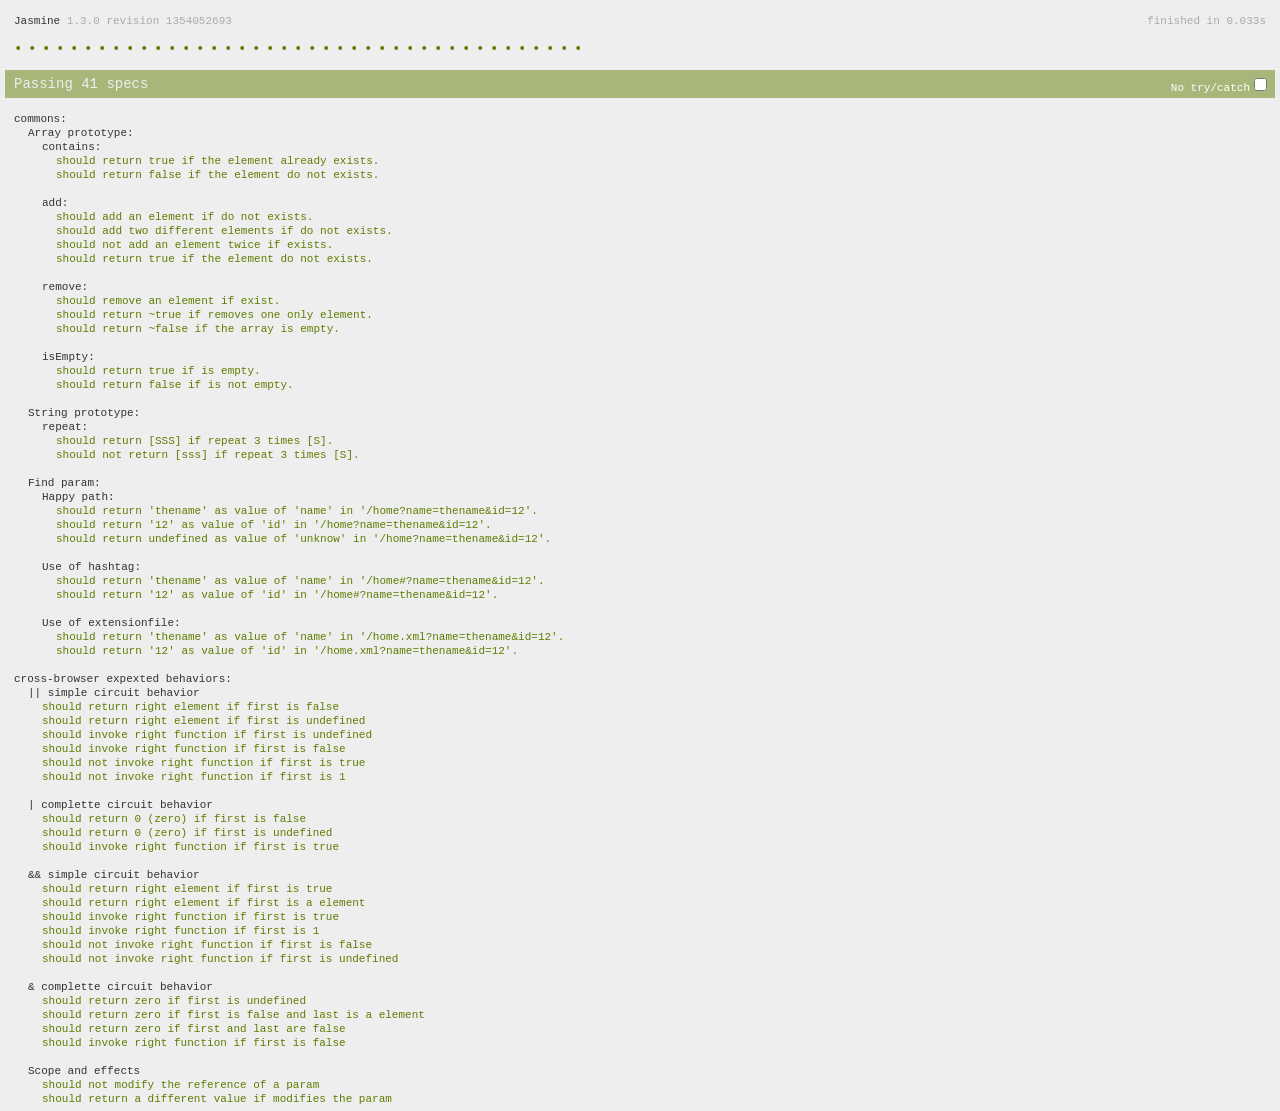
<file: phpdynamic/resources/jasmine/SpecRunner.html>
<!DOCTYPE HTML PUBLIC "-//W3C//DTD HTML 4.01 Transitional//EN"
  "http://www.w3.org/TR/html4/loose.dtd">
<html>
<head>
  <title>Jasmine Spec Runner</title>

  <link rel="shortcut icon" type="image/png" href="lib/jasmine-1.3.0/jasmine_favicon.png">
  <link rel="stylesheet" type="text/css" href="lib/jasmine-1.3.0/jasmine.css">
  <script type="text/javascript" src="lib/jasmine-1.3.0/jasmine.js"></script>
  <script type="text/javascript" src="lib/jasmine-1.3.0/jasmine-html.js"></script>

  <!-- include source files here... -->
  <script type="text/javascript" src="src/Player.js"></script>
  <script type="text/javascript" src="src/Song.js"></script>
  
  
  <script type="text/javascript" src="../../jquery.min.1.10.2.js"></script>
  <script type="text/javascript" src="../../commons.js"></script>

  <!-- include spec files here... -->
  <script type="text/javascript" src="spec/SpecHelper.js"></script>
  <!--script type="text/javascript" src="spec/PlayerSpec.js"></script-->
  
  <script type="text/javascript" src="spec/commons-spec.js"></script>
  <script type="text/javascript" src="spec/cross-browser.js"></script>

  <script type="text/javascript">
    (function() {
      var jasmineEnv = jasmine.getEnv();
      jasmineEnv.updateInterval = 1000;

      var htmlReporter = new jasmine.HtmlReporter();

      jasmineEnv.addReporter(htmlReporter);

      jasmineEnv.specFilter = function(spec) {
        return htmlReporter.specFilter(spec);
      };

      var currentWindowOnload = window.onload;

      window.onload = function() {
        if (currentWindowOnload) {
          currentWindowOnload();
        }
        execJasmine();
      };

      function execJasmine() {
        jasmineEnv.execute();
      }

    })();
  </script>

</head>

<body>
</body>
</html>
</file>
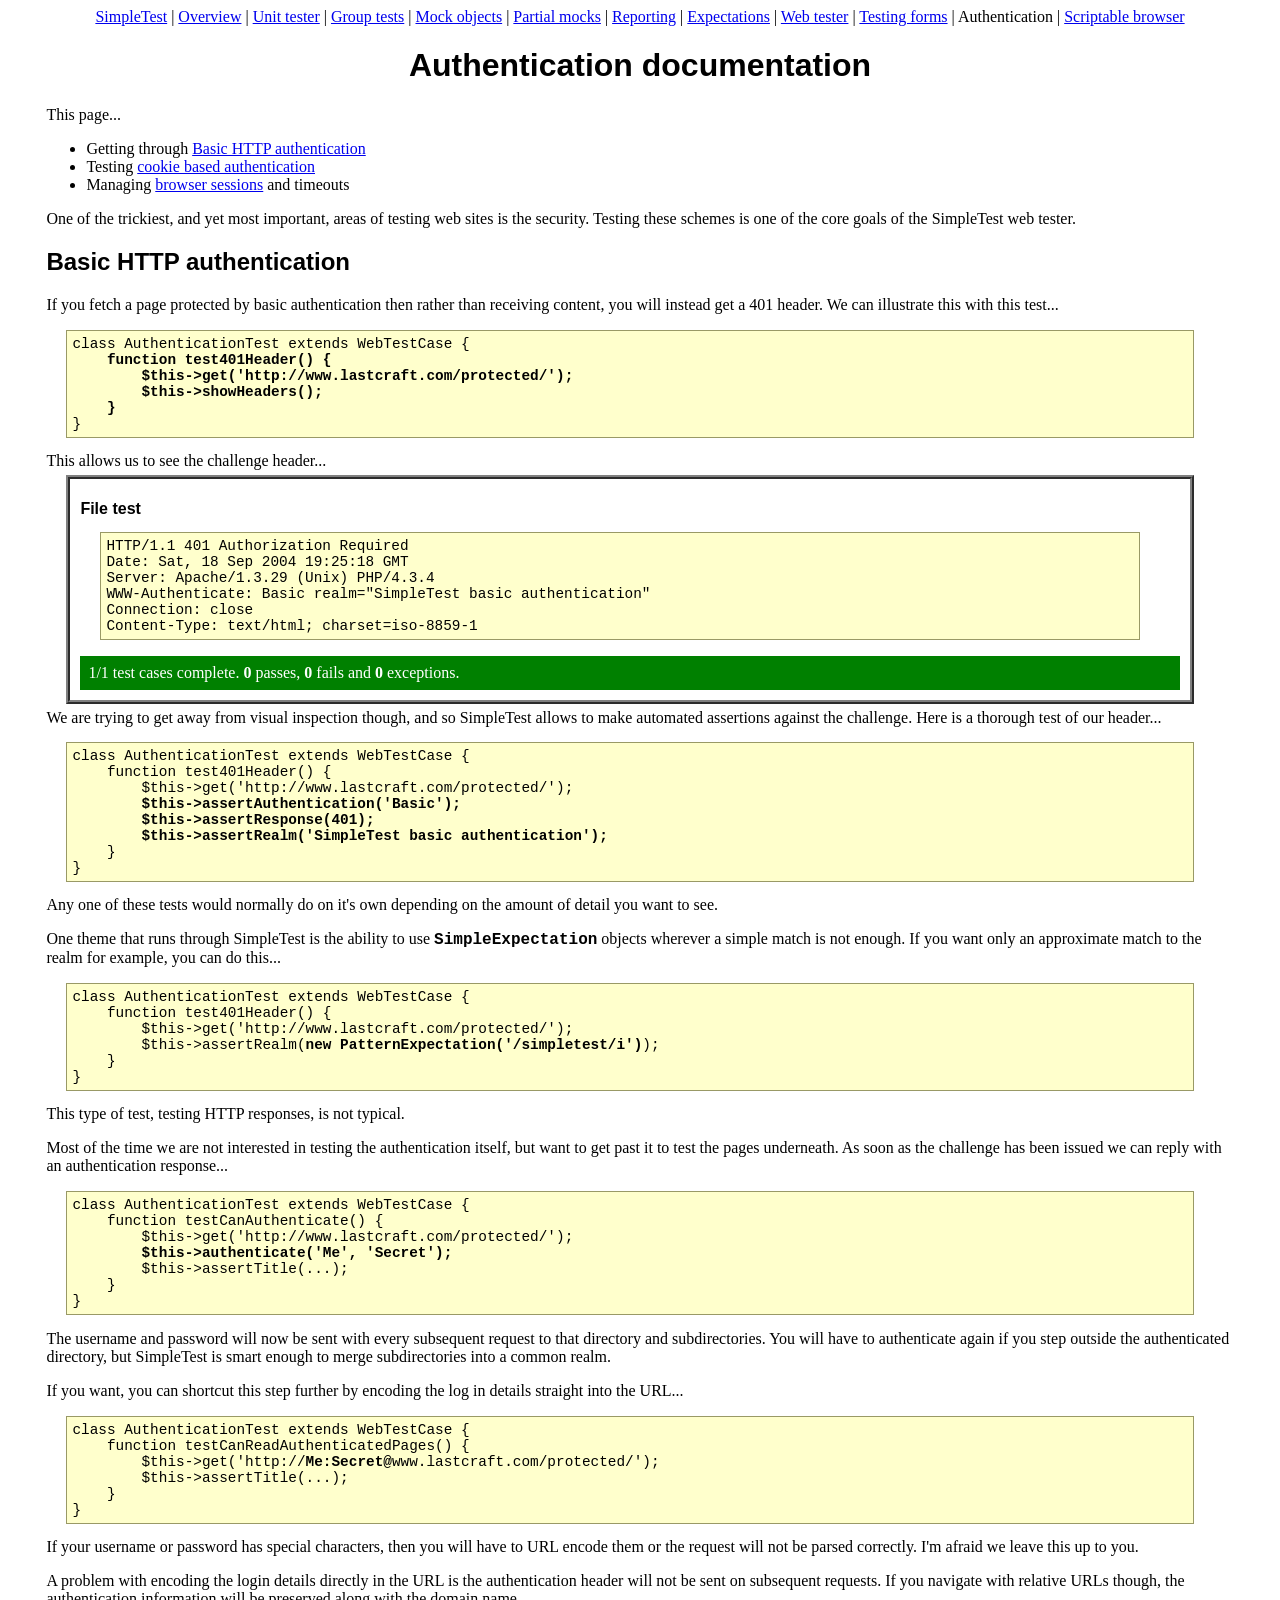
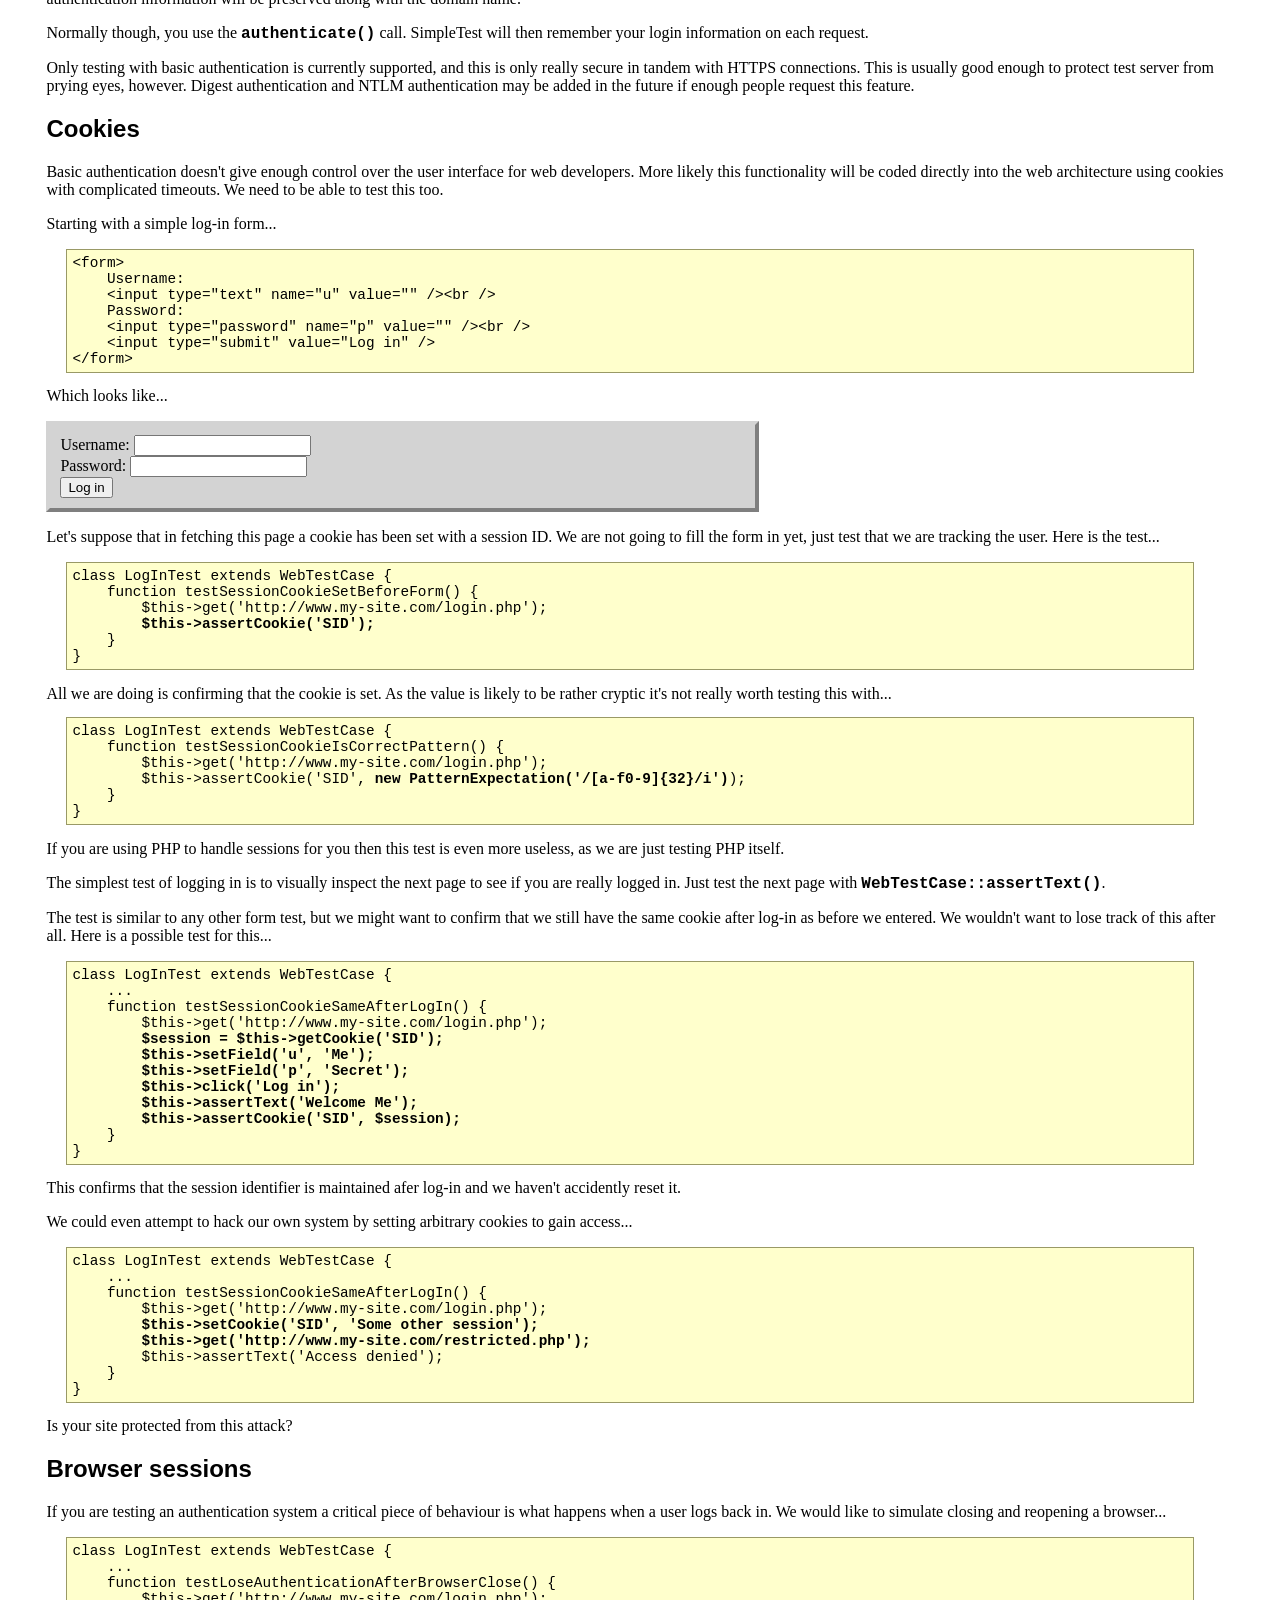
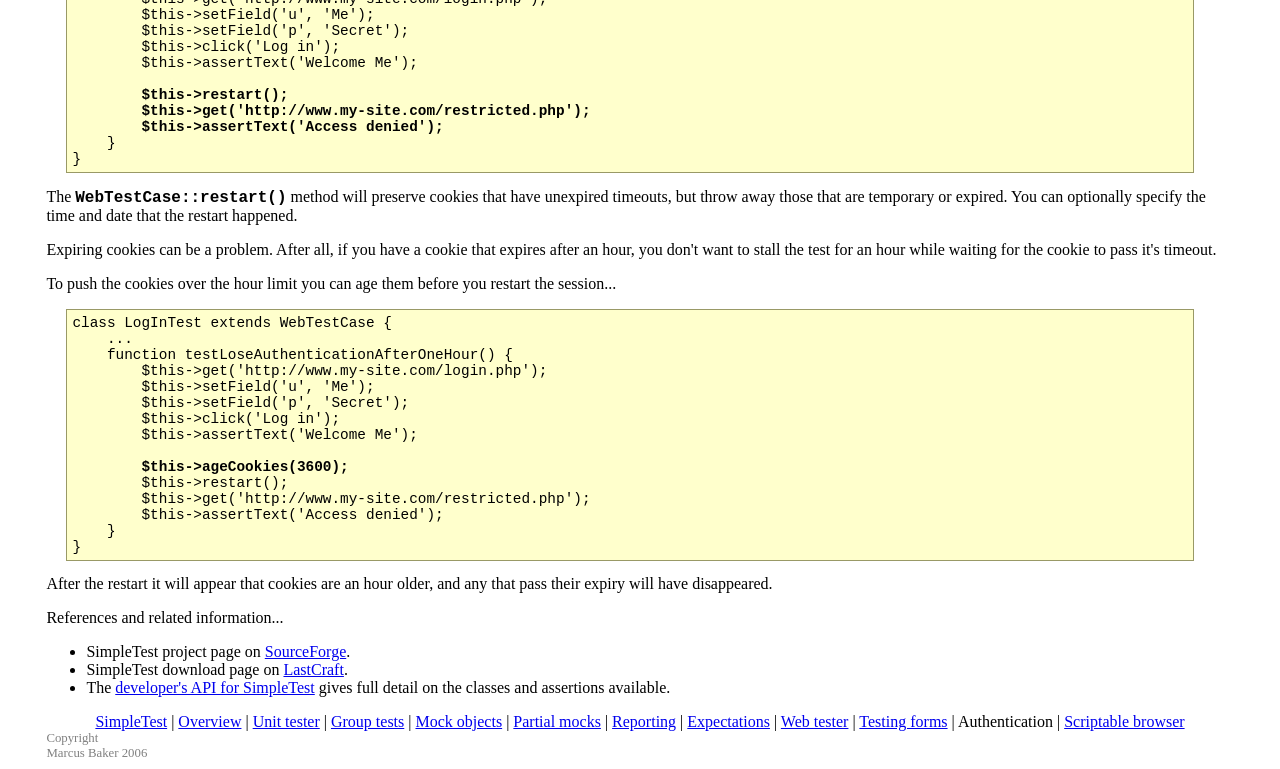
<file: phpdynamic/resources/simpletest/docs/en/authentication_documentation.html>
<html>
<head>
<meta http-equiv="Content-Type" content="text/html; charset=UTF-8">
<title>SimpleTest documentation for testing log-in and authentication</title>
<link rel="stylesheet" type="text/css" href="docs.css" title="Styles">
</head>
<body>
<div class="menu_back"><div class="menu">
<a href="index.html">SimpleTest</a>
                |
                <a href="overview.html">Overview</a>
                |
                <a href="unit_test_documentation.html">Unit tester</a>
                |
                <a href="group_test_documentation.html">Group tests</a>
                |
                <a href="mock_objects_documentation.html">Mock objects</a>
                |
                <a href="partial_mocks_documentation.html">Partial mocks</a>
                |
                <a href="reporter_documentation.html">Reporting</a>
                |
                <a href="expectation_documentation.html">Expectations</a>
                |
                <a href="web_tester_documentation.html">Web tester</a>
                |
                <a href="form_testing_documentation.html">Testing forms</a>
                |
                <span class="chosen">Authentication</span>
                |
                <a href="browser_documentation.html">Scriptable browser</a>
</div></div>
<h1>Authentication documentation</h1>
        This page...
        <ul>
<li>
            Getting through <a href="#basic">Basic HTTP authentication</a>
        </li>
<li>
            Testing <a href="#cookies">cookie based authentication</a>
        </li>
<li>
            Managing <a href="#session">browser sessions</a> and timeouts
        </li>
</ul>
<div class="content">
        
            <p>
                One of the trickiest, and yet most important, areas
                of testing web sites is the security.
                Testing these schemes is one of the core goals of
                the SimpleTest web tester.
            </p>
        
        <h2>
<a class="target" name="basic"></a>Basic HTTP authentication</h2>
            <p>
                If you fetch a page protected by basic authentication then
                rather than receiving content, you will instead get a 401
                header.
                We can illustrate this with this test...
<pre>
class AuthenticationTest extends WebTestCase {<strong>
    function test401Header() {
        $this-&gt;get('http://www.lastcraft.com/protected/');
        $this-&gt;showHeaders();
    }</strong>
}
</pre>
                This allows us to see the challenge header...
                <div class="demo">
                    <h1>File test</h1>
<pre>
HTTP/1.1 401 Authorization Required
Date: Sat, 18 Sep 2004 19:25:18 GMT
Server: Apache/1.3.29 (Unix) PHP/4.3.4
WWW-Authenticate: Basic realm="SimpleTest basic authentication"
Connection: close
Content-Type: text/html; charset=iso-8859-1
</pre>
                    <div style="padding: 8px; margin-top: 1em; background-color: green; color: white;">1/1 test cases complete.
                    <strong>0</strong> passes, <strong>0</strong> fails and <strong>0</strong> exceptions.</div>
                </div>
                We are trying to get away from visual inspection though, and so SimpleTest
                allows to make automated assertions against the challenge.
                Here is a thorough test of our header...
<pre>
class AuthenticationTest extends WebTestCase {
    function test401Header() {
        $this-&gt;get('http://www.lastcraft.com/protected/');<strong>
        $this-&gt;assertAuthentication('Basic');
        $this-&gt;assertResponse(401);
        $this-&gt;assertRealm('SimpleTest basic authentication');</strong>
    }
}
</pre>
                Any one of these tests would normally do on it's own depending
                on the amount of detail you want to see.
            </p>
            <p>
                One theme that runs through SimpleTest is the ability to use
                <span class="new_code">SimpleExpectation</span> objects wherever a simple
                match is not enough.
                If you want only an approximate match to the realm for
                example, you can do this...
<pre>
class AuthenticationTest extends WebTestCase {
    function test401Header() {
        $this-&gt;get('http://www.lastcraft.com/protected/');
        $this-&gt;assertRealm(<strong>new PatternExpectation('/simpletest/i')</strong>);
    }
}
</pre>
                This type of test, testing HTTP responses, is not typical.
            </p>
            <p>
                Most of the time we are not interested in testing the
                authentication itself, but want to get past it to test
                the pages underneath.
                As soon as the challenge has been issued we can reply with
                an authentication response...
<pre>
class AuthenticationTest extends WebTestCase {
    function testCanAuthenticate() {
        $this-&gt;get('http://www.lastcraft.com/protected/');<strong>
        $this-&gt;authenticate('Me', 'Secret');</strong>
        $this-&gt;assertTitle(...);
    }
}
</pre>
                The username and password will now be sent with every
                subsequent request to that directory and subdirectories.
                You will have to authenticate again if you step outside
                the authenticated directory, but SimpleTest is smart enough
                to merge subdirectories into a common realm.
            </p>
            <p>
                If you want, you can shortcut this step further by encoding
                the log in details straight into the URL...
<pre>
class AuthenticationTest extends WebTestCase {
    function testCanReadAuthenticatedPages() {
        $this-&gt;get('http://<strong>Me:Secret@</strong>www.lastcraft.com/protected/');
        $this-&gt;assertTitle(...);
    }
}
</pre>
                If your username or password has special characters, then you
                will have to URL encode them or the request will not be parsed
                correctly.
                I'm afraid we leave this up to you.
            </p>
            <p>
                A problem with encoding the login details directly in the URL is
                the authentication header will not be sent on subsequent requests.
                If you navigate with relative URLs though, the authentication
                information will be preserved along with the domain name.
            </p>
            <p>
                Normally though, you use the <span class="new_code">authenticate()</span> call.
                SimpleTest will then remember your login information on each request.
            </p>
            <p>
                Only testing with basic authentication is currently supported, and
                this is only really secure in tandem with HTTPS connections.
                This is usually good enough to protect test server from prying eyes,
                however.
                Digest authentication and NTLM authentication may be added
                in the future if enough people request this feature.
            </p>
        
        <h2>
<a class="target" name="cookies"></a>Cookies</h2>
            <p>
                Basic authentication doesn't give enough control over the
                user interface for web developers.
                More likely this functionality will be coded directly into
                the web architecture using cookies with complicated timeouts.
                We need to be able to test this too.
            </p>
            <p>
                Starting with a simple log-in form...
<pre>
&lt;form&gt;
    Username:
    &lt;input type="text" name="u" value="" /&gt;&lt;br /&gt;
    Password:
    &lt;input type="password" name="p" value="" /&gt;&lt;br /&gt;
    &lt;input type="submit" value="Log in" /&gt;
&lt;/form&gt;
</pre>
                Which looks like...
            </p>
            <p>
                <form class="demo">
                    Username:
                    <input type="text" name="u" value=""><br>
                    Password:
                    <input type="password" name="p" value=""><br>
                    <input type="submit" value="Log in">
                </form>
            </p>
            <p>
                Let's suppose that in fetching this page a cookie has been
                set with a session ID.
                We are not going to fill the form in yet, just test that
                we are tracking the user.
                Here is the test...
<pre>
class LogInTest extends WebTestCase {
    function testSessionCookieSetBeforeForm() {
        $this-&gt;get('http://www.my-site.com/login.php');<strong>
        $this-&gt;assertCookie('SID');</strong>
    }
}
</pre>
                All we are doing is confirming that the cookie is set.
                As the value is likely to be rather cryptic it's not
                really worth testing this with...
<pre>
class LogInTest extends WebTestCase {
    function testSessionCookieIsCorrectPattern() {
        $this-&gt;get('http://www.my-site.com/login.php');
        $this-&gt;assertCookie('SID', <strong>new PatternExpectation('/[a-f0-9]{32}/i')</strong>);
    }
}
</pre>
                If you are using PHP to handle sessions for you then
                this test is even more useless, as we are just testing PHP itself.
            </p>
            <p>
                The simplest test of logging in is to visually inspect the
                next page to see if you are really logged in.
                Just test the next page with <span class="new_code">WebTestCase::assertText()</span>.
            </p>
            <p>
                The test is similar to any other form test,
                but we might want to confirm that we still have the same
                cookie after log-in as before we entered.
                We wouldn't want to lose track of this after all.
                Here is a possible test for this...
<pre>
class LogInTest extends WebTestCase {
    ...
    function testSessionCookieSameAfterLogIn() {
        $this-&gt;get('http://www.my-site.com/login.php');<strong>
        $session = $this-&gt;getCookie('SID');
        $this-&gt;setField('u', 'Me');
        $this-&gt;setField('p', 'Secret');
        $this-&gt;click('Log in');
        $this-&gt;assertText('Welcome Me');
        $this-&gt;assertCookie('SID', $session);</strong>
    }
}
</pre>
                This confirms that the session identifier is maintained
                afer log-in and we haven't accidently reset it.
            </p>
            <p>
                We could even attempt to hack our own system by setting
                arbitrary cookies to gain access...
<pre>
class LogInTest extends WebTestCase {
    ...
    function testSessionCookieSameAfterLogIn() {
        $this-&gt;get('http://www.my-site.com/login.php');<strong>
        $this-&gt;setCookie('SID', 'Some other session');
        $this-&gt;get('http://www.my-site.com/restricted.php');</strong>
        $this-&gt;assertText('Access denied');
    }
}
</pre>
                Is your site protected from this attack?
            </p>
        
        <h2>
<a class="target" name="session"></a>Browser sessions</h2>
            <p>
                If you are testing an authentication system a critical piece
                of behaviour is what happens when a user logs back in.
                We would like to simulate closing and reopening a browser...
<pre>
class LogInTest extends WebTestCase {
    ...
    function testLoseAuthenticationAfterBrowserClose() {
        $this-&gt;get('http://www.my-site.com/login.php');
        $this-&gt;setField('u', 'Me');
        $this-&gt;setField('p', 'Secret');
        $this-&gt;click('Log in');
        $this-&gt;assertText('Welcome Me');<strong>
        
        $this-&gt;restart();
        $this-&gt;get('http://www.my-site.com/restricted.php');
        $this-&gt;assertText('Access denied');</strong>
    }
}
</pre>
                The <span class="new_code">WebTestCase::restart()</span> method will
                preserve cookies that have unexpired timeouts, but throw away
                those that are temporary or expired.
                You can optionally specify the time and date that the restart
                happened.
            </p>
            <p>
                Expiring cookies can be a problem.
                After all, if you have a cookie that expires after an hour,
                you don't want to stall the test for an hour while waiting
                for the cookie to pass it's timeout.
            </p>
            <p>
                To push the cookies over the hour limit you can age them
                before you restart the session...
<pre>
class LogInTest extends WebTestCase {
    ...
    function testLoseAuthenticationAfterOneHour() {
        $this-&gt;get('http://www.my-site.com/login.php');
        $this-&gt;setField('u', 'Me');
        $this-&gt;setField('p', 'Secret');
        $this-&gt;click('Log in');
        $this-&gt;assertText('Welcome Me');
        <strong>
        $this-&gt;ageCookies(3600);</strong>
        $this-&gt;restart();
        $this-&gt;get('http://www.my-site.com/restricted.php');
        $this-&gt;assertText('Access denied');
    }
}
</pre>
                After the restart it will appear that cookies are an
                hour older, and any that pass their expiry will have
                disappeared.
            </p>
        
    </div>
        References and related information...
        <ul>
<li>
            SimpleTest project page on <a href="http://sourceforge.net/projects/simpletest/">SourceForge</a>.
        </li>
<li>
            SimpleTest download page on <a href="http://www.lastcraft.com/simple_test.php">LastCraft</a>.
        </li>
<li>
            The <a href="http://simpletest.org/api/">developer's API for SimpleTest</a>
            gives full detail on the classes and assertions available.
        </li>
</ul>
<div class="menu_back"><div class="menu">
<a href="index.html">SimpleTest</a>
                |
                <a href="overview.html">Overview</a>
                |
                <a href="unit_test_documentation.html">Unit tester</a>
                |
                <a href="group_test_documentation.html">Group tests</a>
                |
                <a href="mock_objects_documentation.html">Mock objects</a>
                |
                <a href="partial_mocks_documentation.html">Partial mocks</a>
                |
                <a href="reporter_documentation.html">Reporting</a>
                |
                <a href="expectation_documentation.html">Expectations</a>
                |
                <a href="web_tester_documentation.html">Web tester</a>
                |
                <a href="form_testing_documentation.html">Testing forms</a>
                |
                <span class="chosen">Authentication</span>
                |
                <a href="browser_documentation.html">Scriptable browser</a>
</div></div>
<div class="copyright">
            Copyright<br>Marcus Baker 2006
        </div>
</body>
</html>
</file>
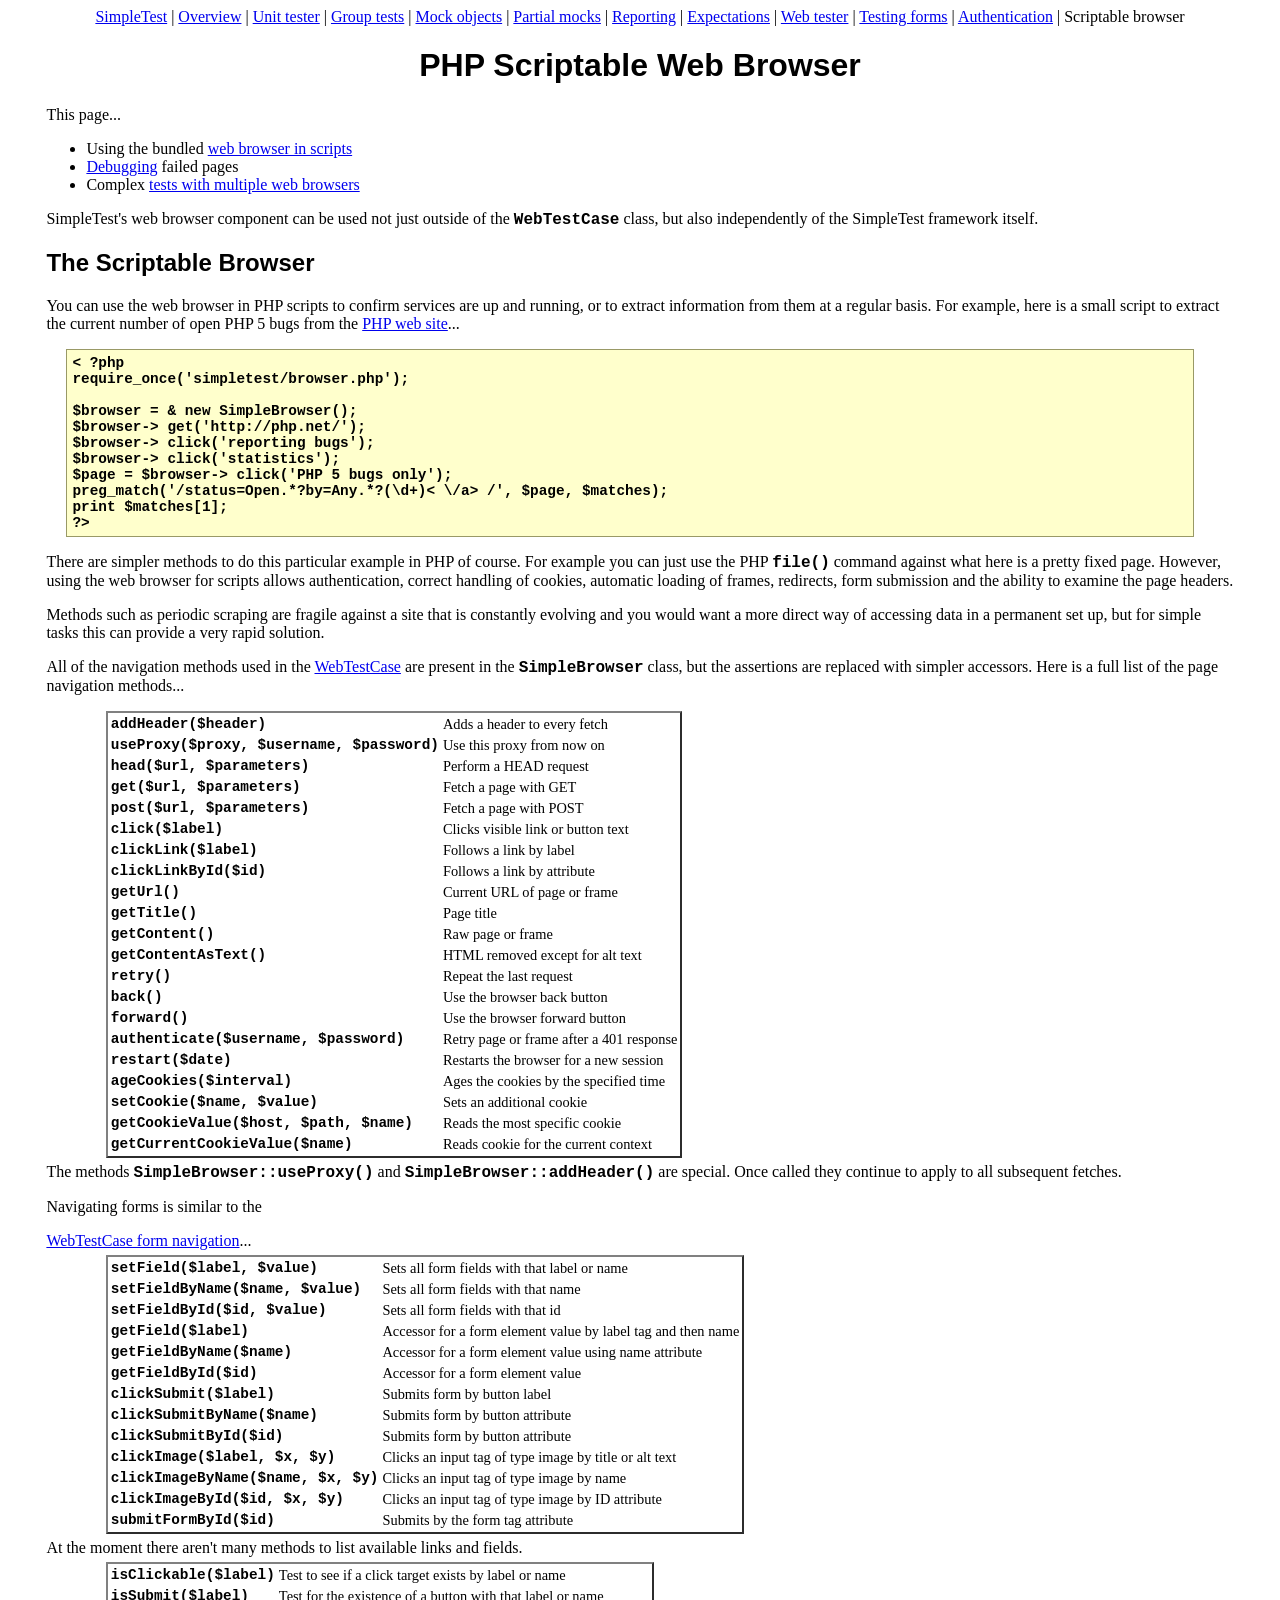
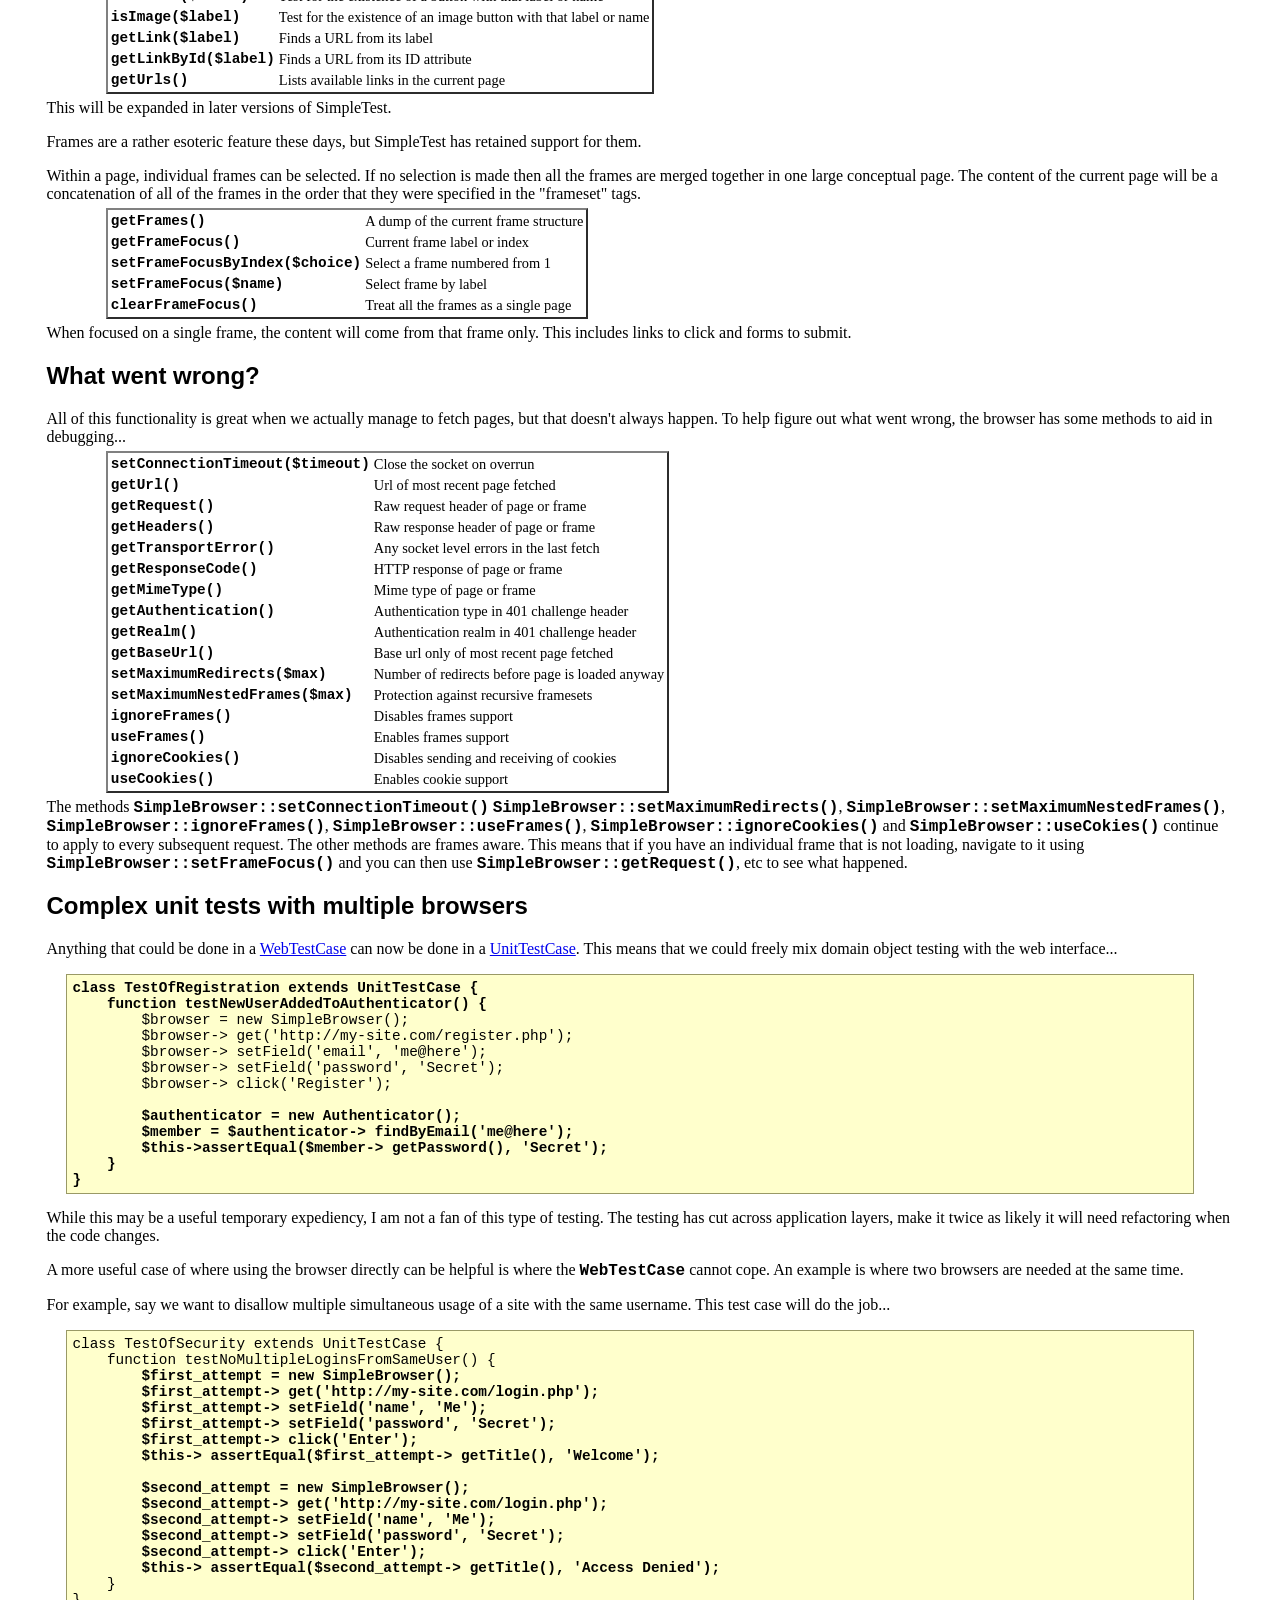
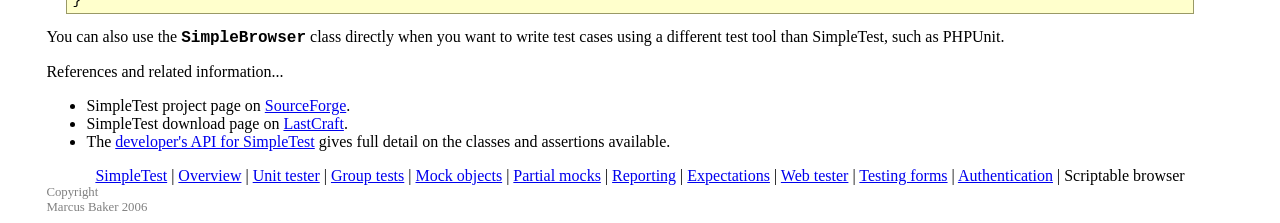
<file: phpdynamic/resources/simpletest/docs/en/browser_documentation.html>
<html>
<head>
<meta http-equiv="Content-Type" content="text/html; charset=UTF-8">
<title>SimpleTest documentation for the scriptable web browser component</title>
<link rel="stylesheet" type="text/css" href="docs.css" title="Styles">
</head>
<body>
<div class="menu_back"><div class="menu">
<a href="index.html">SimpleTest</a>
                |
                <a href="overview.html">Overview</a>
                |
                <a href="unit_test_documentation.html">Unit tester</a>
                |
                <a href="group_test_documentation.html">Group tests</a>
                |
                <a href="mock_objects_documentation.html">Mock objects</a>
                |
                <a href="partial_mocks_documentation.html">Partial mocks</a>
                |
                <a href="reporter_documentation.html">Reporting</a>
                |
                <a href="expectation_documentation.html">Expectations</a>
                |
                <a href="web_tester_documentation.html">Web tester</a>
                |
                <a href="form_testing_documentation.html">Testing forms</a>
                |
                <a href="authentication_documentation.html">Authentication</a>
                |
                <span class="chosen">Scriptable browser</span>
</div></div>
<h1>PHP Scriptable Web Browser</h1>
        This page...
        <ul>
<li>
            Using the bundled <a href="#scripting">web browser in scripts</a>
        </li>
<li>
            <a href="#debug">Debugging</a> failed pages
        </li>
<li>
            Complex <a href="#unit">tests with multiple web browsers</a>
        </li>
</ul>
<div class="content">
        
            <p>
                SimpleTest's web browser component can be used not just
                outside of the <span class="new_code">WebTestCase</span> class, but also
                independently of the SimpleTest framework itself.
            </p>
        
        <h2>
<a class="target" name="scripting">The Scriptable Browser</a></h2>
            <p>
                You can use the web browser in PHP scripts to confirm
                services are up and running, or to extract information
                from them at a regular basis.
                For example, here is a small script to extract the current number of
                open PHP 5 bugs from the <a href="http://www.php.net/">PHP web site</a>...
<pre>
<strong>&lt; ?php
require_once('simpletest/browser.php');
    
$browser = &amp; new SimpleBrowser();
$browser-&gt; get('http://php.net/');
$browser-&gt; click('reporting bugs');
$browser-&gt; click('statistics');
$page = $browser-&gt; click('PHP 5 bugs only');
preg_match('/status=Open.*?by=Any.*?(\d+)&lt; \/a&gt; /', $page, $matches);
print $matches[1];
?&gt;</strong>
</pre>
            <p>
             	There are simpler methods to do this particular example in PHP
                of course.
                For example you can just use the PHP <span class="new_code">file()</span>
                command against what here is a pretty fixed page.
                However, using the web browser for scripts allows authentication,
                correct handling of cookies, automatic loading of frames, redirects,
                form submission and the ability to examine the page headers.
            
            </p>
                Methods such as periodic scraping are fragile against a site that is constantly
                evolving and you would want a more direct way of accessing
                data in a permanent set up, but for simple tasks this can provide
                a very rapid solution.
            <p>
                All of the navigation methods used in the
                <a href="web_tester_documentation.html">WebTestCase</a>
                are present in the <span class="new_code">SimpleBrowser</span> class, but
                the assertions are replaced with simpler accessors.
                Here is a full list of the page navigation methods...
            </p>
                <table><tbody>
                    <tr>
<td><span class="new_code">addHeader($header)</span></td>
<td>Adds a header to every fetch</td>
</tr>
                    <tr>
<td><span class="new_code">useProxy($proxy, $username, $password)</span></td>
<td>Use this proxy from now on</td>
</tr>
                    <tr>
<td><span class="new_code">head($url, $parameters)</span></td>
<td>Perform a HEAD request</td>
</tr>
                    <tr>
<td><span class="new_code">get($url, $parameters)</span></td>
<td>Fetch a page with GET</td>
</tr>
                    <tr>
<td><span class="new_code">post($url, $parameters)</span></td>
<td>Fetch a page with POST</td>
</tr>
                    <tr>
<td><span class="new_code">click($label)</span></td>
<td>Clicks visible link or button text</td>
</tr>
                    <tr>
<td><span class="new_code">clickLink($label)</span></td>
<td>Follows a link by label</td>
</tr>
                    <tr>
<td><span class="new_code">clickLinkById($id)</span></td>
<td>Follows a link by attribute</td>
</tr>
                    <tr>
<td><span class="new_code">getUrl()</span></td>
<td>Current URL of page or frame</td>
</tr>
                    <tr>
<td><span class="new_code">getTitle()</span></td>
<td>Page title</td>
</tr>
                    <tr>
<td><span class="new_code">getContent()</span></td>
<td>Raw page or frame</td>
</tr>
                    <tr>
<td><span class="new_code">getContentAsText()</span></td>
<td>HTML removed except for alt text</td>
</tr>
                    <tr>
<td><span class="new_code">retry()</span></td>
<td>Repeat the last request</td>
</tr>
                    <tr>
<td><span class="new_code">back()</span></td>
<td>Use the browser back button</td>
</tr>
                    <tr>
<td><span class="new_code">forward()</span></td>
<td>Use the browser forward button</td>
</tr>
                    <tr>
<td><span class="new_code">authenticate($username, $password)</span></td>
<td>Retry page or frame after a 401 response</td>
</tr>
                    <tr>
<td><span class="new_code">restart($date)</span></td>
<td>Restarts the browser for a new session</td>
</tr>
                    <tr>
<td><span class="new_code">ageCookies($interval)</span></td>
<td>Ages the cookies by the specified time</td>
</tr>
                    <tr>
<td><span class="new_code">setCookie($name, $value)</span></td>
<td>Sets an additional cookie</td>
</tr>
                    <tr>
<td><span class="new_code">getCookieValue($host, $path, $name)</span></td>
<td>Reads the most specific cookie</td>
</tr>
                    <tr>
<td><span class="new_code">getCurrentCookieValue($name)</span></td>
<td>Reads cookie for the current context</td>
</tr>
            <p>
                </tbody></table>
                The methods <span class="new_code">SimpleBrowser::useProxy()</span> and
                <span class="new_code">SimpleBrowser::addHeader()</span> are special.
                Once called they continue to apply to all subsequent fetches.
           
            <p>
                Navigating forms is similar to the
            </p>
                <a href="form_testing_documentation.html">WebTestCase form navigation</a>...
                <table><tbody>
                    <tr>
<td><span class="new_code">setField($label, $value)</span></td>
<td>Sets all form fields with that label or name</td>
</tr>
                    <tr>
<td><span class="new_code">setFieldByName($name, $value)</span></td>
<td>Sets all form fields with that name</td>
</tr>
                    <tr>
<td><span class="new_code">setFieldById($id, $value)</span></td>
<td>Sets all form fields with that id</td>
</tr>
                    <tr>
<td><span class="new_code">getField($label)</span></td>
<td>Accessor for a form element value by label tag and then name</td>
</tr>
                    <tr>
<td><span class="new_code">getFieldByName($name)</span></td>
<td>Accessor for a form element value using name attribute</td>
</tr>
                    <tr>
<td><span class="new_code">getFieldById($id)</span></td>
<td>Accessor for a form element value</td>
</tr>
                    <tr>
<td><span class="new_code">clickSubmit($label)</span></td>
<td>Submits form by button label</td>
</tr>
                    <tr>
<td><span class="new_code">clickSubmitByName($name)</span></td>
<td>Submits form by button attribute</td>
</tr>
                    <tr>
<td><span class="new_code">clickSubmitById($id)</span></td>
<td>Submits form by button attribute</td>
</tr>
                    <tr>
<td><span class="new_code">clickImage($label, $x, $y)</span></td>
<td>Clicks an input tag of type image by title or alt text</td>
</tr>
                    <tr>
<td><span class="new_code">clickImageByName($name, $x, $y)</span></td>
<td>Clicks an input tag of type image by name</td>
</tr>
                    <tr>
<td><span class="new_code">clickImageById($id, $x, $y)</span></td>
<td>Clicks an input tag of type image by ID attribute</td>
</tr>
                    <tr>
<td><span class="new_code">submitFormById($id)</span></td>
<td>Submits by the form tag attribute</td>
</tr>
                </tbody></table>
                At the moment there aren't many methods to list available links and fields.
                <table><tbody>
                    <tr>
<td><span class="new_code">isClickable($label)</span></td>
<td>Test to see if a click target exists by label or name</td>
</tr>
                    <tr>
<td><span class="new_code">isSubmit($label)</span></td>
<td>Test for the existence of a button with that label or name</td>
</tr>
                    <tr>
<td><span class="new_code">isImage($label)</span></td>
<td>Test for the existence of an image button with that label or name</td>
</tr>
                    <tr>
<td><span class="new_code">getLink($label)</span></td>
<td>Finds a URL from its label</td>
</tr>
                    <tr>
<td><span class="new_code">getLinkById($label)</span></td>
<td>Finds a URL from its ID attribute</td>
</tr>
                    <tr>
<td><span class="new_code">getUrls()</span></td>
<td>Lists available links in the current page</td>
</tr>
                </tbody></table>
                This will be expanded in later versions of SimpleTest.
            <p>
            </p>
            <p>
                Frames are a rather esoteric feature these days, but SimpleTest has
                retained support for them.
            </p>
            <p>
                Within a page, individual frames can be selected.
                If no selection is made then all the frames are merged together
                in one large conceptual page.
                The content of the current page will be a concatenation of all of the
                frames in the order that they were specified in the "frameset"
                tags.
                <table><tbody>
                    <tr>
<td><span class="new_code">getFrames()</span></td>
<td>A dump of the current frame structure</td>
</tr>
                    <tr>
<td><span class="new_code">getFrameFocus()</span></td>
<td>Current frame label or index</td>
</tr>
                    <tr>
<td><span class="new_code">setFrameFocusByIndex($choice)</span></td>
<td>Select a frame numbered from 1</td>
</tr>
                    <tr>
<td><span class="new_code">setFrameFocus($name)</span></td>
<td>Select frame by label</td>
</tr>
                    <tr>
<td><span class="new_code">clearFrameFocus()</span></td>
<td>Treat all the frames as a single page</td>
</tr>
                </tbody></table>
                When focused on a single frame, the content will come from
                that frame only.
                This includes links to click and forms to submit.
            </p>
        
        <h2>
<a class="target" name="debug">What went wrong?</a></h2>
            <p>
                All of this functionality is great when we actually manage to fetch pages,
                but that doesn't always happen.
                To help figure out what went wrong, the browser has some methods to
                aid in debugging...
                <table><tbody>
                    <tr>
<td><span class="new_code">setConnectionTimeout($timeout)</span></td>
<td>Close the socket on overrun</td>
</tr>
                    <tr>
<td><span class="new_code">getUrl()</span></td>
<td>Url of most recent page fetched</td>
</tr>
                    <tr>
<td><span class="new_code">getRequest()</span></td>
<td>Raw request header of page or frame</td>
</tr>
                    <tr>
<td><span class="new_code">getHeaders()</span></td>
<td>Raw response header of page or frame</td>
</tr>
                    <tr>
<td><span class="new_code">getTransportError()</span></td>
<td>Any socket level errors in the last fetch</td>
</tr>
                    <tr>
<td><span class="new_code">getResponseCode()</span></td>
<td>HTTP response of page or frame</td>
</tr>
                    <tr>
<td><span class="new_code">getMimeType()</span></td>
<td>Mime type of page or frame</td>
</tr>
                    <tr>
<td><span class="new_code">getAuthentication()</span></td>
<td>Authentication type in 401 challenge header</td>
</tr>
                    <tr>
<td><span class="new_code">getRealm()</span></td>
<td>Authentication realm in 401 challenge header</td>
</tr>
                    <tr>
<td><span class="new_code">getBaseUrl()</span></td>
<td>Base url only of most recent page fetched</td>
</tr>
                    <tr>
<td><span class="new_code">setMaximumRedirects($max)</span></td>
<td>Number of redirects before page is loaded anyway</td>
</tr>
                    <tr>
<td><span class="new_code">setMaximumNestedFrames($max)</span></td>
<td>Protection against recursive framesets</td>
</tr>
                    <tr>
<td><span class="new_code">ignoreFrames()</span></td>
<td>Disables frames support</td>
</tr>
                    <tr>
<td><span class="new_code">useFrames()</span></td>
<td>Enables frames support</td>
</tr>
                    <tr>
<td><span class="new_code">ignoreCookies()</span></td>
<td>Disables sending and receiving of cookies</td>
</tr>
                    <tr>
<td><span class="new_code">useCookies()</span></td>
<td>Enables cookie support</td>
</tr>
                </tbody></table>
                The methods <span class="new_code">SimpleBrowser::setConnectionTimeout()</span>
                <span class="new_code">SimpleBrowser::setMaximumRedirects()</span>,
                <span class="new_code">SimpleBrowser::setMaximumNestedFrames()</span>,
                <span class="new_code">SimpleBrowser::ignoreFrames()</span>,
                <span class="new_code">SimpleBrowser::useFrames()</span>,
                <span class="new_code">SimpleBrowser::ignoreCookies()</span> and
                <span class="new_code">SimpleBrowser::useCokies()</span> continue to apply
                to every subsequent request.
                The other methods are frames aware.
                This means that if you have an individual frame that is not
                loading, navigate to it using <span class="new_code">SimpleBrowser::setFrameFocus()</span>
                and you can then use <span class="new_code">SimpleBrowser::getRequest()</span>, etc to
                see what happened.
            </p>
        
        <h2>
<a class="target" name="unit">Complex unit tests with multiple browsers</a></h2>
            <p>
                Anything that could be done in a
                <a href="web_tester_documentation.html">WebTestCase</a> can
                now be done in a <a href="unit_tester_documentation.html">UnitTestCase</a>.
                This means that we could freely mix domain object testing with the
                web interface...
<pre>
<strong>class TestOfRegistration extends UnitTestCase {
    function testNewUserAddedToAuthenticator() {</strong>
        $browser = new SimpleBrowser();
        $browser-&gt; get('http://my-site.com/register.php');
        $browser-&gt; setField('email', 'me@here');
        $browser-&gt; setField('password', 'Secret');
        $browser-&gt; click('Register');
        <strong>
        $authenticator = new Authenticator();
        $member = $authenticator-&gt; findByEmail('me@here');
        $this-&gt;assertEqual($member-&gt; getPassword(), 'Secret');
    }
}</strong>
</pre>
                While this may be a useful temporary expediency, I am not a fan
                of this type of testing.
                The testing has cut across application layers, make it twice as
                likely it will need refactoring when the code changes.
            </p>
            <p>
                A more useful case of where using the browser directly can be helpful
                is where the <span class="new_code">WebTestCase</span> cannot cope.
                An example is where two browsers are needed at the same time.
            </p>
            <p>
                For example, say we want to disallow multiple simultaneous
                usage of a site with the same username.
                This test case will do the job...
<pre>
class TestOfSecurity extends UnitTestCase {
    function testNoMultipleLoginsFromSameUser() {<strong>
        $first_attempt = new SimpleBrowser();
        $first_attempt-&gt; get('http://my-site.com/login.php');
        $first_attempt-&gt; setField('name', 'Me');
        $first_attempt-&gt; setField('password', 'Secret');
        $first_attempt-&gt; click('Enter');
        $this-&gt; assertEqual($first_attempt-&gt; getTitle(), 'Welcome');
        
        $second_attempt = new SimpleBrowser();
        $second_attempt-&gt; get('http://my-site.com/login.php');
        $second_attempt-&gt; setField('name', 'Me');
        $second_attempt-&gt; setField('password', 'Secret');
        $second_attempt-&gt; click('Enter');
        $this-&gt; assertEqual($second_attempt-&gt; getTitle(), 'Access Denied');</strong>
    }
}
</pre>
                You can also use the <span class="new_code">SimpleBrowser</span> class
                directly when you want to write test cases using a different
                test tool than SimpleTest, such as PHPUnit.
            </p>
        
    </div>
        References and related information...
        <ul>
<li>
            SimpleTest project page on <a href="http://sourceforge.net/projects/simpletest/">SourceForge</a>.
        </li>
<li>
            SimpleTest download page on <a href="http://www.lastcraft.com/simple_test.php">LastCraft</a>.
        </li>
<li>
            The <a href="http://simpletest.org/api/">developer's API for SimpleTest</a>
            gives full detail on the classes and assertions available.
        </li>
</ul>
<div class="menu_back"><div class="menu">
<a href="index.html">SimpleTest</a>
                |
                <a href="overview.html">Overview</a>
                |
                <a href="unit_test_documentation.html">Unit tester</a>
                |
                <a href="group_test_documentation.html">Group tests</a>
                |
                <a href="mock_objects_documentation.html">Mock objects</a>
                |
                <a href="partial_mocks_documentation.html">Partial mocks</a>
                |
                <a href="reporter_documentation.html">Reporting</a>
                |
                <a href="expectation_documentation.html">Expectations</a>
                |
                <a href="web_tester_documentation.html">Web tester</a>
                |
                <a href="form_testing_documentation.html">Testing forms</a>
                |
                <a href="authentication_documentation.html">Authentication</a>
                |
                <span class="chosen">Scriptable browser</span>
</div></div>
<div class="copyright">
            Copyright<br>Marcus Baker 2006
        </div>
</body>
</html>
</file>
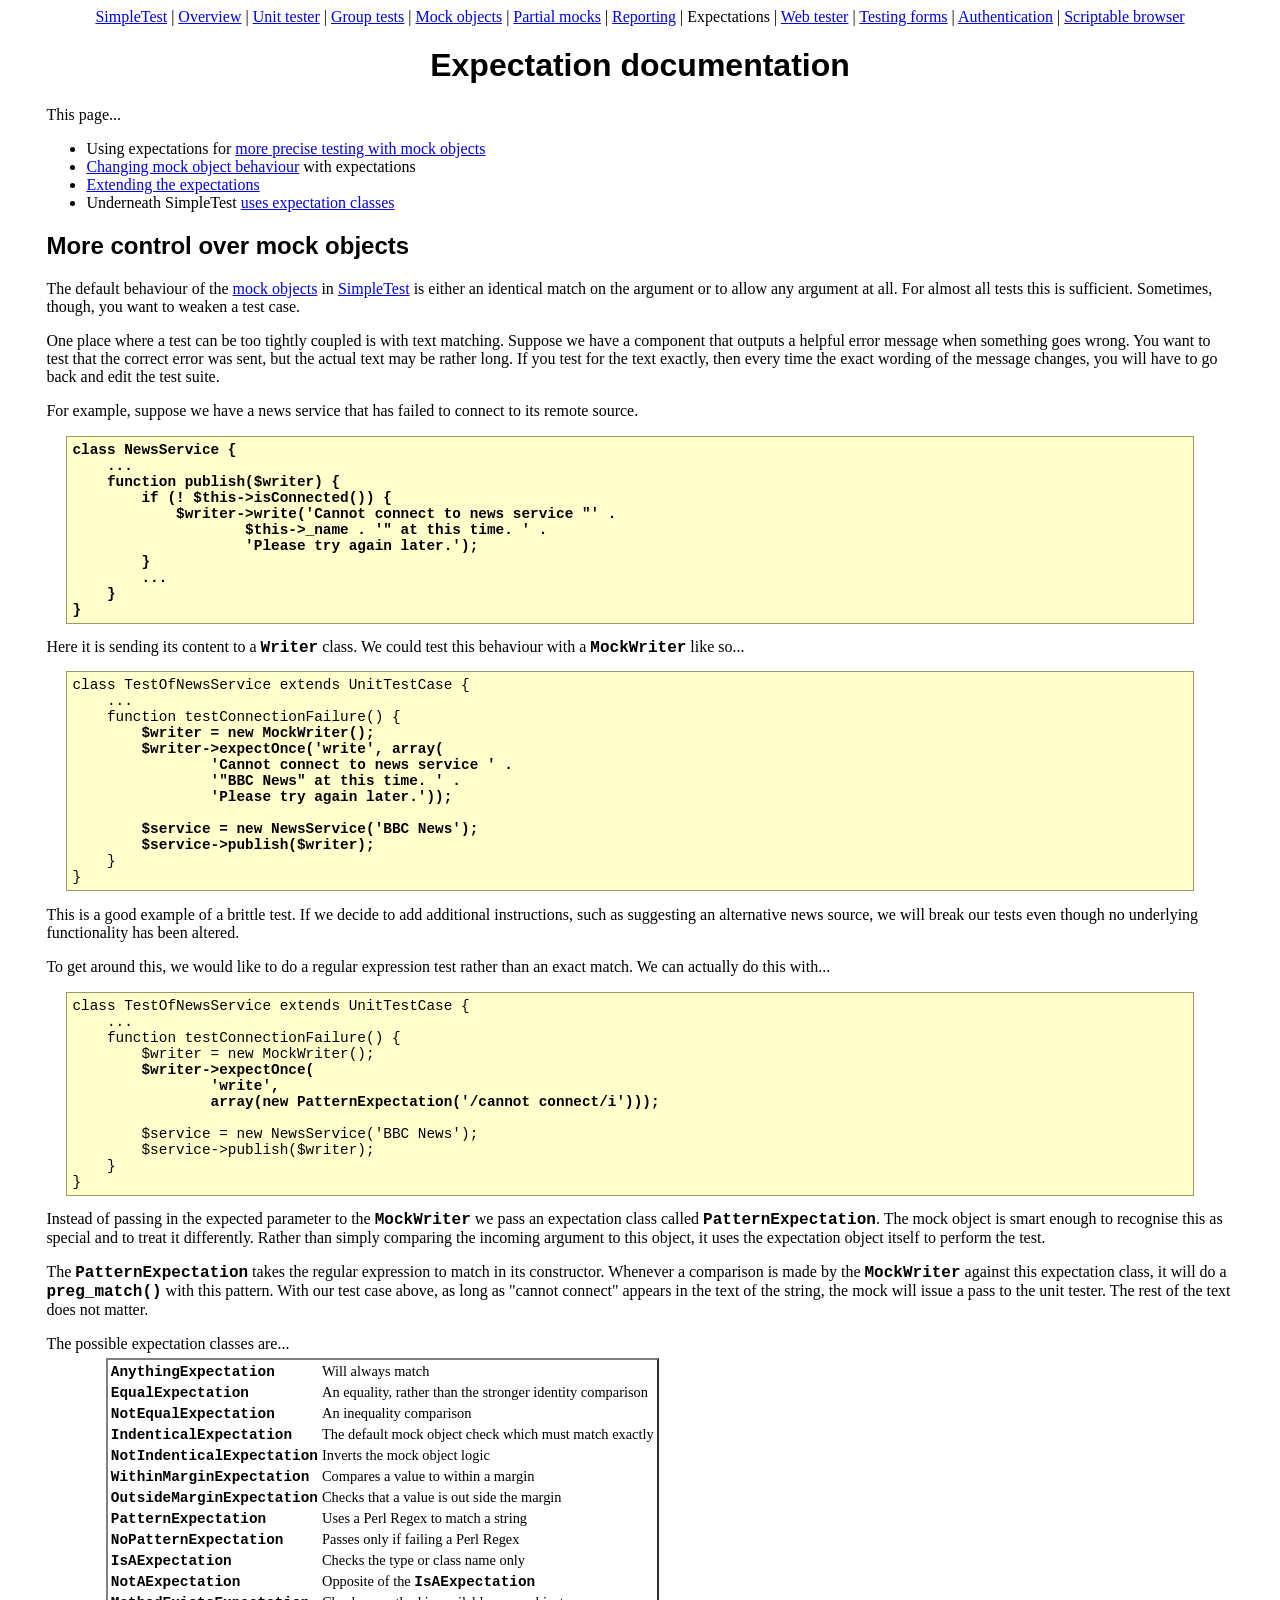
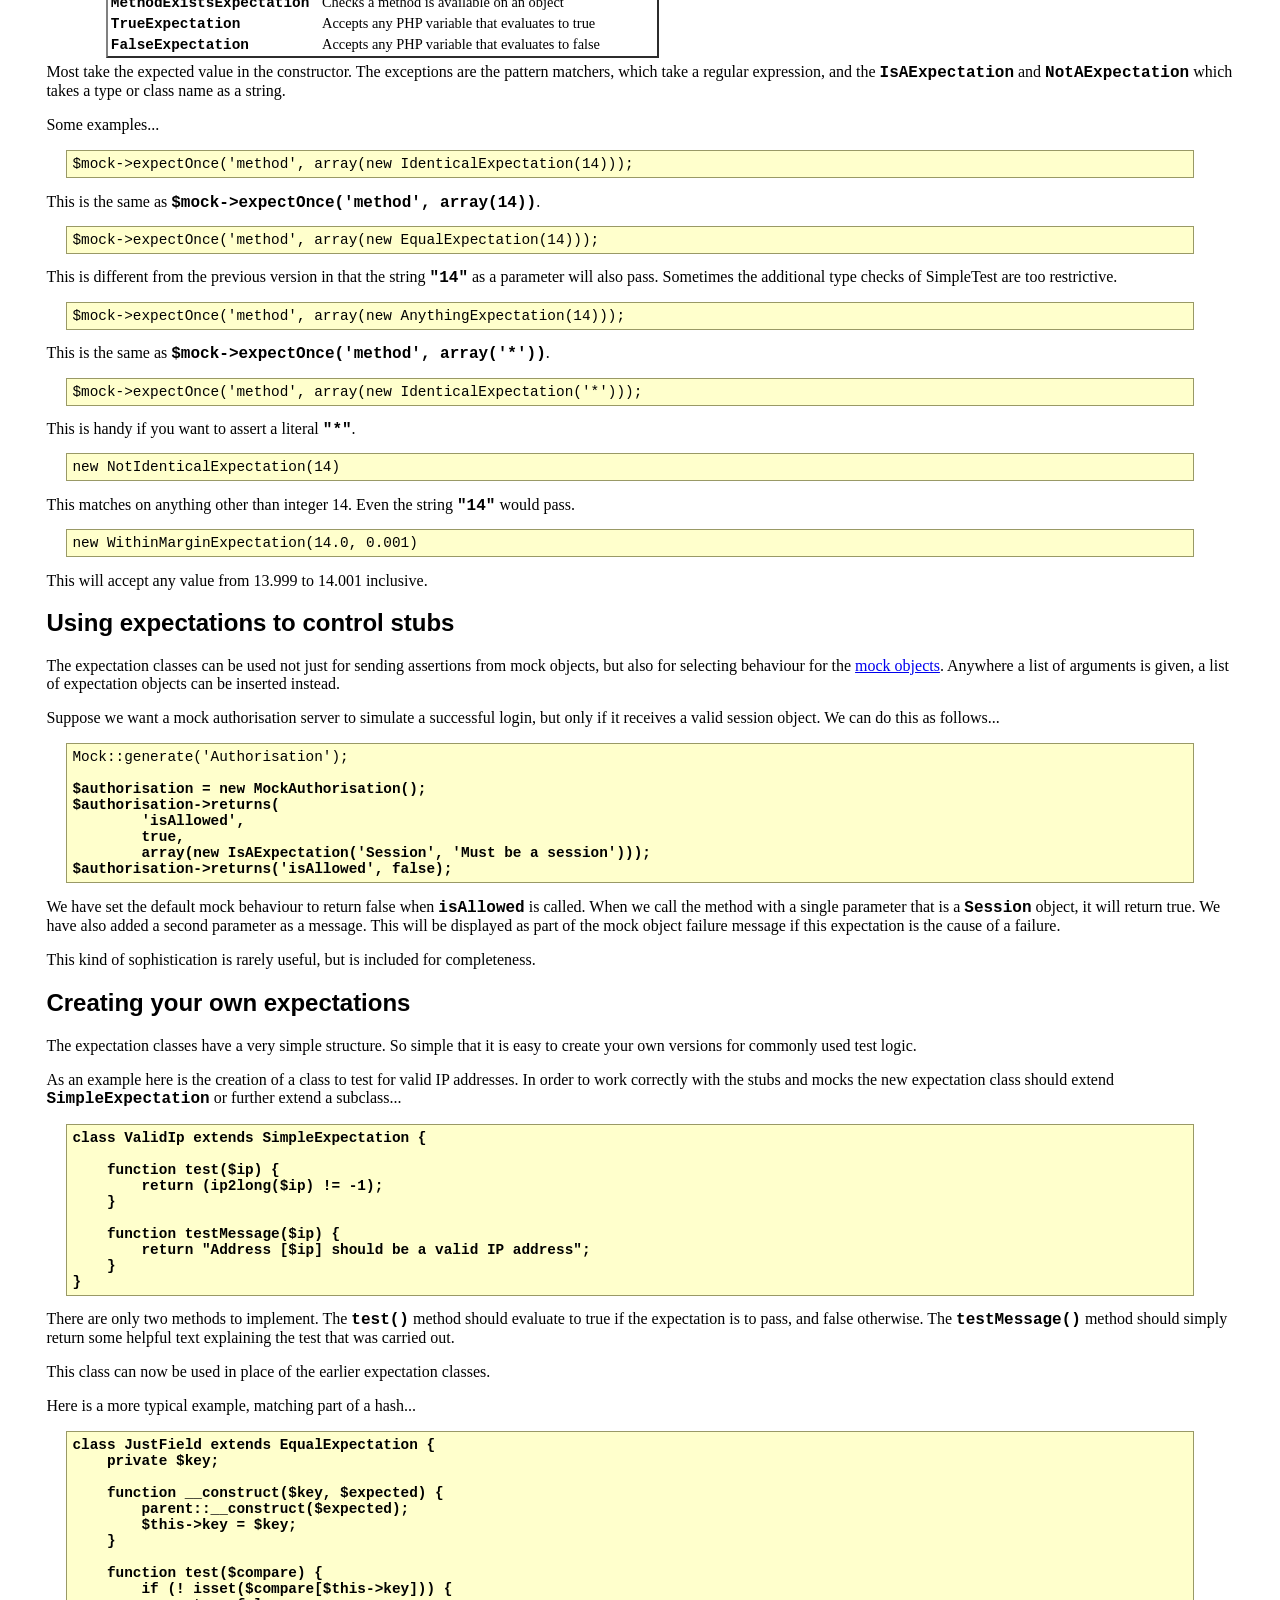
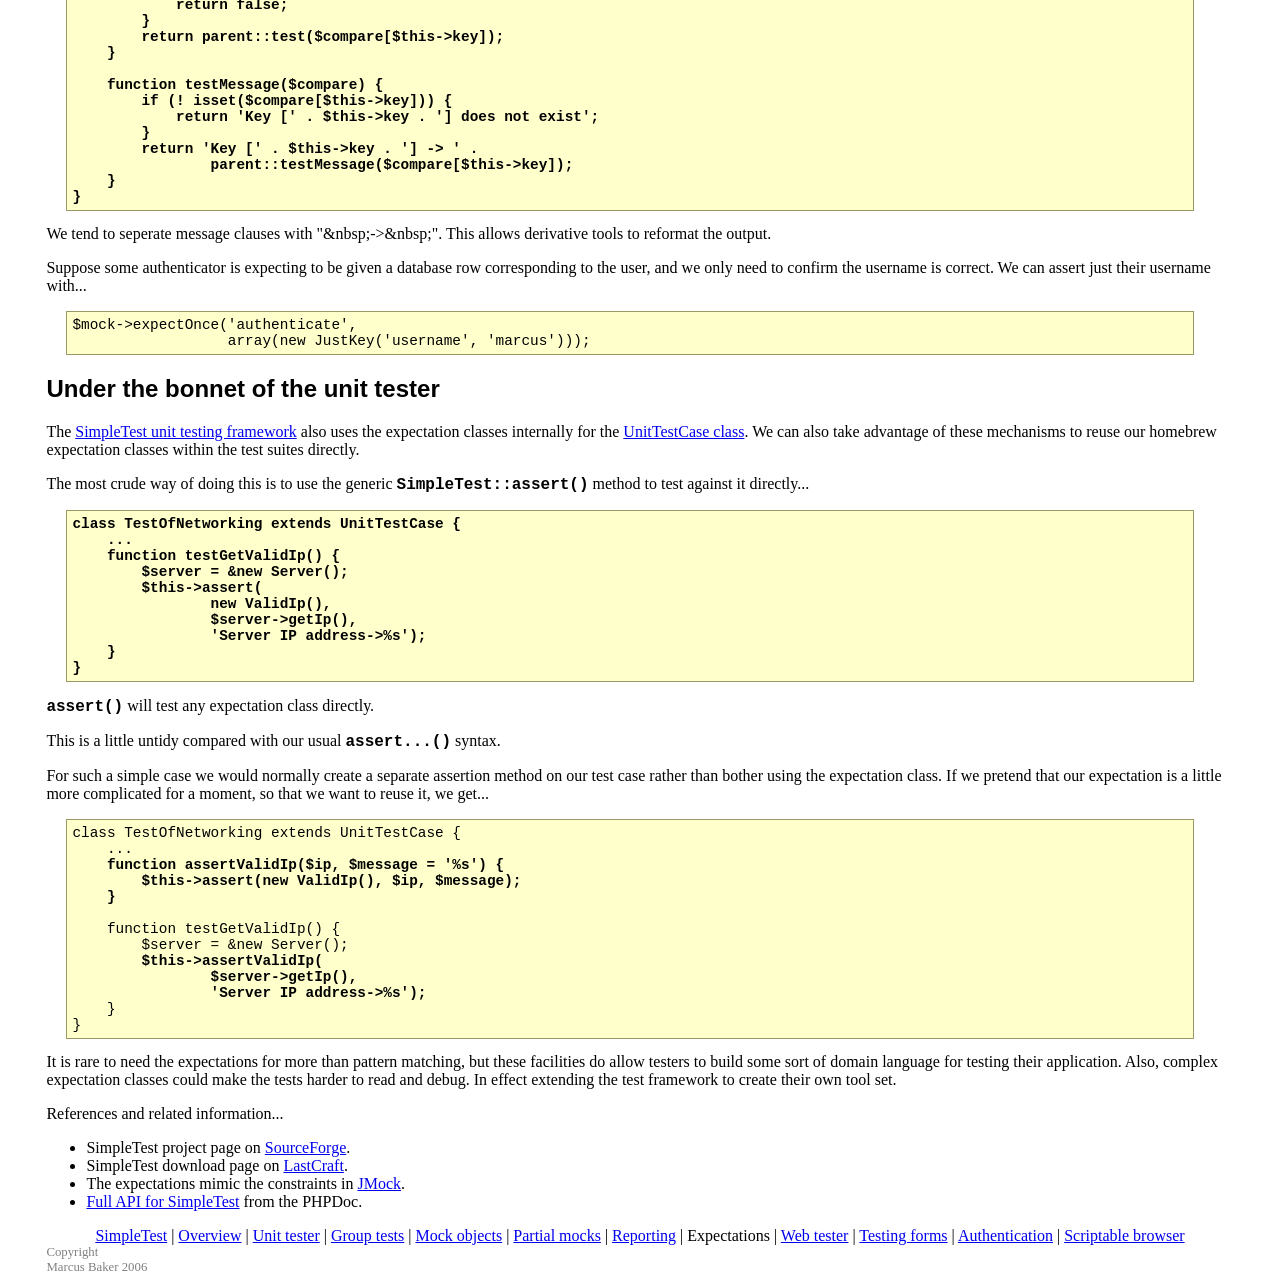
<file: phpdynamic/resources/simpletest/docs/en/expectation_documentation.html>
<html>
<head>
<meta http-equiv="Content-Type" content="text/html; charset=UTF-8">
<title>
        Extending the SimpleTest unit tester with additional expectation classes
    </title>
<link rel="stylesheet" type="text/css" href="docs.css" title="Styles">
</head>
<body>
<div class="menu_back"><div class="menu">
<a href="index.html">SimpleTest</a>
                |
                <a href="overview.html">Overview</a>
                |
                <a href="unit_test_documentation.html">Unit tester</a>
                |
                <a href="group_test_documentation.html">Group tests</a>
                |
                <a href="mock_objects_documentation.html">Mock objects</a>
                |
                <a href="partial_mocks_documentation.html">Partial mocks</a>
                |
                <a href="reporter_documentation.html">Reporting</a>
                |
                <span class="chosen">Expectations</span>
                |
                <a href="web_tester_documentation.html">Web tester</a>
                |
                <a href="form_testing_documentation.html">Testing forms</a>
                |
                <a href="authentication_documentation.html">Authentication</a>
                |
                <a href="browser_documentation.html">Scriptable browser</a>
</div></div>
<h1>Expectation documentation</h1>
        This page...
        <ul>
<li>
            Using expectations for
            <a href="#mock">more precise testing with mock objects</a>
        </li>
<li>
            <a href="#behaviour">Changing mock object behaviour</a> with expectations
        </li>
<li>
            <a href="#extending">Extending the expectations</a>
        </li>
<li>
            Underneath SimpleTest <a href="#unit">uses expectation classes</a>
        </li>
</ul>
<div class="content">
        <h2>
<a class="target" name="mock"></a>More control over mock objects</h2>
            <p>
                The default behaviour of the
                <a href="mock_objects_documentation.html">mock objects</a>
                in
                <a href="http://sourceforge.net/projects/simpletest/">SimpleTest</a>
                is either an identical match on the argument or to allow any argument at all.
                For almost all tests this is sufficient.
                Sometimes, though, you want to weaken a test case.
            </p>
            <p>
                One place where a test can be too tightly coupled is with
                text matching.
                Suppose we have a component that outputs a helpful error
                message when something goes wrong.
                You want to test that the correct error was sent, but the actual
                text may be rather long.
                If you test for the text exactly, then every time the exact wording
                of the message changes, you will have to go back and edit the test suite.
            </p>
            <p>
                For example, suppose we have a news service that has failed
                to connect to its remote source.
<pre>
<strong>class NewsService {
    ...
    function publish($writer) {
        if (! $this-&gt;isConnected()) {
            $writer-&gt;write('Cannot connect to news service "' .
                    $this-&gt;_name . '" at this time. ' .
                    'Please try again later.');
        }
        ...
    }
}</strong>
</pre>
                Here it is sending its content to a
                <span class="new_code">Writer</span> class.
                We could test this behaviour with a
                <span class="new_code">MockWriter</span> like so...
<pre>
class TestOfNewsService extends UnitTestCase {
    ...
    function testConnectionFailure() {<strong>
        $writer = new MockWriter();
        $writer-&gt;expectOnce('write', array(
                'Cannot connect to news service ' .
                '"BBC News" at this time. ' .
                'Please try again later.'));
        
        $service = new NewsService('BBC News');
        $service-&gt;publish($writer);</strong>
    }
}
</pre>
                This is a good example of a brittle test.
                If we decide to add additional instructions, such as
                suggesting an alternative news source, we will break
                our tests even though no underlying functionality
                has been altered.
            </p>
            <p>
                To get around this, we would like to do a regular expression
                test rather than an exact match.
                We can actually do this with...
<pre>
class TestOfNewsService extends UnitTestCase {
    ...
    function testConnectionFailure() {
        $writer = new MockWriter();<strong>
        $writer-&gt;expectOnce(
                'write',
                array(new PatternExpectation('/cannot connect/i')));</strong>
        
        $service = new NewsService('BBC News');
        $service-&gt;publish($writer);
    }
}
</pre>
                Instead of passing in the expected parameter to the
                <span class="new_code">MockWriter</span> we pass an
                expectation class called
                <span class="new_code">PatternExpectation</span>.
                The mock object is smart enough to recognise this as special
                and to treat it differently.
                Rather than simply comparing the incoming argument to this
                object, it uses the expectation object itself to
                perform the test.
            </p>
            <p>
                The <span class="new_code">PatternExpectation</span> takes
                the regular expression to match in its constructor.
                Whenever a comparison is made by the <span class="new_code">MockWriter</span>
                against this expectation class, it will do a
                <span class="new_code">preg_match()</span> with this pattern.
                With our test case above, as long as "cannot connect"
                appears in the text of the string, the mock will issue a pass
                to the unit tester.
                The rest of the text does not matter.
            </p>
            <p>
                The possible expectation classes are...
                <table><tbody>
                    <tr>
<td><span class="new_code">AnythingExpectation</span></td>
<td>Will always match</td>
</tr>
                    <tr>
<td><span class="new_code">EqualExpectation</span></td>
<td>An equality, rather than the stronger identity comparison</td>
</tr>
                    <tr>
<td><span class="new_code">NotEqualExpectation</span></td>
<td>An inequality comparison</td>
</tr>
                    <tr>
<td><span class="new_code">IndenticalExpectation</span></td>
<td>The default mock object check which must match exactly</td>
</tr>
                    <tr>
<td><span class="new_code">NotIndenticalExpectation</span></td>
<td>Inverts the mock object logic</td>
</tr>
                    <tr>
<td><span class="new_code">WithinMarginExpectation</span></td>
<td>Compares a value to within a margin</td>
</tr>
                    <tr>
<td><span class="new_code">OutsideMarginExpectation</span></td>
<td>Checks that a value is out side the margin</td>
</tr>
                    <tr>
<td><span class="new_code">PatternExpectation</span></td>
<td>Uses a Perl Regex to match a string</td>
</tr>
                    <tr>
<td><span class="new_code">NoPatternExpectation</span></td>
<td>Passes only if failing a Perl Regex</td>
</tr>
                    <tr>
<td><span class="new_code">IsAExpectation</span></td>
<td>Checks the type or class name only</td>
</tr>
                    <tr>
<td><span class="new_code">NotAExpectation</span></td>
<td>Opposite of the <span class="new_code">IsAExpectation</span>
</td>
</tr>
                    <tr>
<td><span class="new_code">MethodExistsExpectation</span></td>
<td>Checks a method is available on an object</td>
</tr>
                    <tr>
<td><span class="new_code">TrueExpectation</span></td>
<td>Accepts any PHP variable that evaluates to true</td>
</tr>
                    <tr>
<td><span class="new_code">FalseExpectation</span></td>
<td>Accepts any PHP variable that evaluates to false</td>
</tr>
                </tbody></table>
                Most take the expected value in the constructor.
                The exceptions are the pattern matchers, which take a regular expression,
                and the <span class="new_code">IsAExpectation</span> and <span class="new_code">NotAExpectation</span> which takes a type
                or class name as a string.
            </p>
            <p>
                Some examples...
            </p>
            <p>
<pre>
$mock-&gt;expectOnce('method', array(new IdenticalExpectation(14)));
</pre>
                This is the same as <span class="new_code">$mock-&gt;expectOnce('method', array(14))</span>.
<pre>
$mock-&gt;expectOnce('method', array(new EqualExpectation(14)));
</pre>
                This is different from the previous version in that the string
                <span class="new_code">"14"</span> as a parameter will also pass.
                Sometimes the additional type checks of SimpleTest are too restrictive.
<pre>
$mock-&gt;expectOnce('method', array(new AnythingExpectation(14)));
</pre>
                This is the same as <span class="new_code">$mock-&gt;expectOnce('method', array('*'))</span>.
<pre>
$mock-&gt;expectOnce('method', array(new IdenticalExpectation('*')));
</pre>
                This is handy if you want to assert a literal <span class="new_code">"*"</span>.
<pre>
new NotIdenticalExpectation(14)
</pre>
                This matches on anything other than integer 14.
                Even the string <span class="new_code">"14"</span> would pass.
<pre>
new WithinMarginExpectation(14.0, 0.001)
</pre>
                This will accept any value from 13.999 to 14.001 inclusive.
            </p>
        
        <h2>
<a class="target" name="behaviour"></a>Using expectations to control stubs</h2>
            <p>
                The expectation classes can be used not just for sending assertions
                from mock objects, but also for selecting behaviour for the
                <a href="mock_objects_documentation.html">mock objects</a>.
                Anywhere a list of arguments is given, a list of expectation objects
                can be inserted instead.
            </p>
            <p>
                Suppose we want a mock authorisation server to simulate a successful login,
                but only if it receives a valid session object.
                We can do this as follows...
<pre>
Mock::generate('Authorisation');
<strong>
$authorisation = new MockAuthorisation();
$authorisation-&gt;returns(
        'isAllowed',
        true,
        array(new IsAExpectation('Session', 'Must be a session')));
$authorisation-&gt;returns('isAllowed', false);</strong>
</pre>
                We have set the default mock behaviour to return false when
                <span class="new_code">isAllowed</span> is called.
                When we call the method with a single parameter that
                is a <span class="new_code">Session</span> object, it will return true.
                We have also added a second parameter as a message.
                This will be displayed as part of the mock object
                failure message if this expectation is the cause of
                a failure.
            </p>
            <p>
                This kind of sophistication is rarely useful, but is included for
                completeness.
            </p>
        
        <h2>
<a class="target" name="extending"></a>Creating your own expectations</h2>
            <p>
                The expectation classes have a very simple structure.
                So simple that it is easy to create your own versions for
                commonly used test logic.
            </p>
            <p>
                As an example here is the creation of a class to test for
                valid IP addresses.
                In order to work correctly with the stubs and mocks the new
                expectation class should extend
                <span class="new_code">SimpleExpectation</span> or further extend a subclass...
<pre>
<strong>class ValidIp extends SimpleExpectation {
    
    function test($ip) {
        return (ip2long($ip) != -1);
    }
    
    function testMessage($ip) {
        return "Address [$ip] should be a valid IP address";
    }
}</strong>
</pre>
                There are only two methods to implement.
                The <span class="new_code">test()</span> method should
                evaluate to true if the expectation is to pass, and
                false otherwise.
                The <span class="new_code">testMessage()</span> method
                should simply return some helpful text explaining the test
                that was carried out.
            </p>
            <p>
                This class can now be used in place of the earlier expectation
                classes.
            </p>
            <p>
                Here is a more typical example, matching part of a hash...
<pre>
<strong>class JustField extends EqualExpectation {
    private $key;
    
    function __construct($key, $expected) {
        parent::__construct($expected);
        $this-&gt;key = $key;
    }
    
    function test($compare) {
        if (! isset($compare[$this-&gt;key])) {
            return false;
        }
        return parent::test($compare[$this-&gt;key]);
    }
    
    function testMessage($compare) {
        if (! isset($compare[$this-&gt;key])) {
            return 'Key [' . $this-&gt;key . '] does not exist';
        }
        return 'Key [' . $this-&gt;key . '] -&gt; ' .
                parent::testMessage($compare[$this-&gt;key]);
    }
}</strong>
</pre>
                We tend to seperate message clauses with
                "&amp;nbsp;-&gt;&amp;nbsp;".
                This allows derivative tools to reformat the output.
            </p>
            <p>
                Suppose some authenticator is expecting to be given
                a database row corresponding to the user, and we
                only need to confirm the username is correct.
                We can assert just their username with...
<pre>
$mock-&gt;expectOnce('authenticate',
                  array(new JustKey('username', 'marcus')));
</pre>
            </p>
        
        <h2>
<a class="target" name="unit"></a>Under the bonnet of the unit tester</h2>
            <p>
                The <a href="http://sourceforge.net/projects/simpletest/">SimpleTest unit testing framework</a>
                also uses the expectation classes internally for the
                <a href="unit_test_documentation.html">UnitTestCase class</a>.
                We can also take advantage of these mechanisms to reuse our
                homebrew expectation classes within the test suites directly.
            </p>
            <p>
                The most crude way of doing this is to use the generic
                <span class="new_code">SimpleTest::assert()</span> method to
                test against it directly...
<pre>
<strong>class TestOfNetworking extends UnitTestCase {
    ...
    function testGetValidIp() {
        $server = &amp;new Server();
        $this-&gt;assert(
                new ValidIp(),
                $server-&gt;getIp(),
                'Server IP address-&gt;%s');
    }
}</strong>
</pre>
                <span class="new_code">assert()</span> will test any expectation class directly.
            </p>
            <p>
                This is a little untidy compared with our usual
                <span class="new_code">assert...()</span> syntax.
            </p>
            <p>
                For such a simple case we would normally create a
                separate assertion method on our test case rather
                than bother using the expectation class.
                If we pretend that our expectation is a little more
                complicated for a moment, so that we want to reuse it,
                we get...
<pre>
class TestOfNetworking extends UnitTestCase {
    ...<strong>
    function assertValidIp($ip, $message = '%s') {
        $this-&gt;assert(new ValidIp(), $ip, $message);
    }</strong>
    
    function testGetValidIp() {
        $server = &amp;new Server();<strong>
        $this-&gt;assertValidIp(
                $server-&gt;getIp(),
                'Server IP address-&gt;%s');</strong>
    }
}
</pre>
                It is rare to need the expectations for more than pattern
                matching, but these facilities do allow testers to build
                some sort of domain language for testing their application.
                Also, complex expectation classes could make the tests
                harder to read and debug.
                In effect extending the test framework to create their own tool set.
            </p>
        
    </div>
        References and related information...
        <ul>
<li>
            SimpleTest project page on <a href="http://sourceforge.net/projects/simpletest/">SourceForge</a>.
        </li>
<li>
            SimpleTest download page on <a href="http://www.lastcraft.com/simple_test.php">LastCraft</a>.
        </li>
<li>
            The expectations mimic the constraints in <a href="http://www.jmock.org/">JMock</a>.
        </li>
<li>
            <a href="http://simpletest.org/api/">Full API for SimpleTest</a>
            from the PHPDoc.
        </li>
</ul>
<div class="menu_back"><div class="menu">
<a href="index.html">SimpleTest</a>
                |
                <a href="overview.html">Overview</a>
                |
                <a href="unit_test_documentation.html">Unit tester</a>
                |
                <a href="group_test_documentation.html">Group tests</a>
                |
                <a href="mock_objects_documentation.html">Mock objects</a>
                |
                <a href="partial_mocks_documentation.html">Partial mocks</a>
                |
                <a href="reporter_documentation.html">Reporting</a>
                |
                <span class="chosen">Expectations</span>
                |
                <a href="web_tester_documentation.html">Web tester</a>
                |
                <a href="form_testing_documentation.html">Testing forms</a>
                |
                <a href="authentication_documentation.html">Authentication</a>
                |
                <a href="browser_documentation.html">Scriptable browser</a>
</div></div>
<div class="copyright">
            Copyright<br>Marcus Baker 2006
        </div>
</body>
</html>
</file>
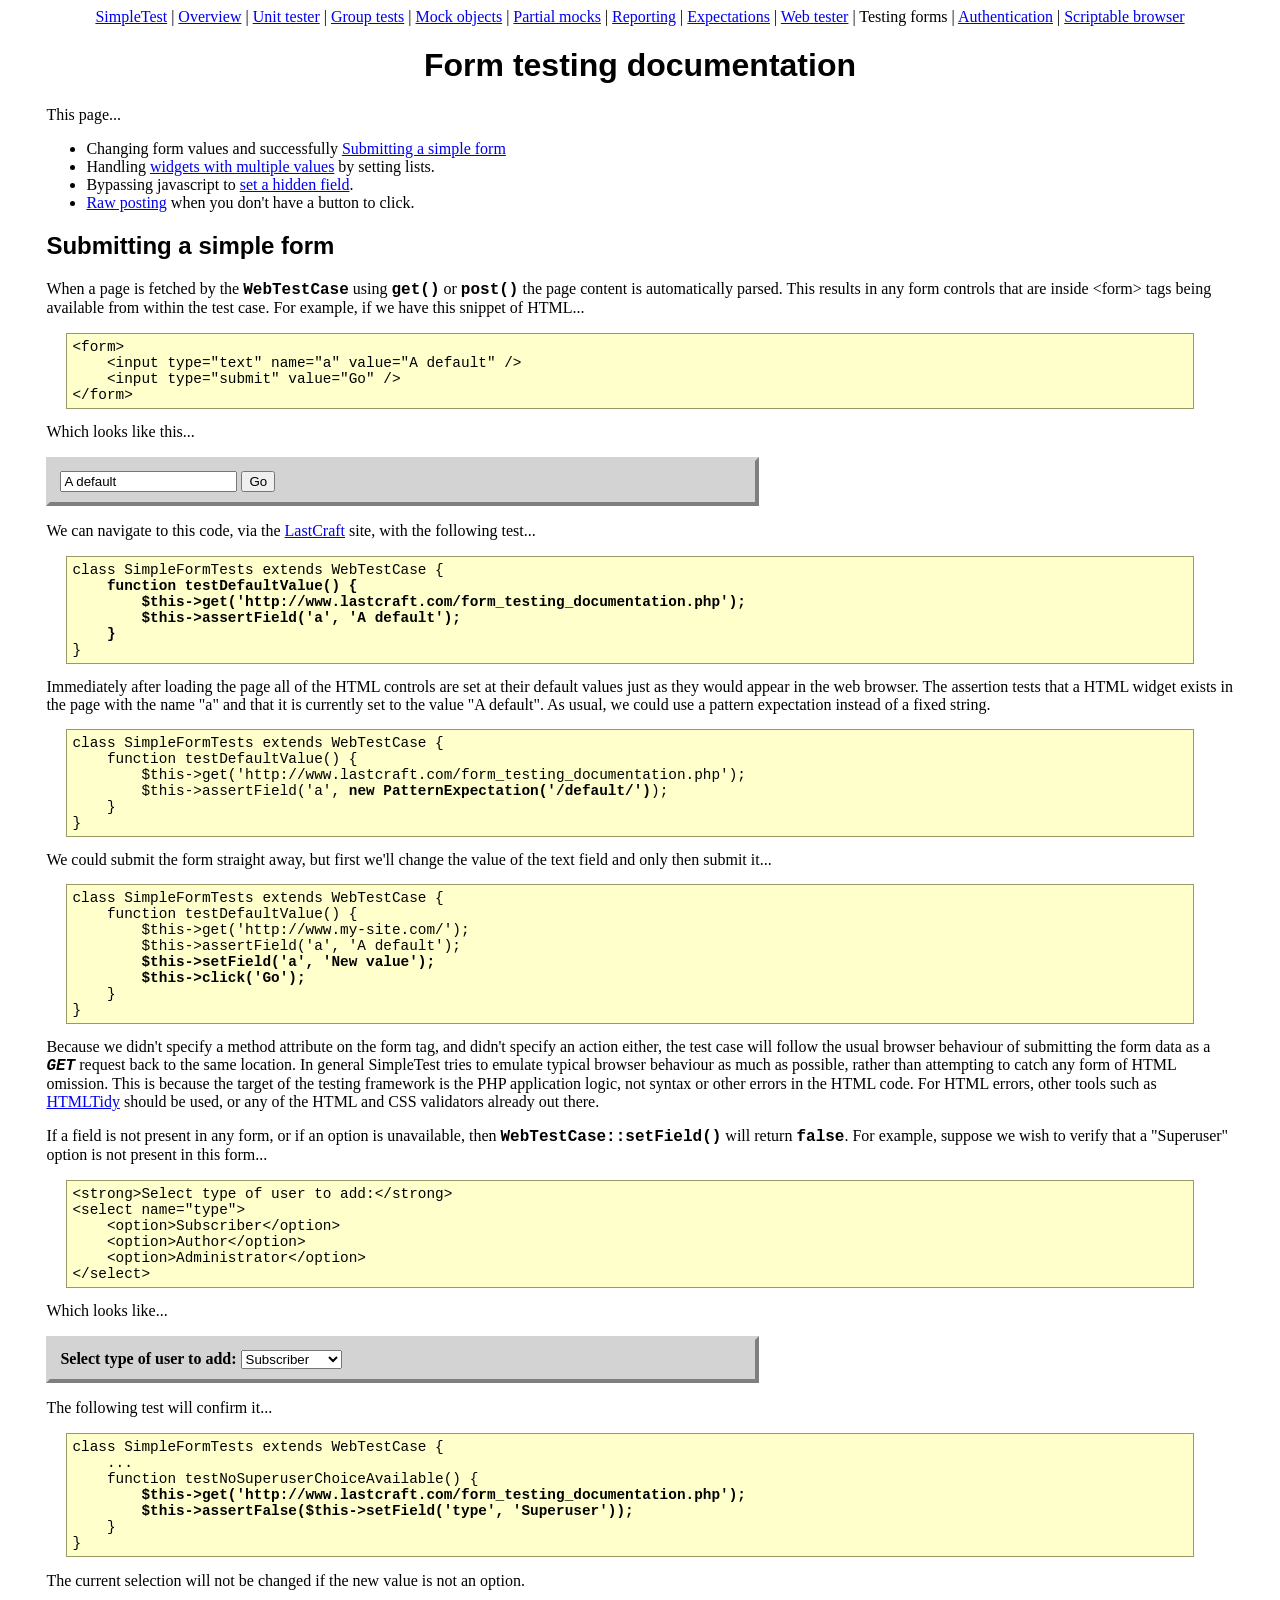
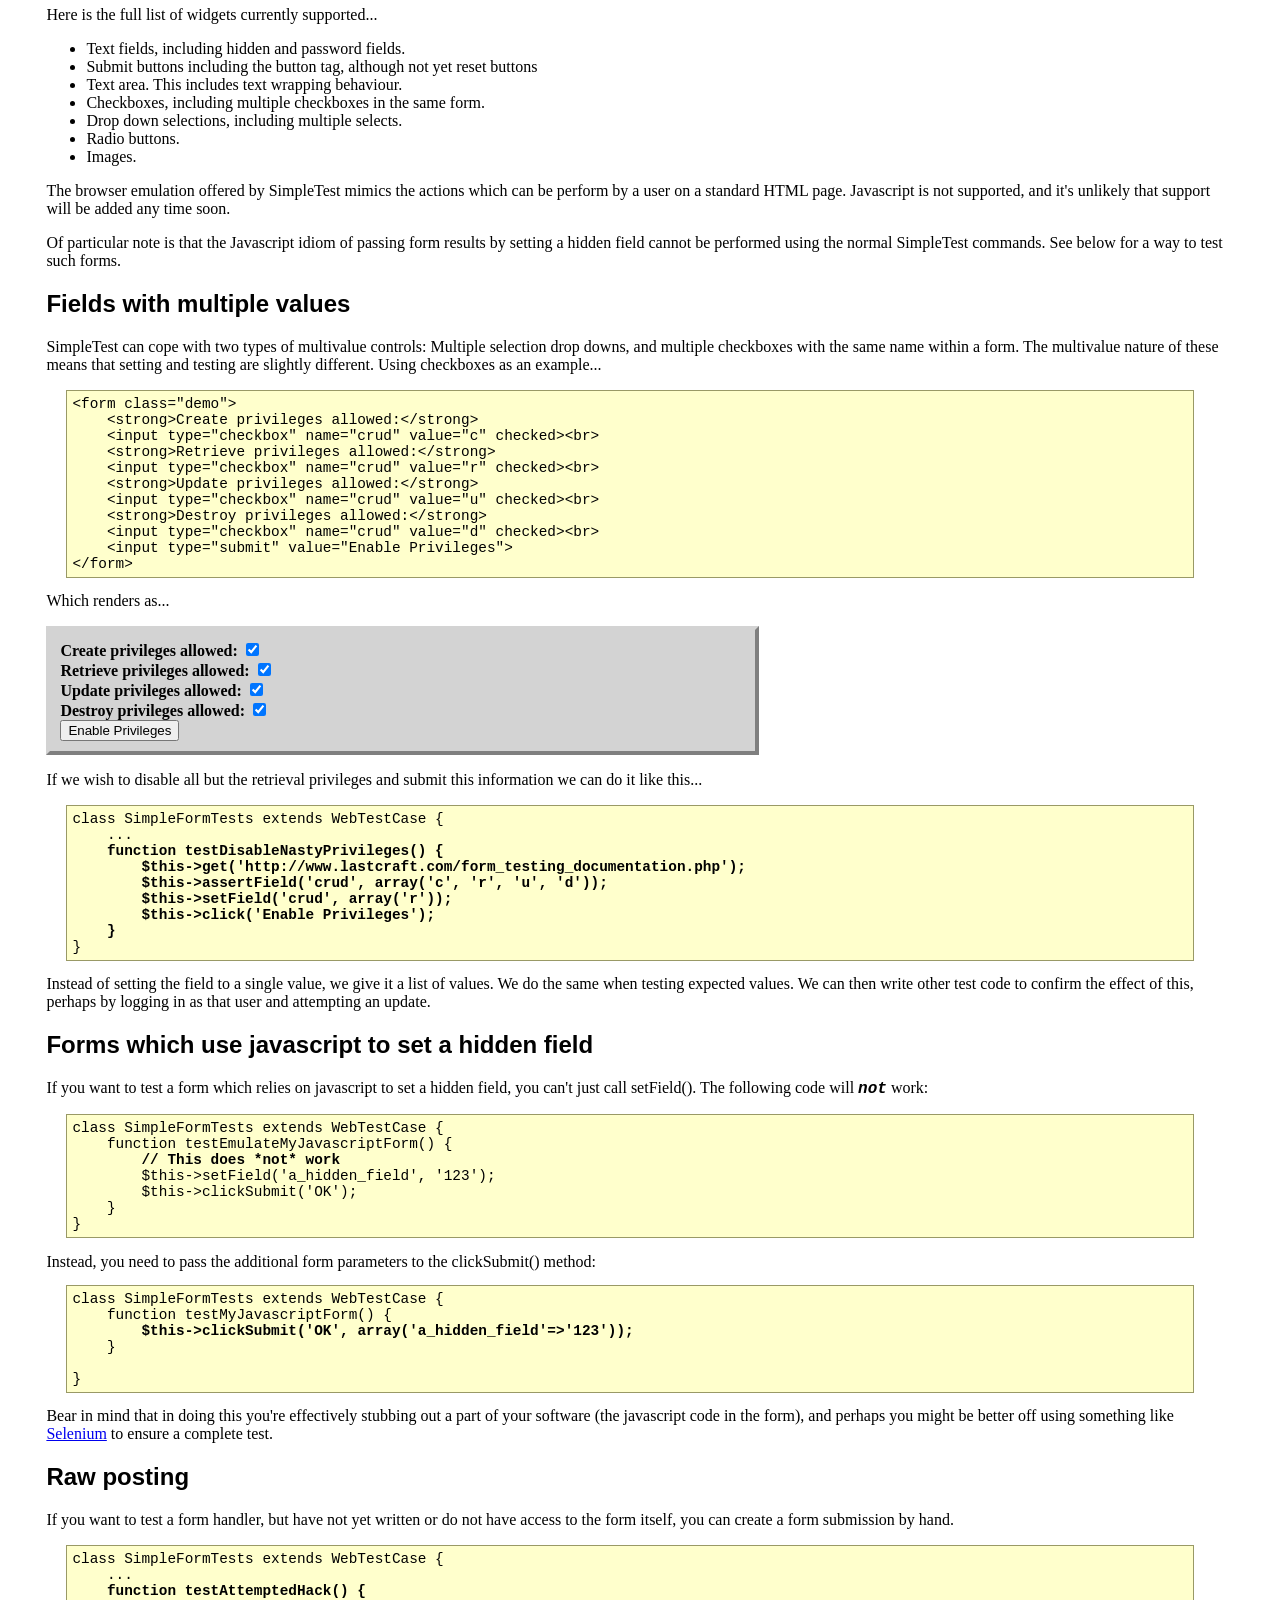
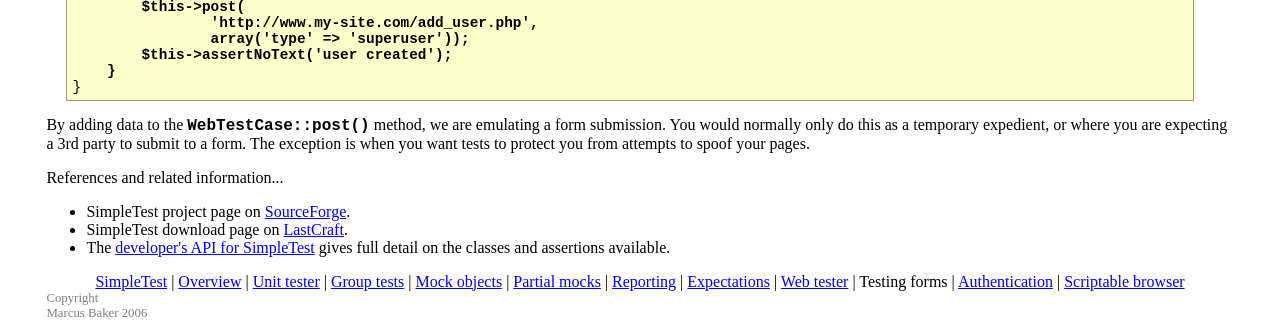
<file: phpdynamic/resources/simpletest/docs/en/form_testing_documentation.html>
<html>
<head>
<meta http-equiv="Content-Type" content="text/html; charset=UTF-8">
<title>SimpleTest documentation for testing HTML forms</title>
<link rel="stylesheet" type="text/css" href="docs.css" title="Styles">
</head>
<body>
<div class="menu_back"><div class="menu">
<a href="index.html">SimpleTest</a>
                |
                <a href="overview.html">Overview</a>
                |
                <a href="unit_test_documentation.html">Unit tester</a>
                |
                <a href="group_test_documentation.html">Group tests</a>
                |
                <a href="mock_objects_documentation.html">Mock objects</a>
                |
                <a href="partial_mocks_documentation.html">Partial mocks</a>
                |
                <a href="reporter_documentation.html">Reporting</a>
                |
                <a href="expectation_documentation.html">Expectations</a>
                |
                <a href="web_tester_documentation.html">Web tester</a>
                |
                <span class="chosen">Testing forms</span>
                |
                <a href="authentication_documentation.html">Authentication</a>
                |
                <a href="browser_documentation.html">Scriptable browser</a>
</div></div>
<h1>Form testing documentation</h1>
        This page...
        <ul>
<li>
            Changing form values and successfully
            <a href="#submit">Submitting a simple form</a>
        </li>
<li>
            Handling <a href="#multiple">widgets with multiple values</a>
            by setting lists.
        </li>
<li>
            Bypassing javascript to <a href="#hidden-field">set a hidden field</a>.
        </li>
<li>
            <a href="#raw">Raw posting</a> when you don't have a button
            to click.
        </li>
</ul>
<div class="content">
        <h2>
<a class="target" name="submit"></a>Submitting a simple form</h2>
            <p>
                When a page is fetched by the <span class="new_code">WebTestCase</span>
                using <span class="new_code">get()</span> or
                <span class="new_code">post()</span> the page content is
                automatically parsed.
                This results in any form controls that are inside &lt;form&gt; tags
                being available from within the test case.
                For example, if we have this snippet of HTML...
<pre>
&lt;form&gt;
    &lt;input type="text" name="a" value="A default" /&gt;
    &lt;input type="submit" value="Go" /&gt;
&lt;/form&gt;
</pre>
                Which looks like this...
            </p>
            <p>
                <form class="demo">
                    <input type="text" name="a" value="A default">
                    <input type="submit" value="Go">
                </form>
            </p>
            <p>
                We can navigate to this code, via the
                <a href="http://www.lastcraft.com/form_testing_documentation.php">LastCraft</a>
                site, with the following test...
<pre>
class SimpleFormTests extends WebTestCase {<strong>
    function testDefaultValue() {
        $this-&gt;get('http://www.lastcraft.com/form_testing_documentation.php');
        $this-&gt;assertField('a', 'A default');
    }</strong>
}
</pre>
                Immediately after loading the page all of the HTML controls are set at
                their default values just as they would appear in the web browser.
                The assertion tests that a HTML widget exists in the page with the
                name "a" and that it is currently set to the value
                "A default".
                As usual, we could use a pattern expectation instead of a fixed
                string.
<pre>
class SimpleFormTests extends WebTestCase {
    function testDefaultValue() {
        $this-&gt;get('http://www.lastcraft.com/form_testing_documentation.php');
        $this-&gt;assertField('a', <strong>new PatternExpectation('/default/')</strong>);
    }
}
</pre>
                We could submit the form straight away, but first we'll change
                the value of the text field and only then submit it...
<pre>
class SimpleFormTests extends WebTestCase {
    function testDefaultValue() {
        $this-&gt;get('http://www.my-site.com/');
        $this-&gt;assertField('a', 'A default');<strong>
        $this-&gt;setField('a', 'New value');
        $this-&gt;click('Go');</strong>
    }
}
</pre>
                Because we didn't specify a method attribute on the form tag, and
                didn't specify an action either, the test case will follow
                the usual browser behaviour of submitting the form data as a <em>GET</em>
                request back to the same location.
                In general SimpleTest tries to emulate typical browser behaviour as much as possible,
                rather than attempting to catch any form of HTML omission.
                This is because the target of the testing framework is the PHP application
                logic, not syntax or other errors in the HTML code.
                For HTML errors, other tools such as
                <a href="http://www.w3.org/People/Raggett/tidy/">HTMLTidy</a> should be used,
                or any of the HTML and CSS validators already out there.
            </p>
            <p>
                If a field is not present in any form, or if an option is unavailable,
                then <span class="new_code">WebTestCase::setField()</span> will return
                <span class="new_code">false</span>.
                For example, suppose we wish to verify that a "Superuser"
                option is not present in this form...
<pre>
&lt;strong&gt;Select type of user to add:&lt;/strong&gt;
&lt;select name="type"&gt;
    &lt;option&gt;Subscriber&lt;/option&gt;
    &lt;option&gt;Author&lt;/option&gt;
    &lt;option&gt;Administrator&lt;/option&gt;
&lt;/select&gt;
</pre>
                Which looks like...
            </p>
            <p>
                <form class="demo">
                    <strong>Select type of user to add:</strong>
                    <select name="type">
                        <option>Subscriber</option>
                        <option>Author</option>
                        <option>Administrator</option>
                    </select>
                </form>
            </p>
            <p>
                The following test will confirm it...
<pre>
class SimpleFormTests extends WebTestCase {
    ...
    function testNoSuperuserChoiceAvailable() {<strong>
        $this-&gt;get('http://www.lastcraft.com/form_testing_documentation.php');
        $this-&gt;assertFalse($this-&gt;setField('type', 'Superuser'));</strong>
    }
}
</pre>
                The current selection will not be changed if the new value is not an option.
            </p>
            <p>
                Here is the full list of widgets currently supported...
                <ul>
                    <li>Text fields, including hidden and password fields.</li>
                    <li>Submit buttons including the button tag, although not yet reset buttons</li>
                    <li>Text area. This includes text wrapping behaviour.</li>
                    <li>Checkboxes, including multiple checkboxes in the same form.</li>
                    <li>Drop down selections, including multiple selects.</li>
                    <li>Radio buttons.</li>
                    <li>Images.</li>
                </ul>
            </p>
            <p>
                The browser emulation offered by SimpleTest mimics
                the actions which can be perform by a user on a
                standard HTML page. Javascript is not supported, and
                it's unlikely that support will be added any time
                soon.
            </p>
            <p>
                Of particular note is that the Javascript idiom of
                passing form results by setting a hidden field cannot
                be performed using the normal SimpleTest
                commands. See below for a way to test such forms.
            </p>
        
        <h2>
<a class="target" name="multiple"></a>Fields with multiple values</h2>
            <p>
                SimpleTest can cope with two types of multivalue controls: Multiple
                selection drop downs, and multiple checkboxes with the same name
                within a form.
                The multivalue nature of these means that setting and testing
                are slightly different.
                Using checkboxes as an example...
<pre>
&lt;form class="demo"&gt;
    &lt;strong&gt;Create privileges allowed:&lt;/strong&gt;
    &lt;input type="checkbox" name="crud" value="c" checked&gt;&lt;br&gt;
    &lt;strong&gt;Retrieve privileges allowed:&lt;/strong&gt;
    &lt;input type="checkbox" name="crud" value="r" checked&gt;&lt;br&gt;
    &lt;strong&gt;Update privileges allowed:&lt;/strong&gt;
    &lt;input type="checkbox" name="crud" value="u" checked&gt;&lt;br&gt;
    &lt;strong&gt;Destroy privileges allowed:&lt;/strong&gt;
    &lt;input type="checkbox" name="crud" value="d" checked&gt;&lt;br&gt;
    &lt;input type="submit" value="Enable Privileges"&gt;
&lt;/form&gt;
</pre>
                Which renders as...
            </p>
            <p>
                <form class="demo">
                    <strong>Create privileges allowed:</strong>
                    <input type="checkbox" name="crud" value="c" checked><br>
                    <strong>Retrieve privileges allowed:</strong>
                    <input type="checkbox" name="crud" value="r" checked><br>
                    <strong>Update privileges allowed:</strong>
                    <input type="checkbox" name="crud" value="u" checked><br>
                    <strong>Destroy privileges allowed:</strong>
                    <input type="checkbox" name="crud" value="d" checked><br>
                    <input type="submit" value="Enable Privileges">
                </form>
            </p>
            <p>
                If we wish to disable all but the retrieval privileges and
                submit this information we can do it like this...
<pre>
class SimpleFormTests extends WebTestCase {
    ...<strong>
    function testDisableNastyPrivileges() {
        $this-&gt;get('http://www.lastcraft.com/form_testing_documentation.php');
        $this-&gt;assertField('crud', array('c', 'r', 'u', 'd'));
        $this-&gt;setField('crud', array('r'));
        $this-&gt;click('Enable Privileges');
    }</strong>
}
</pre>
                Instead of setting the field to a single value, we give it a list
                of values.
                We do the same when testing expected values.
                We can then write other test code to confirm the effect of this, perhaps
                by logging in as that user and attempting an update.
            </p>
        
        <h2>
<a class="target" name="hidden-field"></a>Forms which use javascript to set a hidden field</h2>
            <p>
                If you want to test a form which relies on javascript to set a hidden
                field, you can't just call setField().
                The following code will <em>not</em> work:
<pre>
class SimpleFormTests extends WebTestCase {
    function testEmulateMyJavascriptForm() {
        <strong>// This does *not* work</strong>
        $this-&gt;setField('a_hidden_field', '123');
        $this-&gt;clickSubmit('OK');
    }
}
</pre>
                Instead, you need to pass the additional form parameters to the
                clickSubmit() method:
<pre>
class SimpleFormTests extends WebTestCase {
    function testMyJavascriptForm() {
        <strong>$this-&gt;clickSubmit('OK', array('a_hidden_field'=&gt;'123'));</strong>
    }

}
</pre>
                Bear in mind that in doing this you're effectively stubbing out a
                part of your software (the javascript code in the form), and
                perhaps you might be better off using something like 
                <a href="http://selenium.openqa.org/">Selenium</a> to ensure a complete
                test.
            </p>
        
        <h2>
<a class="target" name="raw"></a>Raw posting</h2>
            <p>
                If you want to test a form handler, but have not yet written
                or do not have access to the form itself, you can create a
                form submission by hand.
<pre>
class SimpleFormTests extends WebTestCase {
    ...<strong>    
    function testAttemptedHack() {
        $this-&gt;post(
                'http://www.my-site.com/add_user.php',
                array('type' =&gt; 'superuser'));
        $this-&gt;assertNoText('user created');
    }</strong>
}
</pre>
                By adding data to the <span class="new_code">WebTestCase::post()</span>
                method, we are emulating a form submission.
                You would normally only do this as a temporary expedient, or where
                you are expecting a 3rd party to submit to a form.
                The exception is when you want tests to protect you from
                attempts to spoof your pages.
            </p>
        
    </div>
        References and related information...
        <ul>
<li>
            SimpleTest project page on <a href="http://sourceforge.net/projects/simpletest/">SourceForge</a>.
        </li>
<li>
            SimpleTest download page on <a href="http://www.lastcraft.com/simple_test.php">LastCraft</a>.
        </li>
<li>
            The <a href="http://simpletest.org/api/">developer's API for SimpleTest</a>
            gives full detail on the classes and assertions available.
        </li>
</ul>
<div class="menu_back"><div class="menu">
<a href="index.html">SimpleTest</a>
                |
                <a href="overview.html">Overview</a>
                |
                <a href="unit_test_documentation.html">Unit tester</a>
                |
                <a href="group_test_documentation.html">Group tests</a>
                |
                <a href="mock_objects_documentation.html">Mock objects</a>
                |
                <a href="partial_mocks_documentation.html">Partial mocks</a>
                |
                <a href="reporter_documentation.html">Reporting</a>
                |
                <a href="expectation_documentation.html">Expectations</a>
                |
                <a href="web_tester_documentation.html">Web tester</a>
                |
                <span class="chosen">Testing forms</span>
                |
                <a href="authentication_documentation.html">Authentication</a>
                |
                <a href="browser_documentation.html">Scriptable browser</a>
</div></div>
<div class="copyright">
            Copyright<br>Marcus Baker 2006
        </div>
</body>
</html>
</file>
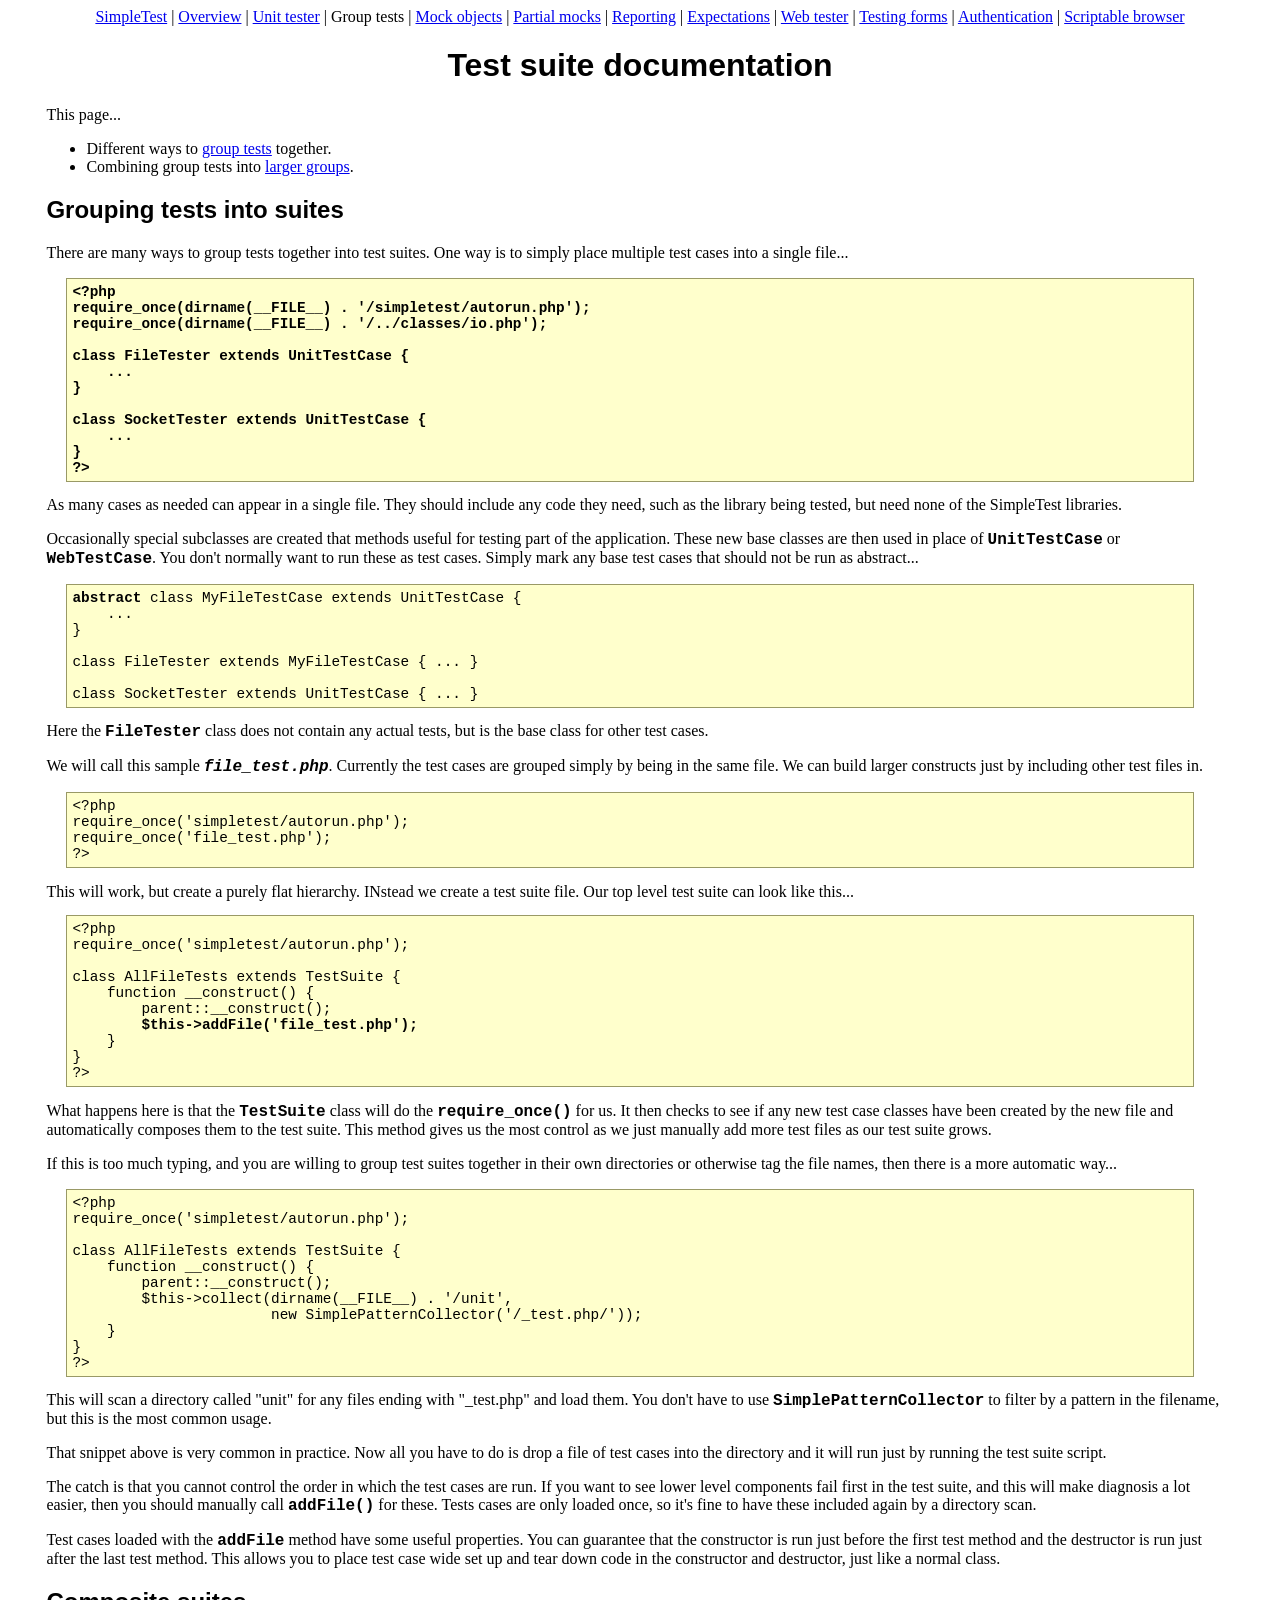
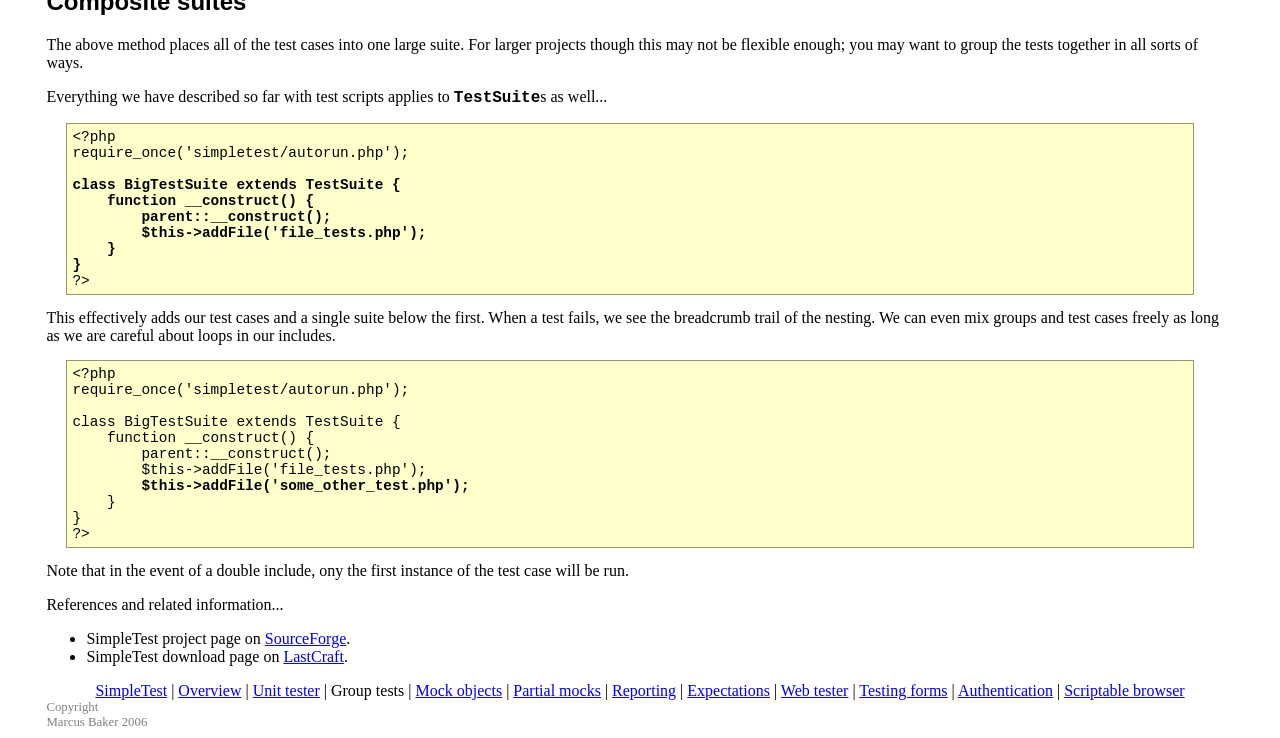
<file: phpdynamic/resources/simpletest/docs/en/group_test_documentation.html>
<html>
<head>
<meta http-equiv="Content-Type" content="text/html; charset=UTF-8">
<title>SimpleTest for PHP test suites</title>
<link rel="stylesheet" type="text/css" href="docs.css" title="Styles">
</head>
<body>
<div class="menu_back"><div class="menu">
<a href="index.html">SimpleTest</a>
                |
                <a href="overview.html">Overview</a>
                |
                <a href="unit_test_documentation.html">Unit tester</a>
                |
                <span class="chosen">Group tests</span>
                |
                <a href="mock_objects_documentation.html">Mock objects</a>
                |
                <a href="partial_mocks_documentation.html">Partial mocks</a>
                |
                <a href="reporter_documentation.html">Reporting</a>
                |
                <a href="expectation_documentation.html">Expectations</a>
                |
                <a href="web_tester_documentation.html">Web tester</a>
                |
                <a href="form_testing_documentation.html">Testing forms</a>
                |
                <a href="authentication_documentation.html">Authentication</a>
                |
                <a href="browser_documentation.html">Scriptable browser</a>
</div></div>
<h1>Test suite documentation</h1>
        This page...
        <ul>
<li>
            Different ways to <a href="#group">group tests</a> together.
        </li>
<li>
            Combining group tests into <a href="#higher">larger groups</a>.
        </li>
</ul>
<div class="content">
        <h2>
<a class="target" name="group"></a>Grouping tests into suites</h2>
            <p>
                There are many ways to group tests together into test suites.
                One way is to simply place multiple test cases into a single file...
<pre>
<strong>&lt;?php
require_once(dirname(__FILE__) . '/simpletest/autorun.php');
require_once(dirname(__FILE__) . '/../classes/io.php');

class FileTester extends UnitTestCase {
    ...
}

class SocketTester extends UnitTestCase {
    ...
}
?&gt;</strong>
</pre>
                As many cases as needed can appear in a single file.
                They should include any code they need, such as the library
                being tested, but need none of the SimpleTest libraries.
            </p>
            <p>
                Occasionally special subclasses are created that methods useful
                for testing part of the application.
                These new base classes are then used in place of <span class="new_code">UnitTestCase</span>
                or <span class="new_code">WebTestCase</span>.
                You don't normally want to run these as test cases.
                Simply mark any base test cases that should not be run as abstract...
<pre>
<strong>abstract</strong> class MyFileTestCase extends UnitTestCase {
    ...
}

class FileTester extends MyFileTestCase { ... }

class SocketTester extends UnitTestCase { ... }
</pre>
                Here the <span class="new_code">FileTester</span> class does
                not contain any actual tests, but is the base class for other
                test cases.
            </p>
            <p>
                We will call this sample <em>file_test.php</em>.
                Currently the test cases are grouped simply by being in the same file.
                We can build larger constructs just by including other test files in.
<pre>
&lt;?php
require_once('simpletest/autorun.php');
require_once('file_test.php');
?&gt;
</pre>
                This will work, but create a purely flat hierarchy.
                INstead we create a test suite file.
                Our top level test suite can look like this...
<pre>
&lt;?php
require_once('simpletest/autorun.php');

class AllFileTests extends TestSuite {
    function __construct() {
        parent::__construct();
        <strong>$this-&gt;addFile('file_test.php');</strong>
    }
}
?&gt;
</pre>
                What happens here is that the <span class="new_code">TestSuite</span>
                class will do the <span class="new_code">require_once()</span>
                for us.
                It then checks to see if any new test case classes
                have been created by the new file and automatically composes
                them to the test suite.
                This method gives us the most control as we just manually add
                more test files as our test suite grows.
            </p>
            <p>
                If this is too much typing, and you are willing to group
                test suites together in their own directories or otherwise
                tag the file names, then there is a more automatic way...
<pre>
&lt;?php
require_once('simpletest/autorun.php');

class AllFileTests extends TestSuite {
    function __construct() {
        parent::__construct();
        $this-&gt;collect(dirname(__FILE__) . '/unit',
                       new SimplePatternCollector('/_test.php/'));
    }
}
?&gt;
</pre>
                This will scan a directory called "unit" for any files
                ending with "_test.php" and load them.
                You don't have to use <span class="new_code">SimplePatternCollector</span> to
                filter by a pattern in the filename, but this is the most common
                usage.
            </p>
            <p>
                That snippet above is very common in practice.
                Now all you have to do is drop a file of test cases into the
                directory and it will run just by running the test suite script.
            </p>
            <p>
                The catch is that you cannot control the order in which the test
                cases are run.
                If you want to see lower level components fail first in the test suite,
                and this will make diagnosis a lot easier, then you should manually
                call <span class="new_code">addFile()</span> for these.
                Tests cases are only loaded once, so it's fine to have these included
                again by a directory scan.
            </p>
            <p>
                Test cases loaded with the <span class="new_code">addFile</span> method have some
                useful properties.
                You can guarantee that the constructor is run
                just before the first test method and the destructor
                is run just after the last test method.
                This allows you to place test case wide set up and tear down
                code in the constructor and destructor, just like a normal
                class.
            </p>
        
        <h2>
<a class="target" name="higher"></a>Composite suites</h2>
            <p>
                The above method places all of the test cases into one large suite.
                For larger projects though this may not be flexible enough; you
                may want to group the tests together in all sorts of ways.
            </p>
            <p>
                Everything we have described so far with test scripts applies to
                <span class="new_code">TestSuite</span>s as well...
<pre>
&lt;?php
require_once('simpletest/autorun.php');
<strong>
class BigTestSuite extends TestSuite {
    function __construct() {
        parent::__construct();
        $this-&gt;addFile('file_tests.php');
    }
}</strong>
?&gt;
</pre>
                This effectively adds our test cases and a single suite below
                the first.
                When a test fails, we see the breadcrumb trail of the nesting.
                We can even mix groups and test cases freely as long as
                we are careful about loops in our includes.
<pre>
&lt;?php
require_once('simpletest/autorun.php');

class BigTestSuite extends TestSuite {
    function __construct() {
        parent::__construct();
        $this-&gt;addFile('file_tests.php');
        <strong>$this-&gt;addFile('some_other_test.php');</strong>
    }
}
?&gt;
</pre>
                Note that in the event of a double include, ony the first instance
                of the test case will be run.
            </p>
        
    </div>
        References and related information...
        <ul>
<li>
            SimpleTest project page on <a href="http://sourceforge.net/projects/simpletest/">SourceForge</a>.
        </li>
<li>
            SimpleTest download page on <a href="http://www.lastcraft.com/simple_test.php">LastCraft</a>.
        </li>
</ul>
<div class="menu_back"><div class="menu">
<a href="index.html">SimpleTest</a>
                |
                <a href="overview.html">Overview</a>
                |
                <a href="unit_test_documentation.html">Unit tester</a>
                |
                <span class="chosen">Group tests</span>
                |
                <a href="mock_objects_documentation.html">Mock objects</a>
                |
                <a href="partial_mocks_documentation.html">Partial mocks</a>
                |
                <a href="reporter_documentation.html">Reporting</a>
                |
                <a href="expectation_documentation.html">Expectations</a>
                |
                <a href="web_tester_documentation.html">Web tester</a>
                |
                <a href="form_testing_documentation.html">Testing forms</a>
                |
                <a href="authentication_documentation.html">Authentication</a>
                |
                <a href="browser_documentation.html">Scriptable browser</a>
</div></div>
<div class="copyright">
            Copyright<br>Marcus Baker 2006
        </div>
</body>
</html>
</file>
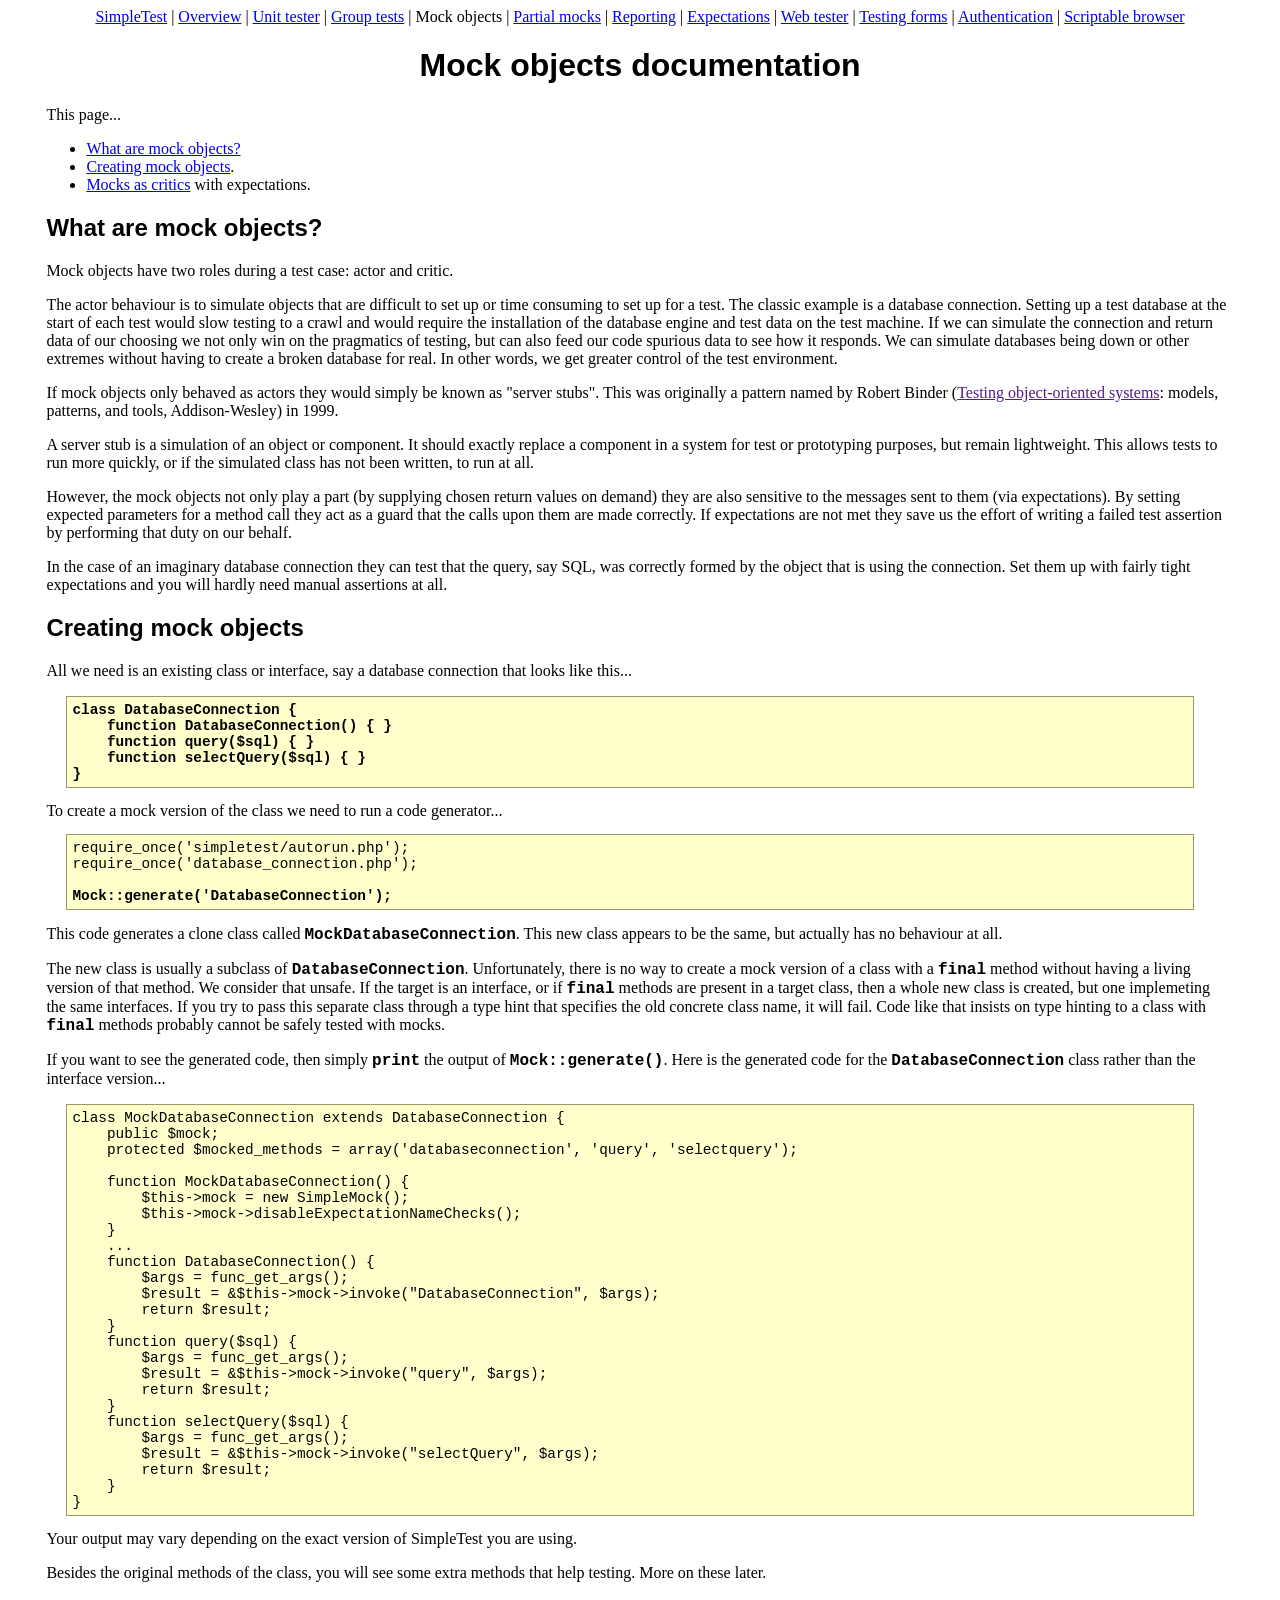
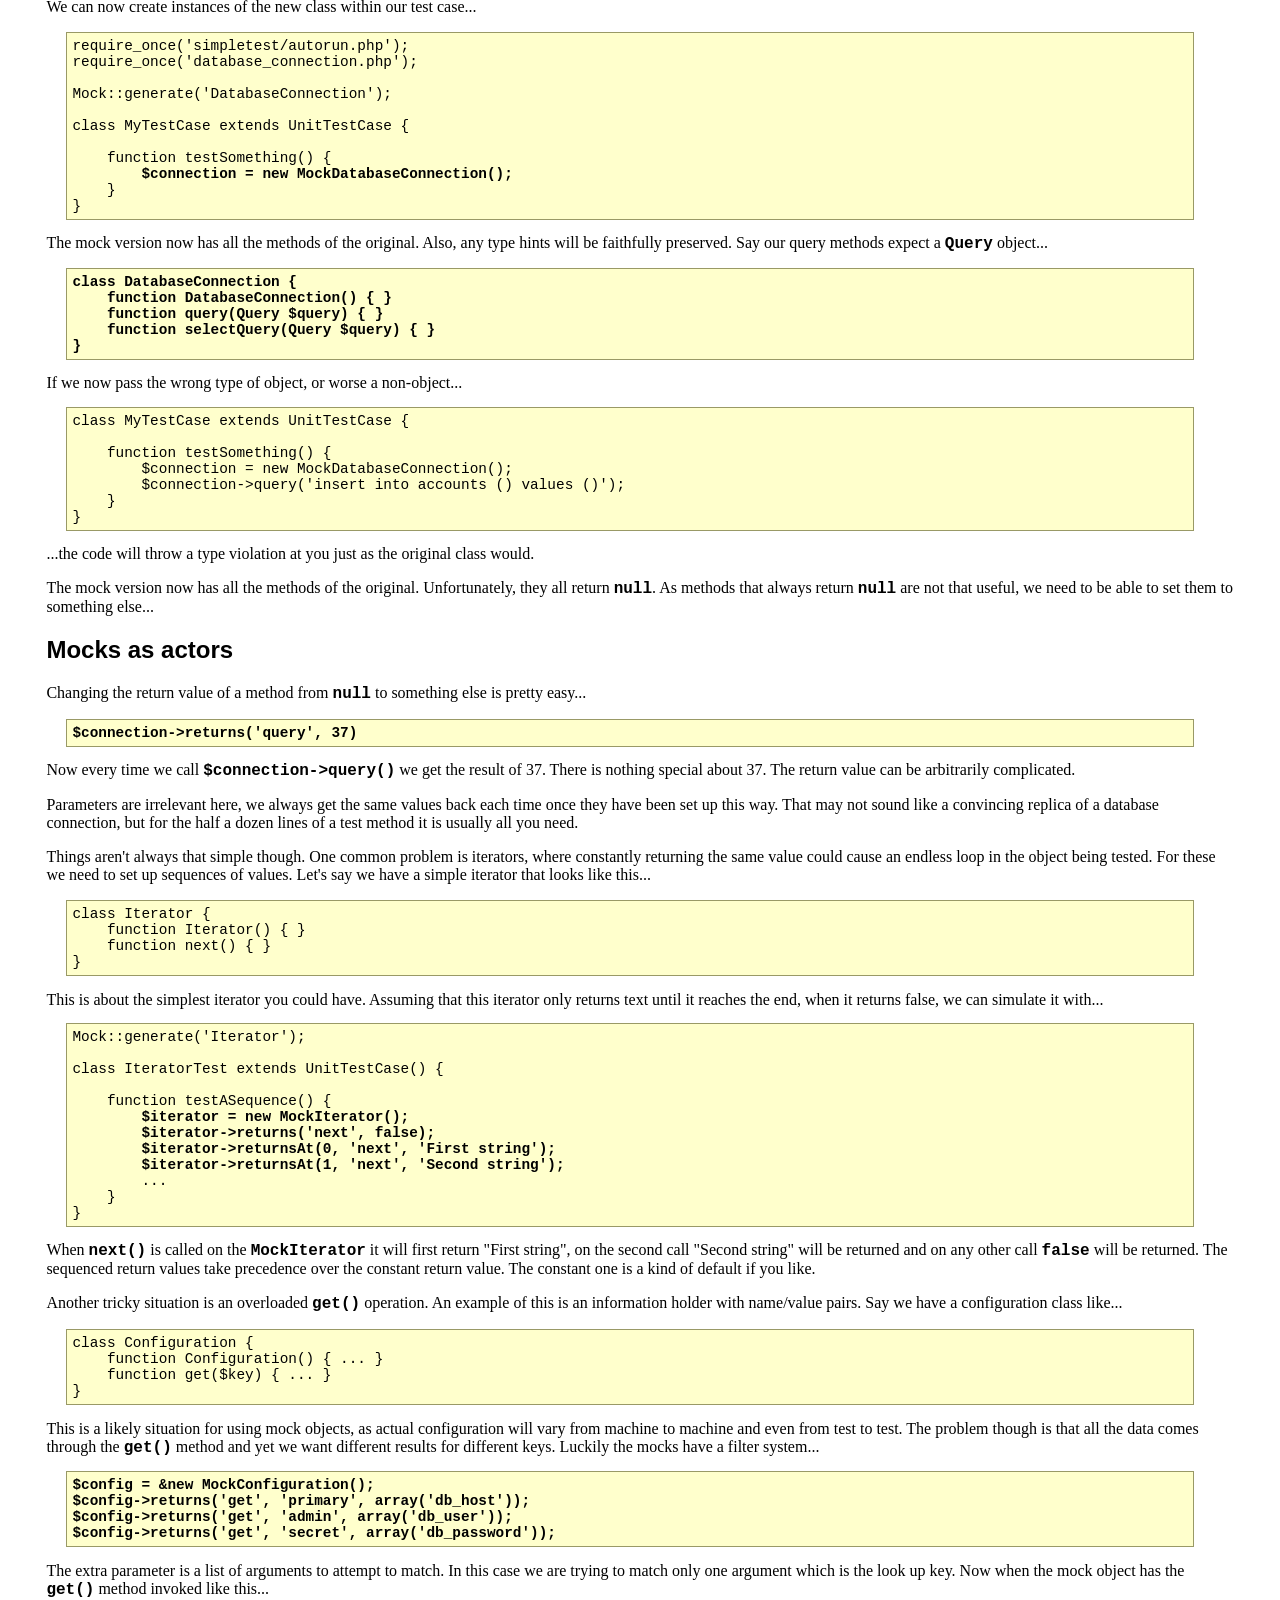
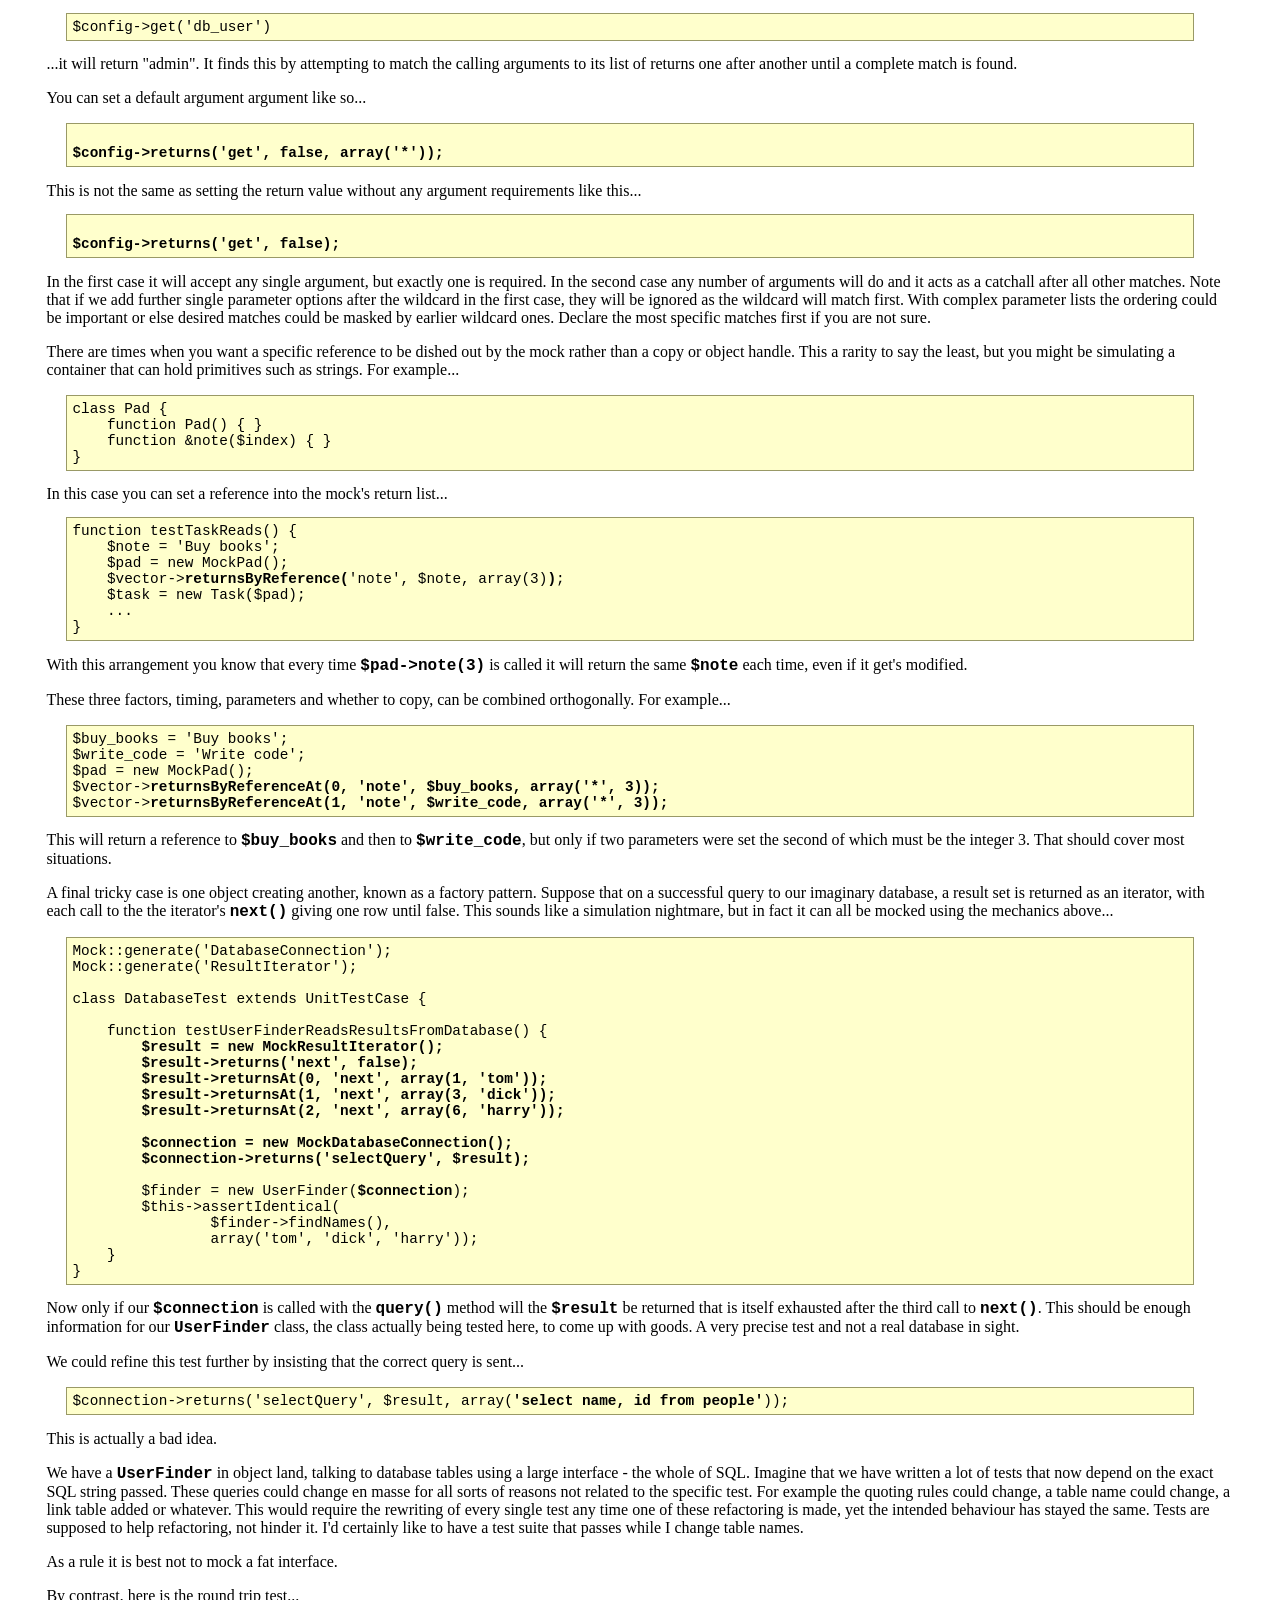
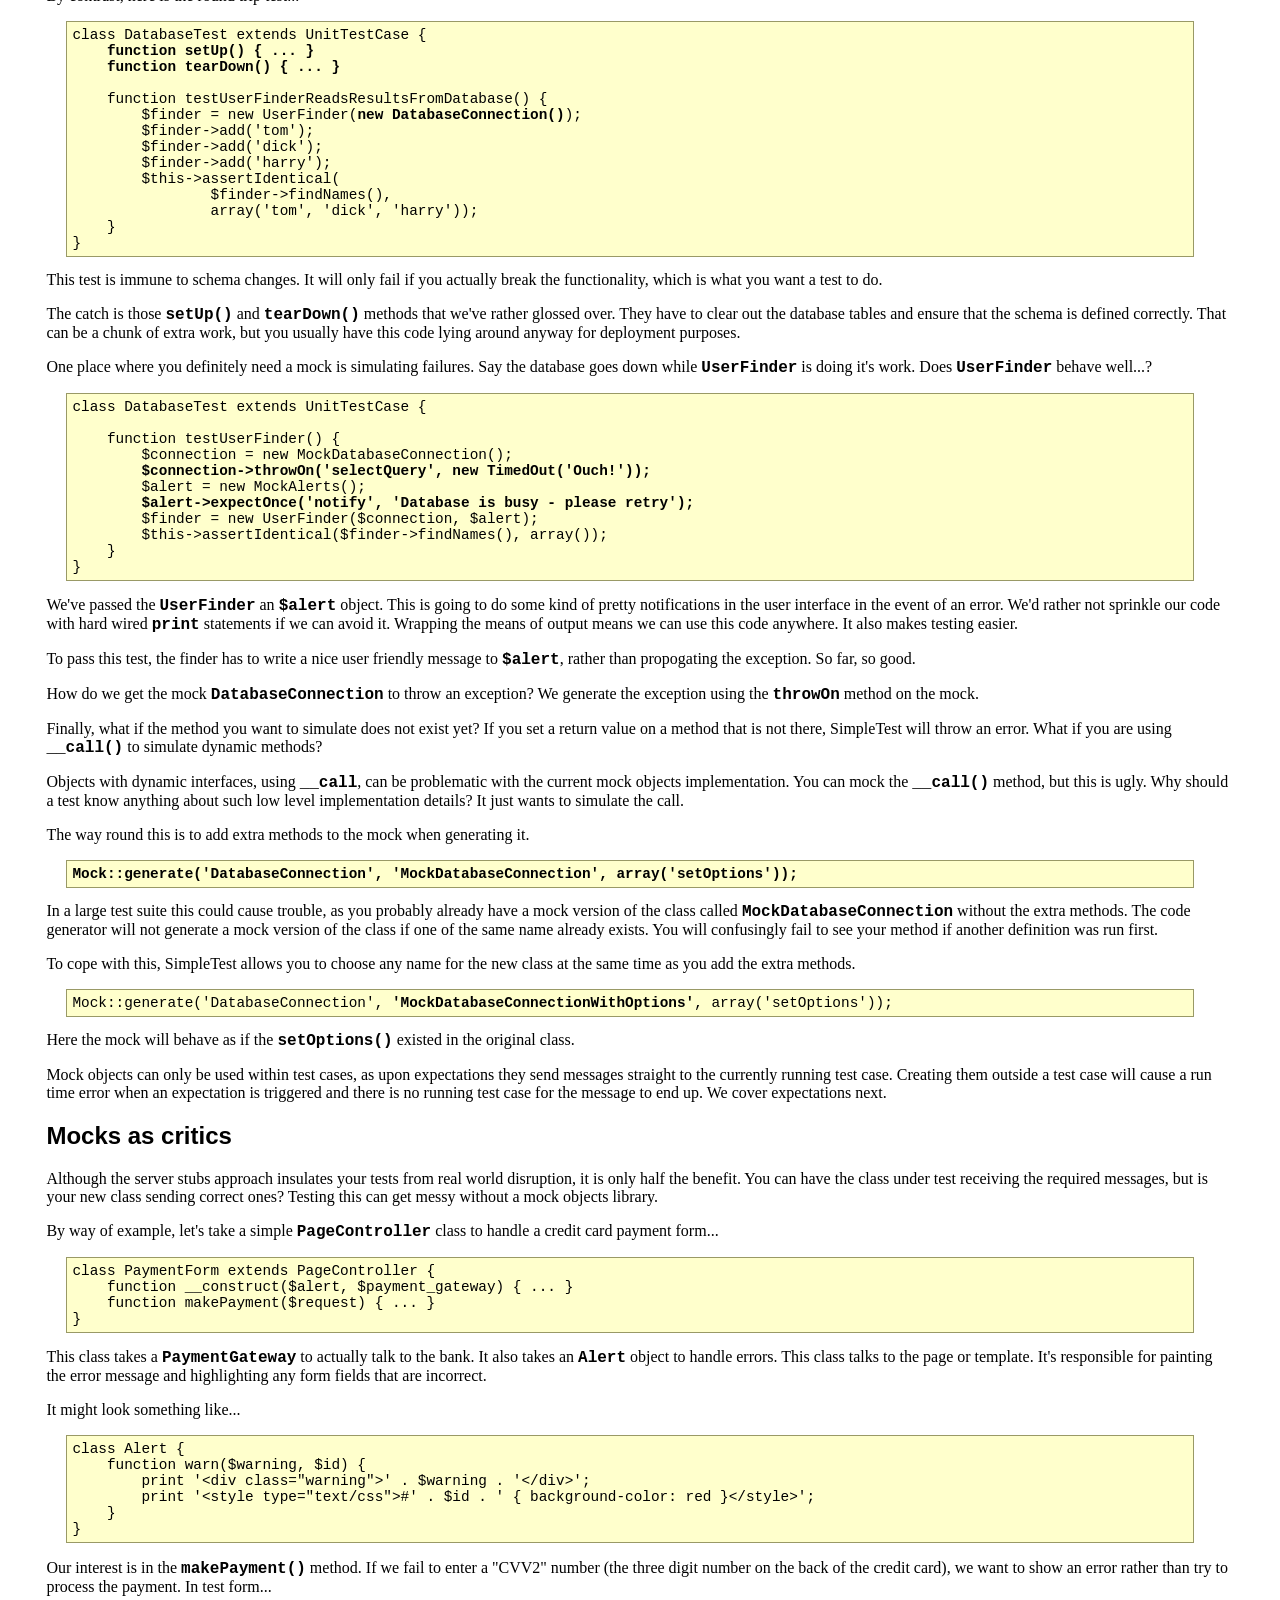
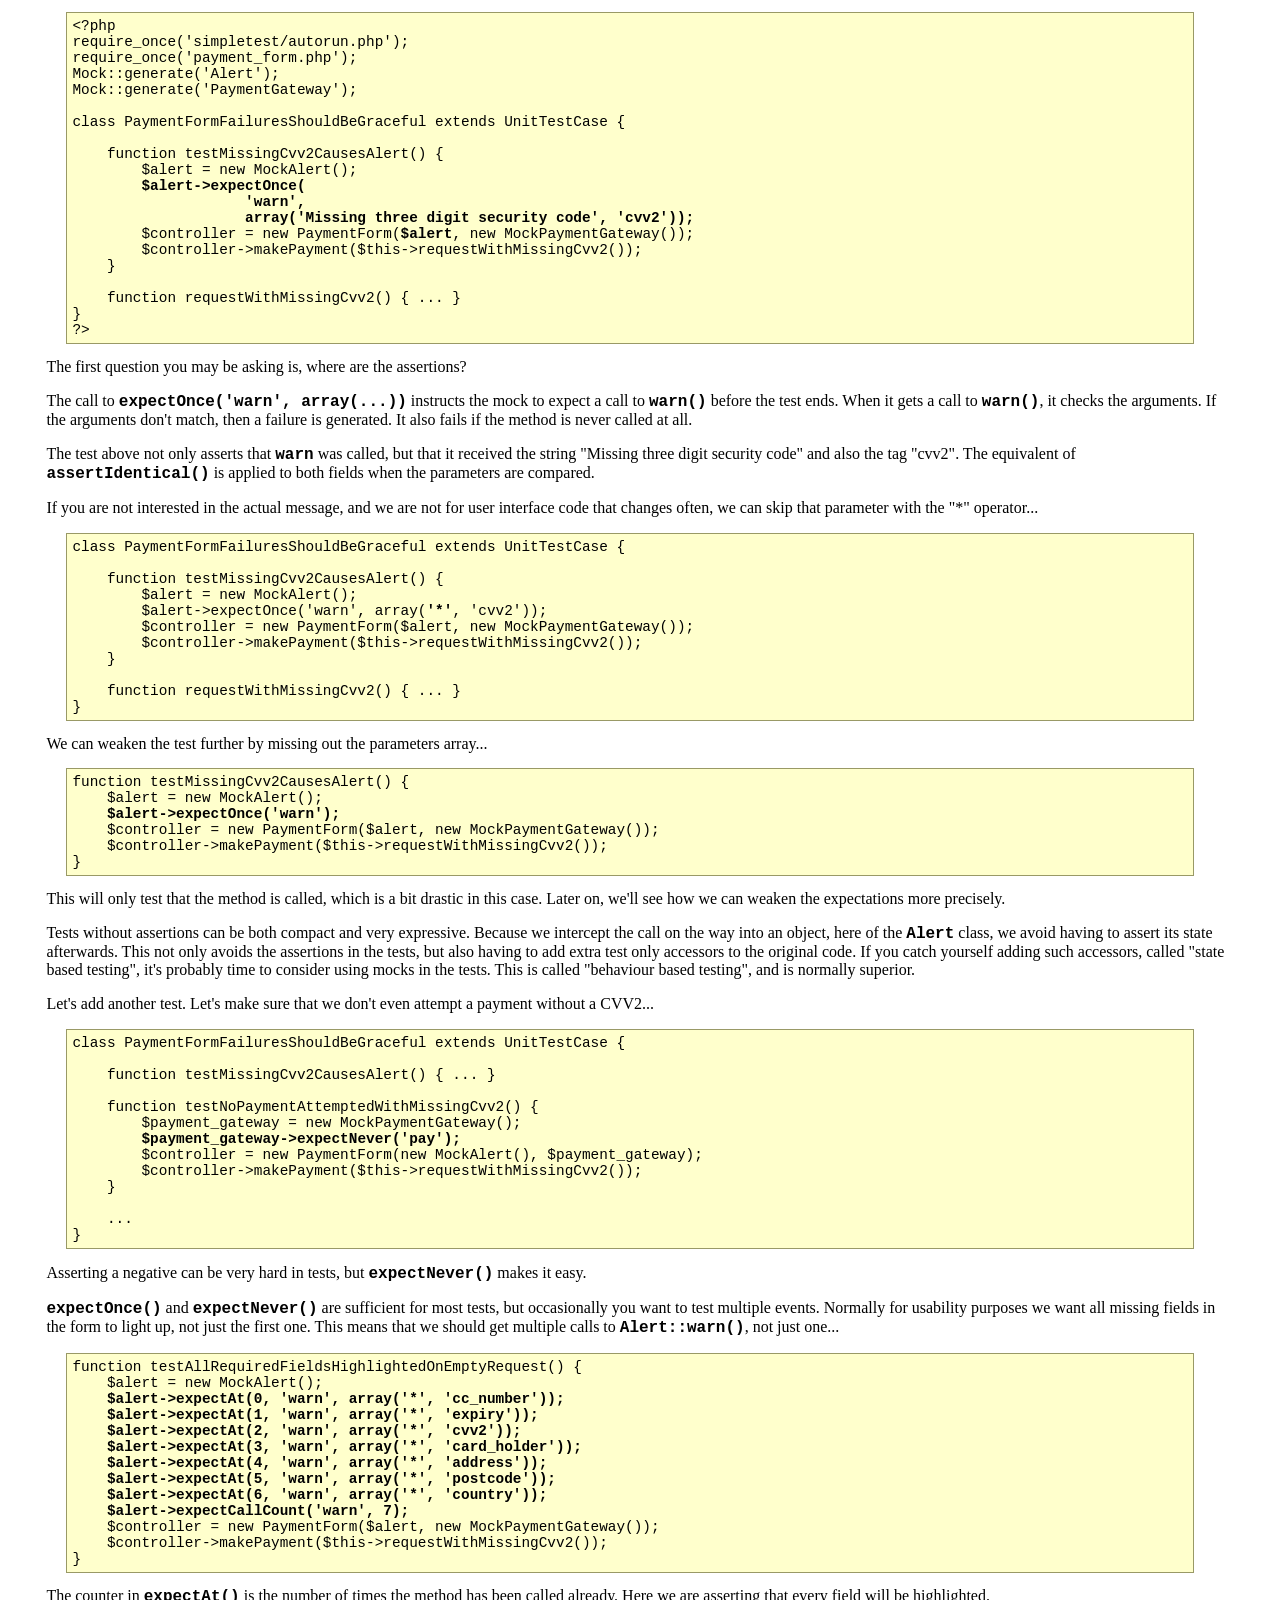
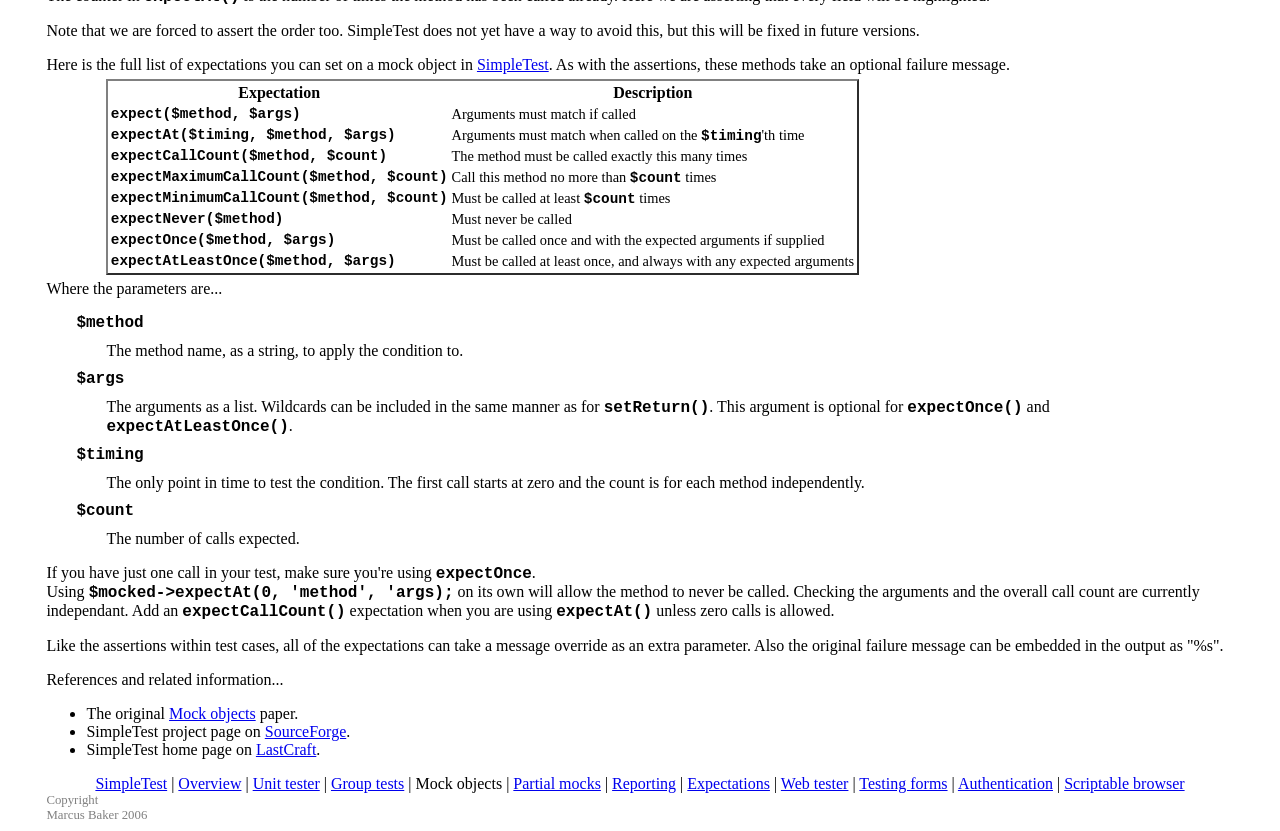
<file: phpdynamic/resources/simpletest/docs/en/mock_objects_documentation.html>
<html>
<head>
<meta http-equiv="Content-Type" content="text/html; charset=UTF-8">
<title>SimpleTest for PHP mock objects documentation</title>
<link rel="stylesheet" type="text/css" href="docs.css" title="Styles">
</head>
<body>
<div class="menu_back"><div class="menu">
<a href="index.html">SimpleTest</a>
                |
                <a href="overview.html">Overview</a>
                |
                <a href="unit_test_documentation.html">Unit tester</a>
                |
                <a href="group_test_documentation.html">Group tests</a>
                |
                <span class="chosen">Mock objects</span>
                |
                <a href="partial_mocks_documentation.html">Partial mocks</a>
                |
                <a href="reporter_documentation.html">Reporting</a>
                |
                <a href="expectation_documentation.html">Expectations</a>
                |
                <a href="web_tester_documentation.html">Web tester</a>
                |
                <a href="form_testing_documentation.html">Testing forms</a>
                |
                <a href="authentication_documentation.html">Authentication</a>
                |
                <a href="browser_documentation.html">Scriptable browser</a>
</div></div>
<h1>Mock objects documentation</h1>
        This page...
        <ul>
<li>
            <a href="#what">What are mock objects?</a>
        </li>
<li>
            <a href="#creation">Creating mock objects</a>.
        </li>
<li>
            <a href="#expectations">Mocks as critics</a> with expectations.
        </li>
</ul>
<div class="content">
        <h2>
<a class="target" name="what"></a>What are mock objects?</h2>
            <p>
                Mock objects have two roles during a test case: actor and critic.
            </p>
            <p>
                The actor behaviour is to simulate objects that are difficult to
                set up or time consuming to set up for a test.
                The classic example is a database connection.
                Setting up a test database at the start of each test would slow
                testing to a crawl and would require the installation of the
                database engine and test data on the test machine.
                If we can simulate the connection and return data of our
                choosing we not only win on the pragmatics of testing, but can
                also feed our code spurious data to see how it responds.
                We can simulate databases being down or other extremes
                without having to create a broken database for real.
                In other words, we get greater control of the test environment.
            </p>
            <p>
                If mock objects only behaved as actors they would simply be
                known as "server stubs".
                This was originally a pattern named by Robert Binder (<a href="">Testing
                object-oriented systems</a>: models, patterns, and tools,
                Addison-Wesley) in 1999.
            </p>
            <p>
                A server stub is a simulation of an object or component.
                It should exactly replace a component in a system for test
                or prototyping purposes, but remain lightweight.
                This allows tests to run more quickly, or if the simulated
                class has not been written, to run at all.
            </p>
            <p>
                However, the mock objects not only play a part (by supplying chosen
                return values on demand) they are also sensitive to the
                messages sent to them (via expectations).
                By setting expected parameters for a method call they act
                as a guard that the calls upon them are made correctly.
                If expectations are not met they save us the effort of
                writing a failed test assertion by performing that duty on our
                behalf.
            </p>
            <p>
                In the case of an imaginary database connection they can
                test that the query, say SQL, was correctly formed by
                the object that is using the connection.
                Set them up with fairly tight expectations and you will
                hardly need manual assertions at all.
            </p>
        
        <h2>
<a class="target" name="creation"></a>Creating mock objects</h2>
            <p>
                All we need is an existing class or interface, say a database connection
                that looks like this...
<pre>
<strong>class DatabaseConnection {
    function DatabaseConnection() { }
    function query($sql) { }
    function selectQuery($sql) { }
}</strong>
</pre>
                To create a mock version of the class we need to run a
                code generator...
<pre>
require_once('simpletest/autorun.php');
require_once('database_connection.php');

<strong>Mock::generate('DatabaseConnection');</strong>
</pre>
                This code generates a clone class called
                <span class="new_code">MockDatabaseConnection</span>.
                This new class appears to be the same, but actually has no behaviour at all.
            </p>
            <p>
                The new class is usually a subclass of <span class="new_code">DatabaseConnection</span>.
                Unfortunately, there is no way to create a mock version of a
                class with a <span class="new_code">final</span> method without having a living version of
                that method.
                We consider that unsafe.
                If the target is an interface, or if <span class="new_code">final</span> methods are
                present in a target class, then a whole new class
                is created, but one implemeting the same interfaces.
                If you try to pass this separate class through a type hint that specifies
                the old concrete class name, it will fail.
                Code like that insists on type hinting to a class with <span class="new_code">final</span>
                methods probably cannot be safely tested with mocks.
            </p>
            <p>
                If you want to see the generated code, then simply <span class="new_code">print</span>
                the output of <span class="new_code">Mock::generate()</span>.
                Here is the generated code for the <span class="new_code">DatabaseConnection</span>
                class rather than the interface version...
<pre>
class MockDatabaseConnection extends DatabaseConnection {
    public $mock;
    protected $mocked_methods = array('databaseconnection', 'query', 'selectquery');

    function MockDatabaseConnection() {
        $this-&gt;mock = new SimpleMock();
        $this-&gt;mock-&gt;disableExpectationNameChecks();
    }
    ...
    function DatabaseConnection() {
        $args = func_get_args();
        $result = &amp;$this-&gt;mock-&gt;invoke("DatabaseConnection", $args);
        return $result;
    }
    function query($sql) {
        $args = func_get_args();
        $result = &amp;$this-&gt;mock-&gt;invoke("query", $args);
        return $result;
    }
    function selectQuery($sql) {
        $args = func_get_args();
        $result = &amp;$this-&gt;mock-&gt;invoke("selectQuery", $args);
        return $result;
    }
}
</pre>
                Your output may vary depending on the exact version
                of SimpleTest you are using.
            </p>
            <p>
                Besides the original methods of the class, you will see some extra
                methods that help testing.
                More on these later.
            </p>
            <p>
                We can now create instances of the new class within
                our test case...
<pre>
require_once('simpletest/autorun.php');
require_once('database_connection.php');

Mock::generate('DatabaseConnection');

class MyTestCase extends UnitTestCase {

    function testSomething() {
        <strong>$connection = new MockDatabaseConnection();</strong>
    }
}
</pre>
                The mock version now has all the methods of the original.
                Also, any type hints will be faithfully preserved.
                Say our query methods expect a <span class="new_code">Query</span> object...
<pre>
<strong>class DatabaseConnection {
    function DatabaseConnection() { }
    function query(Query $query) { }
    function selectQuery(Query $query) { }
}</strong>
</pre>
                If we now pass the wrong type of object, or worse a non-object...
<pre>
class MyTestCase extends UnitTestCase {

    function testSomething() {
        $connection = new MockDatabaseConnection();
        $connection-&gt;query('insert into accounts () values ()');
    }
}
</pre>
                ...the code will throw a type violation at you just as the
                original class would.
            </p>
            <p>
                The mock version now has all the methods of the original.
                Unfortunately, they all return <span class="new_code">null</span>.
                As methods that always return <span class="new_code">null</span> are not that useful,
                we need to be able to set them to something else...
            </p>
            <p>
                <a class="target" name="stub"><h2>Mocks as actors</h2></a>
            </p>
            <p>
                Changing the return value of a method from <span class="new_code">null</span>
                to something else is pretty easy...
<pre>
<strong>$connection-&gt;returns('query', 37)</strong>
</pre>
                Now every time we call
                <span class="new_code">$connection-&gt;query()</span> we get
                the result of 37.
                There is nothing special about 37.
                The return value can be arbitrarily complicated.
            </p>
            <p>
                Parameters are irrelevant here, we always get the same
                values back each time once they have been set up this way.
                That may not sound like a convincing replica of a
                database connection, but for the half a dozen lines of
                a test method it is usually all you need.
            </p>
            <p>
                Things aren't always that simple though.
                One common problem is iterators, where constantly returning
                the same value could cause an endless loop in the object
                being tested.
                For these we need to set up sequences of values.
                Let's say we have a simple iterator that looks like this...
<pre>
class Iterator {
    function Iterator() { }
    function next() { }
}
</pre>
                This is about the simplest iterator you could have.
                Assuming that this iterator only returns text until it
                reaches the end, when it returns false, we can simulate it
                with...
<pre>
Mock::generate('Iterator');

class IteratorTest extends UnitTestCase() {

    function testASequence() {<strong>
        $iterator = new MockIterator();
        $iterator-&gt;returns('next', false);
        $iterator-&gt;returnsAt(0, 'next', 'First string');
        $iterator-&gt;returnsAt(1, 'next', 'Second string');</strong>
        ...
    }
}
</pre>
                When <span class="new_code">next()</span> is called on the
                <span class="new_code">MockIterator</span> it will first return "First string",
                on the second call "Second string" will be returned
                and on any other call <span class="new_code">false</span> will
                be returned.
                The sequenced return values take precedence over the constant
                return value.
                The constant one is a kind of default if you like.
            </p>
            <p>
                Another tricky situation is an overloaded
                <span class="new_code">get()</span> operation.
                An example of this is an information holder with name/value pairs.
                Say we have a configuration class like...
<pre>
class Configuration {
    function Configuration() { ... }
    function get($key) { ... }
}
</pre>
                This is a likely situation for using mock objects, as
                actual configuration will vary from machine to machine and
                even from test to test.
                The problem though is that all the data comes through the
                <span class="new_code">get()</span> method and yet
                we want different results for different keys.
                Luckily the mocks have a filter system...
<pre>
<strong>$config = &amp;new MockConfiguration();
$config-&gt;returns('get', 'primary', array('db_host'));
$config-&gt;returns('get', 'admin', array('db_user'));
$config-&gt;returns('get', 'secret', array('db_password'));</strong>
</pre>
                The extra parameter is a list of arguments to attempt
                to match.
                In this case we are trying to match only one argument which
                is the look up key.
                Now when the mock object has the
                <span class="new_code">get()</span> method invoked
                like this...
<pre>
$config-&gt;get('db_user')
</pre>
                ...it will return "admin".
                It finds this by attempting to match the calling arguments
                to its list of returns one after another until
                a complete match is found.
            </p>
            <p>
                You can set a default argument argument like so...
<pre><strong>
$config-&gt;returns('get', false, array('*'));</strong>
</pre>
                This is not the same as setting the return value without
                any argument requirements like this...
<pre><strong>
$config-&gt;returns('get', false);</strong>
</pre>
                In the first case it will accept any single argument,
                but exactly one is required.
                In the second case any number of arguments will do and
                it acts as a catchall after all other matches.
                Note that if we add further single parameter options after
                the wildcard in the first case, they will be ignored as the wildcard
                will match first.
                With complex parameter lists the ordering could be important
                or else desired matches could be masked by earlier wildcard
                ones.
                Declare the most specific matches first if you are not sure.
            </p>
            <p>
                There are times when you want a specific reference to be
                dished out by the mock rather than a copy or object handle.
                This a rarity to say the least, but you might be simulating
                a container that can hold primitives such as strings.
                For example...
<pre>
class Pad {
    function Pad() { }
    function &amp;note($index) { }
}
</pre>
                In this case you can set a reference into the mock's
                return list...
<pre>
function testTaskReads() {
    $note = 'Buy books';
    $pad = new MockPad();
    $vector-&gt;<strong>returnsByReference(</strong>'note', $note, array(3)<strong>)</strong>;
    $task = new Task($pad);
    ...
}
</pre>
                With this arrangement you know that every time
                <span class="new_code">$pad-&gt;note(3)</span> is
                called it will return the same <span class="new_code">$note</span> each time,
                even if it get's modified.
            </p>
            <p>
                These three factors, timing, parameters and whether to copy,
                can be combined orthogonally.
                For example...
<pre>
$buy_books = 'Buy books';
$write_code = 'Write code';
$pad = new MockPad();
$vector-&gt;<strong>returnsByReferenceAt(0, 'note', $buy_books, array('*', 3));</strong>
$vector-&gt;<strong>returnsByReferenceAt(1, 'note', $write_code, array('*', 3));</strong>
</pre>
                This will return a reference to <span class="new_code">$buy_books</span> and
                then to <span class="new_code">$write_code</span>, but only if two parameters
                were set the second of which must be the integer 3.
                That should cover most situations.
            </p>
            <p>
                A final tricky case is one object creating another, known
                as a factory pattern.
                Suppose that on a successful query to our imaginary
                database, a result set is returned as an iterator, with
                each call to the the iterator's <span class="new_code">next()</span> giving
                one row until false.
                This sounds like a simulation nightmare, but in fact it can all
                be mocked using the mechanics above...
<pre>
Mock::generate('DatabaseConnection');
Mock::generate('ResultIterator');

class DatabaseTest extends UnitTestCase {

    function testUserFinderReadsResultsFromDatabase() {<strong>
        $result = new MockResultIterator();
        $result-&gt;returns('next', false);
        $result-&gt;returnsAt(0, 'next', array(1, 'tom'));
        $result-&gt;returnsAt(1, 'next', array(3, 'dick'));
        $result-&gt;returnsAt(2, 'next', array(6, 'harry'));

        $connection = new MockDatabaseConnection();
        $connection-&gt;returns('selectQuery', $result);</strong>

        $finder = new UserFinder(<strong>$connection</strong>);
        $this-&gt;assertIdentical(
                $finder-&gt;findNames(),
                array('tom', 'dick', 'harry'));
    }
}
</pre>
                Now only if our
                <span class="new_code">$connection</span> is called with the
                <span class="new_code">query()</span> method will the
                <span class="new_code">$result</span> be returned that is
                itself exhausted after the third call to <span class="new_code">next()</span>.
                This should be enough
                information for our <span class="new_code">UserFinder</span> class,
                the class actually
                being tested here, to come up with goods.
                A very precise test and not a real database in sight.
            </p>
            <p>
                We could refine this test further by insisting that the correct
                query is sent...
<pre>
$connection-&gt;returns('selectQuery', $result, array(<strong>'select name, id from people'</strong>));
</pre>
                This is actually a bad idea.
            </p>
            <p>
                We have a <span class="new_code">UserFinder</span> in object land, talking to
                database tables using a large interface - the whole of SQL.
                Imagine that we have written a lot of tests that now depend
                on the exact SQL string passed.
                These queries could change en masse for all sorts of reasons
                not related to the specific test.
                For example the quoting rules could change, a table name could
                change, a link table added or whatever.
                This would require the rewriting of every single test any time
                one of these refactoring is made, yet the intended behaviour has
                stayed the same.
                Tests are supposed to help refactoring, not hinder it.
                I'd certainly like to have a test suite that passes while I change
                table names.
            </p>
            <p>
                As a rule it is best not to mock a fat interface.
            </p>
            <p>
                By contrast, here is the round trip test...
<pre>
class DatabaseTest extends UnitTestCase {<strong>
    function setUp() { ... }
    function tearDown() { ... }</strong>

    function testUserFinderReadsResultsFromDatabase() {
        $finder = new UserFinder(<strong>new DatabaseConnection()</strong>);
        $finder-&gt;add('tom');
        $finder-&gt;add('dick');
        $finder-&gt;add('harry');
        $this-&gt;assertIdentical(
                $finder-&gt;findNames(),
                array('tom', 'dick', 'harry'));
    }
}
</pre>
                This test is immune to schema changes.
                It will only fail if you actually break the functionality, which
                is what you want a test to do.
            </p>
            <p>
                The catch is those <span class="new_code">setUp()</span> and <span class="new_code">tearDown()</span>
                methods that we've rather glossed over.
                They have to clear out the database tables and ensure that the
                schema is defined correctly.
                That can be a chunk of extra work, but you usually have this code
                lying around anyway for deployment purposes.
            </p>
            <p>
                One place where you definitely need a mock is simulating failures.
                Say the database goes down while <span class="new_code">UserFinder</span> is doing
                it's work.
                Does <span class="new_code">UserFinder</span> behave well...?
<pre>
class DatabaseTest extends UnitTestCase {

    function testUserFinder() {
        $connection = new MockDatabaseConnection();<strong>
        $connection-&gt;throwOn('selectQuery', new TimedOut('Ouch!'));</strong>
        $alert = new MockAlerts();<strong>
        $alert-&gt;expectOnce('notify', 'Database is busy - please retry');</strong>
        $finder = new UserFinder($connection, $alert);
        $this-&gt;assertIdentical($finder-&gt;findNames(), array());
    }
}
</pre>
                We've passed the <span class="new_code">UserFinder</span> an <span class="new_code">$alert</span>
                object.
                This is going to do some kind of pretty notifications in the
                user interface in the event of an error.
                We'd rather not sprinkle our code with hard wired <span class="new_code">print</span>
                statements if we can avoid it.
                Wrapping the means of output means we can use this code anywhere.
                It also makes testing easier.
            </p>
            <p>
                To pass this test, the finder has to write a nice user friendly
                message to <span class="new_code">$alert</span>, rather than propogating the exception.
                So far, so good.
            </p>
            <p>
                How do we get the mock <span class="new_code">DatabaseConnection</span> to throw an exception?
                We generate the exception using the <span class="new_code">throwOn</span> method
                on the mock.
            </p>
            <p>
                Finally, what if the method you want to simulate does not exist yet?
                If you set a return value on a method that is not there, SimpleTest
                will throw an error.
                What if you are using <span class="new_code">__call()</span> to simulate dynamic methods?
            </p>
            <p>
                Objects with dynamic interfaces, using <span class="new_code">__call</span>, can
                be problematic with the current mock objects implementation.
                You can mock the <span class="new_code">__call()</span> method, but this is ugly.
                Why should a test know anything about such low level implementation details?
                It just wants to simulate the call.
            </p>
            <p>
                The way round this is to add extra methods to the mock when
                generating it.
<pre>
<strong>Mock::generate('DatabaseConnection', 'MockDatabaseConnection', array('setOptions'));</strong>
</pre>
                In a large test suite this could cause trouble, as you probably
                already have a mock version of the class called
                <span class="new_code">MockDatabaseConnection</span> without the extra methods.
                The code generator will not generate a mock version of the class if
                one of the same name already exists.
                You will confusingly fail to see your method if another definition
                was run first.
            </p>
            <p>
                To cope with this, SimpleTest allows you to choose any name for the
                new class at the same time as you add the extra methods.
<pre>
Mock::generate('DatabaseConnection', <strong>'MockDatabaseConnectionWithOptions'</strong>, array('setOptions'));
</pre>
                Here the mock will behave as if the <span class="new_code">setOptions()</span>
                existed in the original class.
            </p>
            <p>
                Mock objects can only be used within test cases, as upon expectations
                they send messages straight to the currently running test case.
                Creating them outside a test case will cause a run time error
                when an expectation is triggered and there is no running test case
                for the message to end up.
                We cover expectations next.
            </p>
        
        <h2>
<a class="target" name="expectations"></a>Mocks as critics</h2>
            <p>
                Although the server stubs approach insulates your tests from
                real world disruption, it is only half the benefit.
                You can have the class under test receiving the required
                messages, but is your new class sending correct ones?
                Testing this can get messy without a mock objects library.
            </p>
			<p>
                By way of example, let's take a simple <span class="new_code">PageController</span>
                class to handle a credit card payment form...
<pre>
class PaymentForm extends PageController {
    function __construct($alert, $payment_gateway) { ... }
    function makePayment($request) { ... }
}
</pre>
                This class takes a <span class="new_code">PaymentGateway</span> to actually talk
                to the bank.
                It also takes an <span class="new_code">Alert</span> object to handle errors.
                This class talks to the page or template.
                It's responsible for painting the error message and highlighting any
                form fields that are incorrect.
            </p>
            <p>
                It might look something like...
<pre>
class Alert {
    function warn($warning, $id) {
        print '&lt;div class="warning"&gt;' . $warning . '&lt;/div&gt;';
        print '&lt;style type="text/css"&gt;#' . $id . ' { background-color: red }&lt;/style&gt;';
    }
}
</pre>
            </p>
            <p>
                Our interest is in the <span class="new_code">makePayment()</span> method.
                If we fail to enter a "CVV2" number (the three digit number
                on the back of the credit card), we want to show an error rather than
                try to process the payment.
                In test form...
<pre>
&lt;?php
require_once('simpletest/autorun.php');
require_once('payment_form.php');
Mock::generate('Alert');
Mock::generate('PaymentGateway');

class PaymentFormFailuresShouldBeGraceful extends UnitTestCase {

    function testMissingCvv2CausesAlert() {
        $alert = new MockAlert();
        <strong>$alert-&gt;expectOnce(
                    'warn',
                    array('Missing three digit security code', 'cvv2'));</strong>
        $controller = new PaymentForm(<strong>$alert</strong>, new MockPaymentGateway());
        $controller-&gt;makePayment($this-&gt;requestWithMissingCvv2());
    }

    function requestWithMissingCvv2() { ... }
}
?&gt;
</pre>
                The first question you may be asking is, where are the assertions?
            </p>
            <p>
                The call to <span class="new_code">expectOnce('warn', array(...))</span> instructs the mock
                to expect a call to <span class="new_code">warn()</span> before the test ends.
                When it gets a call to <span class="new_code">warn()</span>, it checks the arguments.
                If the arguments don't match, then a failure is generated.
                It also fails if the method is never called at all.
            </p>
            <p>
                The test above not only asserts that <span class="new_code">warn</span> was called,
                but that it received the string "Missing three digit security code"
                and also the tag "cvv2".
                The equivalent of <span class="new_code">assertIdentical()</span> is applied to both
                fields when the parameters are compared.
            </p>
            <p>
                If you are not interested in the actual message, and we are not
                for user interface code that changes often, we can skip that
                parameter with the "*" operator...
<pre>
class PaymentFormFailuresShouldBeGraceful extends UnitTestCase {

    function testMissingCvv2CausesAlert() {
        $alert = new MockAlert();
        $alert-&gt;expectOnce('warn', array(<strong>'*'</strong>, 'cvv2'));
        $controller = new PaymentForm($alert, new MockPaymentGateway());
        $controller-&gt;makePayment($this-&gt;requestWithMissingCvv2());
    }

    function requestWithMissingCvv2() { ... }
}
</pre>
                We can weaken the test further by missing
                out the parameters array...
<pre>
function testMissingCvv2CausesAlert() {
    $alert = new MockAlert();
    <strong>$alert-&gt;expectOnce('warn');</strong>
    $controller = new PaymentForm($alert, new MockPaymentGateway());
    $controller-&gt;makePayment($this-&gt;requestWithMissingCvv2());
}
</pre>
                This will only test that the method is called,
                which is a bit drastic in this case.
                Later on, we'll see how we can weaken the expectations more precisely.
            </p>
            <p>
                Tests without assertions can be both compact and very expressive.
                Because we intercept the call on the way into an object, here of
                the <span class="new_code">Alert</span> class, we avoid having to assert its state
                afterwards.
                This not only avoids the assertions in the tests, but also having
                to add extra test only accessors to the original code.
                If you catch yourself adding such accessors, called "state based testing",
                it's probably time to consider using mocks in the tests.
                This is called "behaviour based testing", and is normally superior.
            </p>
            <p>
                Let's add another test.
                Let's make sure that we don't even attempt a payment without a CVV2...
<pre>
class PaymentFormFailuresShouldBeGraceful extends UnitTestCase {

    function testMissingCvv2CausesAlert() { ... }

    function testNoPaymentAttemptedWithMissingCvv2() {
        $payment_gateway = new MockPaymentGateway();
        <strong>$payment_gateway-&gt;expectNever('pay');</strong>
        $controller = new PaymentForm(new MockAlert(), $payment_gateway);
        $controller-&gt;makePayment($this-&gt;requestWithMissingCvv2());
    }

    ...
}
</pre>
                Asserting a negative can be very hard in tests, but
                <span class="new_code">expectNever()</span> makes it easy.
            </p>
            <p>
                <span class="new_code">expectOnce()</span> and <span class="new_code">expectNever()</span> are
                sufficient for most tests, but
                occasionally you want to test multiple events.
                Normally for usability purposes we want all missing fields
                in the form to light up, not just the first one.
                This means that we should get multiple calls to
                <span class="new_code">Alert::warn()</span>, not just one...
<pre>
function testAllRequiredFieldsHighlightedOnEmptyRequest() {
    $alert = new MockAlert();<strong>
    $alert-&gt;expectAt(0, 'warn', array('*', 'cc_number'));
    $alert-&gt;expectAt(1, 'warn', array('*', 'expiry'));
    $alert-&gt;expectAt(2, 'warn', array('*', 'cvv2'));
    $alert-&gt;expectAt(3, 'warn', array('*', 'card_holder'));
    $alert-&gt;expectAt(4, 'warn', array('*', 'address'));
    $alert-&gt;expectAt(5, 'warn', array('*', 'postcode'));
    $alert-&gt;expectAt(6, 'warn', array('*', 'country'));
    $alert-&gt;expectCallCount('warn', 7);</strong>
    $controller = new PaymentForm($alert, new MockPaymentGateway());
    $controller-&gt;makePayment($this-&gt;requestWithMissingCvv2());
}
</pre>
                The counter in <span class="new_code">expectAt()</span> is the number of times
                the method has been called already.
                Here we are asserting that every field will be highlighted.
            </p>
            <p>
                Note that we are forced to assert the order too.
                SimpleTest does not yet have a way to avoid this, but
                this will be fixed in future versions.
            </p>
            <p>
                Here is the full list of expectations you can set on a mock object
                in <a href="http://simpletest.org/">SimpleTest</a>.
                As with the assertions, these methods take an optional failure message.
                <table>
                    <thead><tr>
<th>Expectation</th>
<th>Description</th>
</tr></thead>
                    <tbody>
                        <tr>
                            <td><span class="new_code">expect($method, $args)</span></td>
                            <td>Arguments must match if called</td>
                        </tr>
                        <tr>
                            <td><span class="new_code">expectAt($timing, $method, $args)</span></td>
                            <td>Arguments must match when called on the <span class="new_code">$timing</span>'th time</td>
                        </tr>
                        <tr>
                            <td><span class="new_code">expectCallCount($method, $count)</span></td>
                            <td>The method must be called exactly this many times</td>
                        </tr>
                        <tr>
                            <td><span class="new_code">expectMaximumCallCount($method, $count)</span></td>
                            <td>Call this method no more than <span class="new_code">$count</span> times</td>
                        </tr>
                        <tr>
                            <td><span class="new_code">expectMinimumCallCount($method, $count)</span></td>
                            <td>Must be called at least <span class="new_code">$count</span> times</td>
                        </tr>
                        <tr>
                            <td><span class="new_code">expectNever($method)</span></td>
                            <td>Must never be called</td>
                        </tr>
                        <tr>
                            <td><span class="new_code">expectOnce($method, $args)</span></td>
                            <td>Must be called once and with the expected arguments if supplied</td>
                        </tr>
                        <tr>
                            <td><span class="new_code">expectAtLeastOnce($method, $args)</span></td>
                            <td>Must be called at least once, and always with any expected arguments</td>
                        </tr>
                    </tbody>
                </table>
                Where the parameters are...
                <dl>
                    <dt class="new_code">$method</dt>
                    <dd>The method name, as a string, to apply the condition to.</dd>
                    <dt class="new_code">$args</dt>
                    <dd>
                        The arguments as a list. Wildcards can be included in the same
                        manner as for <span class="new_code">setReturn()</span>.
                        This argument is optional for <span class="new_code">expectOnce()</span>
                        and <span class="new_code">expectAtLeastOnce()</span>.
                    </dd>
                    <dt class="new_code">$timing</dt>
                    <dd>
                        The only point in time to test the condition.
                        The first call starts at zero and the count is for
                        each method independently.
                    </dd>
                    <dt class="new_code">$count</dt>
                    <dd>The number of calls expected.</dd>
                </dl>
            </p>
            <p>
                If you have just one call in your test, make sure you're using
                <span class="new_code">expectOnce</span>.<br>
                Using <span class="new_code">$mocked-&gt;expectAt(0, 'method', 'args);</span>
                on its own will allow the method to never be called.
                Checking the arguments and the overall call count
                are currently independant.
                Add an <span class="new_code">expectCallCount()</span> expectation when you
                are using <span class="new_code">expectAt()</span> unless zero calls is allowed.
            </p>
            <p>
                Like the assertions within test cases, all of the expectations
                can take a message override as an extra parameter.
                Also the original failure message can be embedded in the output
                as "%s".
            </p>
        
    </div>
        References and related information...
        <ul>
<li>
            The original
            <a href="http://www.mockobjects.com/">Mock objects</a> paper.
        </li>
<li>
            SimpleTest project page on <a href="http://sourceforge.net/projects/simpletest/">SourceForge</a>.
        </li>
<li>
            SimpleTest home page on <a href="http://www.lastcraft.com/simple_test.php">LastCraft</a>.
        </li>
</ul>
<div class="menu_back"><div class="menu">
<a href="index.html">SimpleTest</a>
                |
                <a href="overview.html">Overview</a>
                |
                <a href="unit_test_documentation.html">Unit tester</a>
                |
                <a href="group_test_documentation.html">Group tests</a>
                |
                <span class="chosen">Mock objects</span>
                |
                <a href="partial_mocks_documentation.html">Partial mocks</a>
                |
                <a href="reporter_documentation.html">Reporting</a>
                |
                <a href="expectation_documentation.html">Expectations</a>
                |
                <a href="web_tester_documentation.html">Web tester</a>
                |
                <a href="form_testing_documentation.html">Testing forms</a>
                |
                <a href="authentication_documentation.html">Authentication</a>
                |
                <a href="browser_documentation.html">Scriptable browser</a>
</div></div>
<div class="copyright">
            Copyright<br>Marcus Baker 2006
        </div>
</body>
</html>
</file>
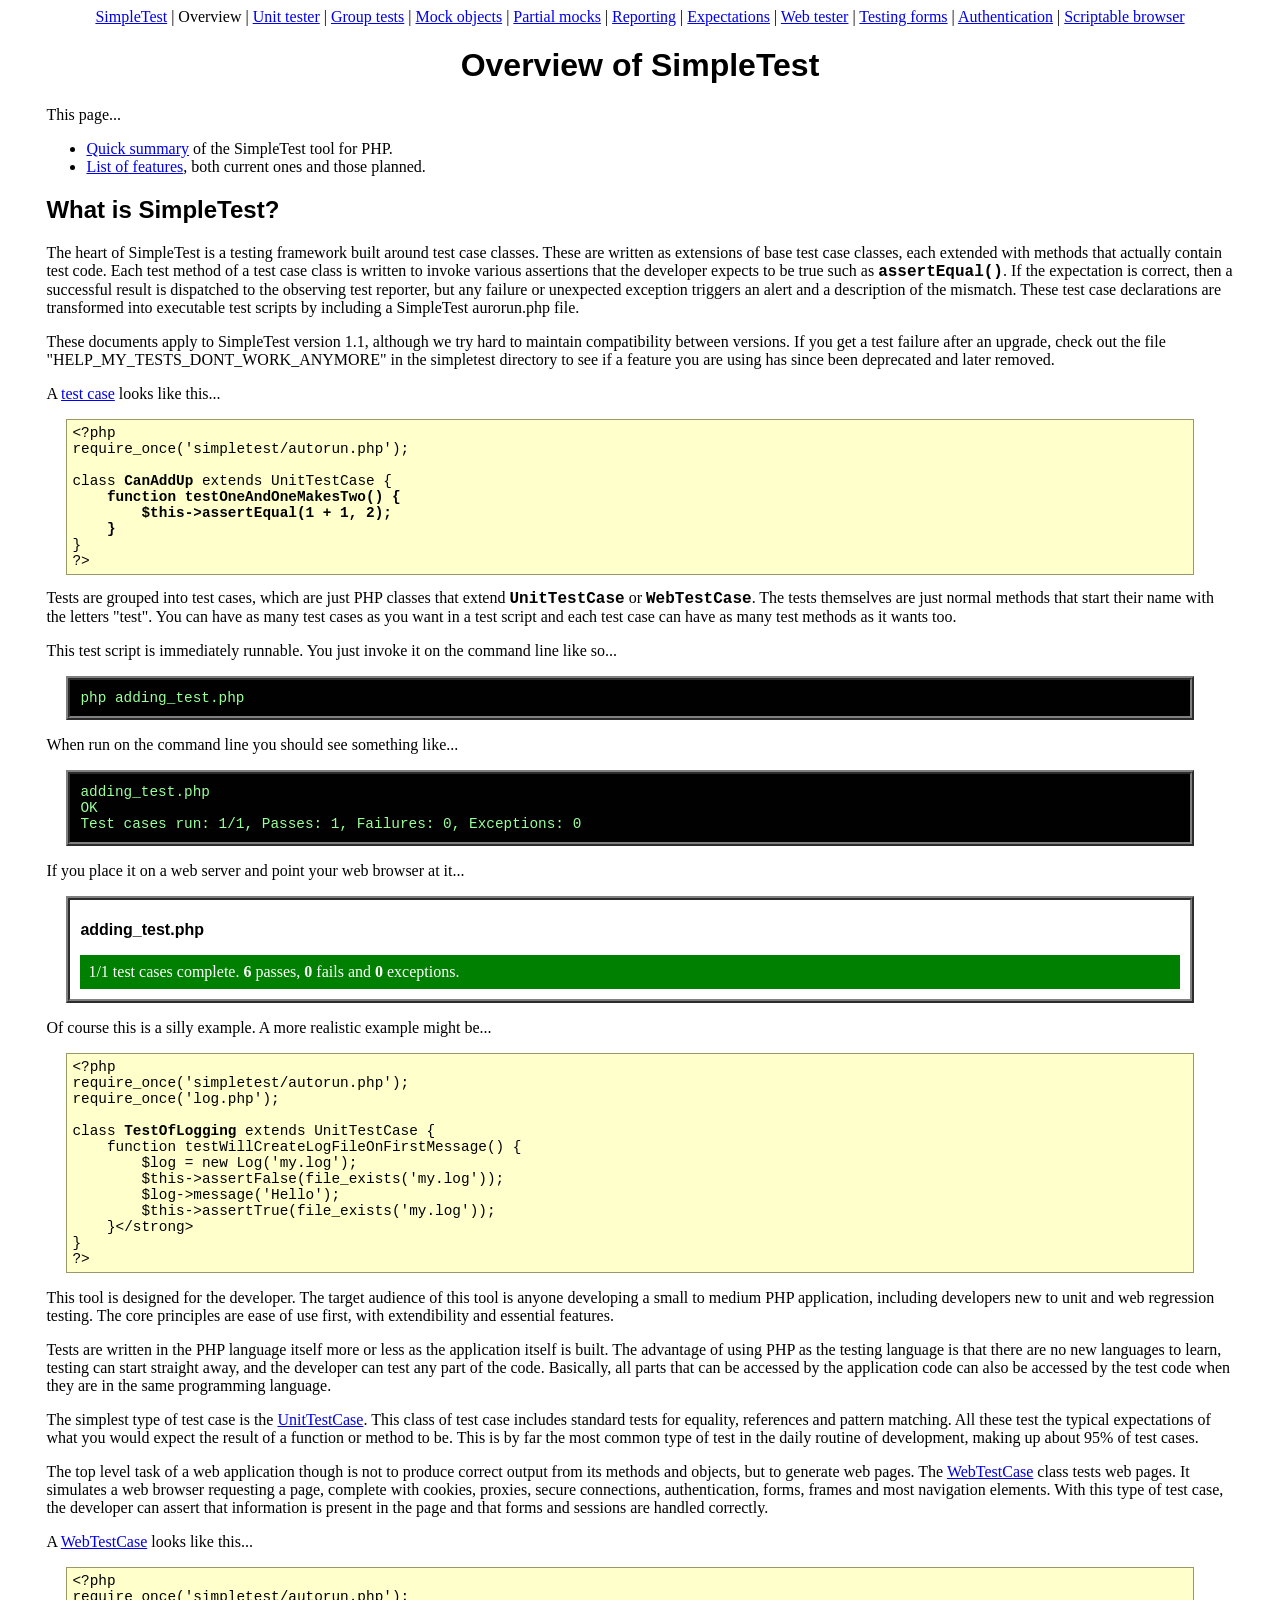
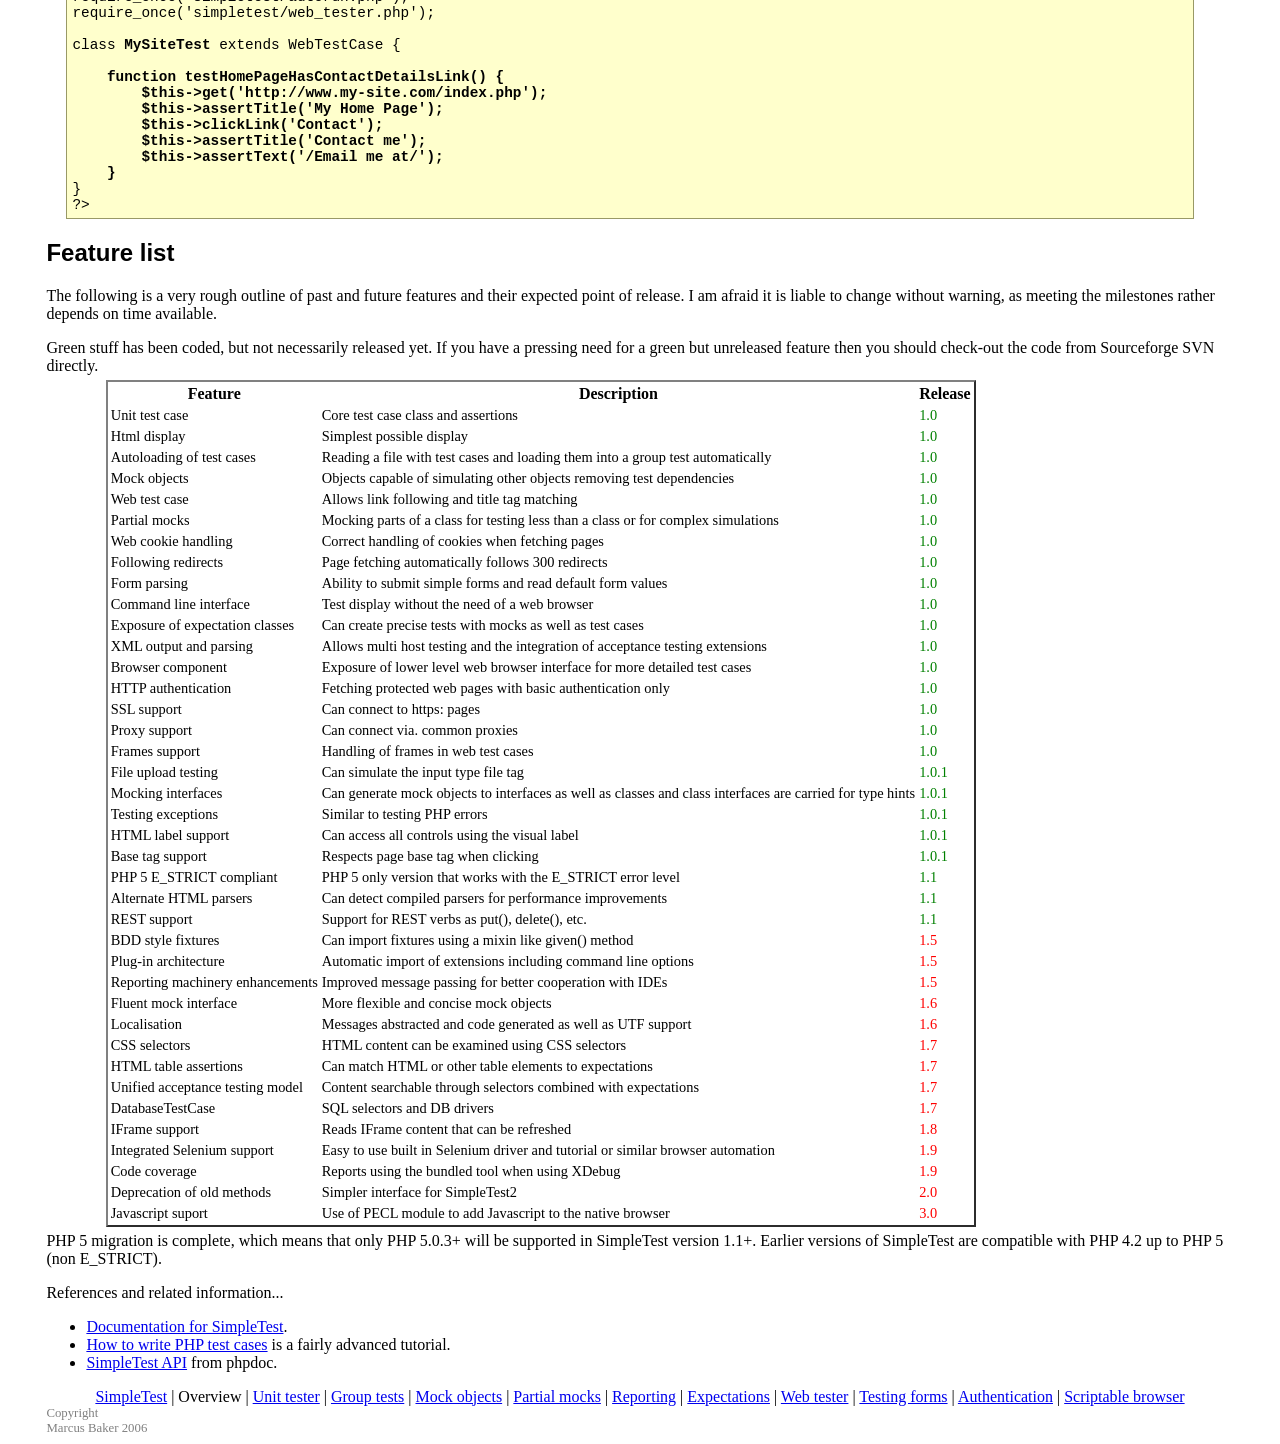
<file: phpdynamic/resources/simpletest/docs/en/overview.html>
<html>
<head>
<meta http-equiv="Content-Type" content="text/html; charset=UTF-8">
<title>
        Overview and feature list for the SimpleTest PHP unit tester and web tester
    </title>
<link rel="stylesheet" type="text/css" href="docs.css" title="Styles">
</head>
<body>
<div class="menu_back"><div class="menu">
<a href="index.html">SimpleTest</a>
                |
                <span class="chosen">Overview</span>
                |
                <a href="unit_test_documentation.html">Unit tester</a>
                |
                <a href="group_test_documentation.html">Group tests</a>
                |
                <a href="mock_objects_documentation.html">Mock objects</a>
                |
                <a href="partial_mocks_documentation.html">Partial mocks</a>
                |
                <a href="reporter_documentation.html">Reporting</a>
                |
                <a href="expectation_documentation.html">Expectations</a>
                |
                <a href="web_tester_documentation.html">Web tester</a>
                |
                <a href="form_testing_documentation.html">Testing forms</a>
                |
                <a href="authentication_documentation.html">Authentication</a>
                |
                <a href="browser_documentation.html">Scriptable browser</a>
</div></div>
<h1>Overview of SimpleTest</h1>
        This page...
        <ul>
<li>
            <a href="#summary">Quick summary</a>
            of the SimpleTest tool for PHP.
        </li>
<li>
            <a href="#features">List of features</a>,
            both current ones and those planned.
        </li>
</ul>
<div class="content">
        <h2>
<a class="target" name="summary"></a>What is SimpleTest?</h2>
            <p>
                The heart of SimpleTest is a testing framework built around
                test case classes.
                These are written as extensions of base test case classes,
                each extended with methods that actually contain test code.
                Each test method of a test case class is written to invoke
                various assertions that the developer expects to be true such as
                <span class="new_code">assertEqual()</span>.
                If the expectation is correct, then a successful result is
                dispatched to the observing test reporter, but any failure
                or unexpected exception triggers an alert and a description
                of the mismatch.
                These test case declarations are transformed into executable
                test scripts by including a SimpleTest aurorun.php file.
            </p>
            <p>
                These documents apply to SimpleTest version 1.1, although we
                try hard to maintain compatibility between versions.
                If you get a test failure after an upgrade, check out the
                file "HELP_MY_TESTS_DONT_WORK_ANYMORE" in the
                simpletest directory to see if a feature you are using
                has since been deprecated and later removed.
            </p>
            <p>
                A <a href="unit_test_documentation.html">test case</a> looks like this...
<pre>
&lt;?php
require_once('simpletest/autorun.php');

class <strong>CanAddUp</strong> extends UnitTestCase {<strong>
    function testOneAndOneMakesTwo() {
        $this-&gt;assertEqual(1 + 1, 2);
    }</strong>
}
?&gt;
</pre>
                Tests are grouped into test cases, which are just
                PHP classes that extend <span class="new_code">UnitTestCase</span>
                or <span class="new_code">WebTestCase</span>.
                The tests themselves are just normal methods that start
                their name with the letters "test".
                You can have as many test cases as you want in a test
                script and each test case can have as many test methods
                as it wants too.
            </p>
            <p>
                This test script is immediately runnable.
                You just invoke it on the command line like so...
<pre class="shell">
php adding_test.php
</pre>
            </p>
            <p>
                When run on the command line you should see something like...
<pre class="shell">
adding_test.php
OK
Test cases run: 1/1, Passes: 1, Failures: 0, Exceptions: 0
</pre>
            </p>
            <p>
                If you place it on a web server and point your
                web browser at it...
                <div class="demo">
                    <h1>adding_test.php</h1>
                    <div style="padding: 8px; margin-top: 1em; background-color: green; color: white;">1/1 test cases complete.
                    <strong>6</strong> passes, <strong>0</strong> fails and <strong>0</strong> exceptions.</div>
                </div>
            </p>
            <p>
                Of course this is a silly example.
                A more realistic example might be...
<pre>
&lt;?php
require_once('simpletest/autorun.php');
require_once('log.php');

class <strong>TestOfLogging</strong> extends UnitTestCase {
    function testWillCreateLogFileOnFirstMessage() {
        $log = new Log('my.log');
        $this-&gt;assertFalse(file_exists('my.log'));
        $log-&gt;message('Hello');
        $this-&gt;assertTrue(file_exists('my.log'));
    }&lt;/strong&gt;
}
?&gt;
</pre>
            </p>
            <p>
                This tool is designed for the developer.
                The target audience of this tool is anyone developing a small
                to medium PHP application, including developers new to
                unit and web regression testing.
                The core principles are ease of use first, with extendibility and
                essential features.
            </p>
            <p>
                Tests are written in the PHP language itself more or less
                as the application itself is built.
                The advantage of using PHP as the testing language is that
                there are no new languages to learn, testing can start straight away,
                and the developer can test any part of the code.
                Basically, all parts that can be accessed by the application code can also be
                accessed by the test code when they are in the same programming language.
            </p>
            <p>
                The simplest type of test case is the
                <a href="unit_tester_documentation.html">UnitTestCase</a>.
                This class of test case includes standard tests for equality,
                references and pattern matching.
                All these test the typical expectations of what you would
                expect the result of a function or method to be.
                This is by far the most common type of test in the daily
                routine of development, making up about 95% of test cases.
            </p>
            <p>
                The top level task of a web application though is not to
                produce correct output from its methods and objects, but
                to generate web pages.
                The <a href="web_tester_documentation.html">WebTestCase</a> class tests web
                pages.
                It simulates a web browser requesting a page, complete with
                cookies, proxies, secure connections, authentication, forms, frames and most
                navigation elements.
                With this type of test case, the developer can assert that
                information is present in the page and that forms and
                sessions are handled correctly.
            </p>
            <p>
                A <a href="web_tester_documentation.html">WebTestCase</a> looks like this...
<pre>
&lt;?php
require_once('simpletest/autorun.php');
require_once('simpletest/web_tester.php');

class <strong>MySiteTest</strong> extends WebTestCase {
    <strong>
    function testHomePageHasContactDetailsLink() {
        $this-&gt;get('http://www.my-site.com/index.php');
        $this-&gt;assertTitle('My Home Page');
        $this-&gt;clickLink('Contact');
        $this-&gt;assertTitle('Contact me');
        $this-&gt;assertText('/Email me at/');
    }</strong>
}
?&gt;
</pre>
            </p>
        
        <h2>
<a class="target" name="features"></a>Feature list</h2>
            <p>
                The following is a very rough outline of past and future features
                and their expected point of release.
                I am afraid it is liable to change without warning, as meeting the
                milestones rather depends on time available.
            </p>
            <p>
                Green stuff has been coded, but not necessarily released yet.
                If you have a pressing need for a green but unreleased feature
                then you should check-out the code from Sourceforge SVN directly.
                <table>
<thead>
                    <tr>
<th>Feature</th>
<th>Description</th>
<th>Release</th>
</tr>
                    </thead>
<tbody>
<tr>
                        <td>Unit test case</td>
                        <td>Core test case class and assertions</td>
                        <td style="color: green;">1.0</td>
                    </tr>
                    <tr>
                        <td>Html display</td>
                        <td>Simplest possible display</td>
                        <td style="color: green;">1.0</td>
                    </tr>
                    <tr>
                        <td>Autoloading of test cases</td>
                        <td>
                            Reading a file with test cases and loading them into a
                            group test automatically
                        </td>
                        <td style="color: green;">1.0</td>
                    </tr>
                    <tr>
                        <td>Mock objects</td>
                        <td>
                            Objects capable of simulating other objects removing
                            test dependencies
                        </td>
                        <td style="color: green;">1.0</td>
                    </tr>
                    <tr>
                        <td>Web test case</td>
                        <td>Allows link following and title tag matching</td>
                        <td style="color: green;">1.0</td>
                    </tr>
                    <tr>
                        <td>Partial mocks</td>
                        <td>
                            Mocking parts of a class for testing less than a class
                            or for complex simulations
                        </td>
                        <td style="color: green;">1.0</td>
                    </tr>
                    <tr>
                        <td>Web cookie handling</td>
                        <td>Correct handling of cookies when fetching pages</td>
                        <td style="color: green;">1.0</td>
                    </tr>
                    <tr>
                        <td>Following redirects</td>
                        <td>Page fetching automatically follows 300 redirects</td>
                        <td style="color: green;">1.0</td>
                    </tr>
                    <tr>
                        <td>Form parsing</td>
                        <td>Ability to submit simple forms and read default form values</td>
                        <td style="color: green;">1.0</td>
                    </tr>
                    <tr>
                        <td>Command line interface</td>
                        <td>Test display without the need of a web browser</td>
                        <td style="color: green;">1.0</td>
                    </tr>
                    <tr>
                        <td>Exposure of expectation classes</td>
                        <td>Can create precise tests with mocks as well as test cases</td>
                        <td style="color: green;">1.0</td>
                    </tr>
                    <tr>
                        <td>XML output and parsing</td>
                        <td>
                            Allows multi host testing and the integration of acceptance
                            testing extensions
                        </td>
                        <td style="color: green;">1.0</td>
                    </tr>
                    <tr>
                        <td>Browser component</td>
                        <td>
                            Exposure of lower level web browser interface for more
                            detailed test cases
                        </td>
                        <td style="color: green;">1.0</td>
                    </tr>
                    <tr>
                        <td>HTTP authentication</td>
                        <td>
                            Fetching protected web pages with basic authentication
                            only
                        </td>
                        <td style="color: green;">1.0</td>
                    </tr>
                    <tr>
                        <td>SSL support</td>
                        <td>Can connect to https: pages</td>
                        <td style="color: green;">1.0</td>
                    </tr>
                    <tr>
                        <td>Proxy support</td>
                        <td>Can connect via. common proxies</td>
                        <td style="color: green;">1.0</td>
                    </tr>
                    <tr>
                        <td>Frames support</td>
                        <td>Handling of frames in web test cases</td>
                        <td style="color: green;">1.0</td>
                    </tr>
                    <tr>
                        <td>File upload testing</td>
                        <td>Can simulate the input type file tag</td>
                        <td style="color: green;">1.0.1</td>
                    </tr>
                    <tr>
                        <td>Mocking interfaces</td>
                        <td>
                            Can generate mock objects to interfaces as well as classes
                            and class interfaces are carried for type hints
                        </td>
                        <td style="color: green;">1.0.1</td>
                    </tr>
                    <tr>
                        <td>Testing exceptions</td>
                        <td>Similar to testing PHP errors</td>
                        <td style="color: green;">1.0.1</td>
                    </tr>
                    <tr>
                        <td>HTML label support</td>
                        <td>Can access all controls using the visual label</td>
                        <td style="color: green;">1.0.1</td>
                    </tr>
                    <tr>
                        <td>Base tag support</td>
                        <td>Respects page base tag when clicking</td>
                        <td style="color: green;">1.0.1</td>
                    </tr>
                    <tr>
                        <td>PHP 5 E_STRICT compliant</td>
                        <td>PHP 5 only version that works with the E_STRICT error level</td>
                        <td style="color: green;">1.1</td>
                    </tr>
                    <tr>
                        <td>Alternate HTML parsers</td>
                        <td>Can detect compiled parsers for performance improvements</td>
                        <td style="color: green;">1.1</td>
                    </tr>
                    <tr>
                        <td>REST support</td>
                        <td>Support for REST verbs as put(), delete(), etc.</td>
                        <td style="color: green;">1.1</td>
                    </tr>
                    <tr>
                        <td>BDD style fixtures</td>
                        <td>Can import fixtures using a mixin like given() method</td>
                        <td style="color: red;">1.5</td>
                    </tr>
                    <tr>
                        <td>Plug-in architecture</td>
                        <td>Automatic import of extensions including command line options</td>
                        <td style="color: red;">1.5</td>
                    </tr>
                    <tr>
                        <td>Reporting machinery enhancements</td>
                        <td>Improved message passing for better cooperation with IDEs</td>
                        <td style="color: red;">1.5</td>
                    </tr>
                    <tr>
                        <td>Fluent mock interface</td>
                        <td>More flexible and concise mock objects</td>
                        <td style="color: red;">1.6</td>
                    </tr>
                    <tr>
                        <td>Localisation</td>
                        <td>Messages abstracted and code generated as well as UTF support</td>
                        <td style="color: red;">1.6</td>
                    </tr>
                    <tr>
                        <td>CSS selectors</td>
                        <td>HTML content can be examined using CSS selectors</td>
                        <td style="color: red;">1.7</td>
                    </tr>
                    <tr>
                        <td>HTML table assertions</td>
                        <td>Can match HTML or other table elements to expectations</td>
                        <td style="color: red;">1.7</td>
                    </tr>
                    <tr>
                        <td>Unified acceptance testing model</td>
                        <td>Content searchable through selectors combined with expectations</td>
                        <td style="color: red;">1.7</td>
                    </tr>
                    <tr>
                        <td>DatabaseTestCase</td>
                        <td>SQL selectors and DB drivers</td>
                        <td style="color: red;">1.7</td>
                    </tr>
                    <tr>
                        <td>IFrame support</td>
                        <td>Reads IFrame content that can be refreshed</td>
                        <td style="color: red;">1.8</td>
                    </tr>
                    <tr>
                        <td>Integrated Selenium support</td>
                        <td>Easy to use built in Selenium driver and tutorial or similar browser automation</td>
                        <td style="color: red;">1.9</td>
                    </tr>
                    <tr>
                        <td>Code coverage</td>
                        <td>Reports using the bundled tool when using XDebug</td>
                        <td style="color: red;">1.9</td>
                    </tr>
                    <tr>
                        <td>Deprecation of old methods</td>
                        <td>Simpler interface for SimpleTest2</td>
                        <td style="color: red;">2.0</td>
                    </tr>
                    <tr>
                        <td>Javascript suport</td>
                        <td>Use of PECL module to add Javascript to the native browser</td>
                        <td style="color: red;">3.0</td>
                    </tr>
                </tbody>
</table>
                PHP 5 migration is complete, which means that only PHP 5.0.3+
                will be supported in SimpleTest version 1.1+.
                Earlier versions of SimpleTest are compatible with PHP 4.2 up to
                PHP 5 (non E_STRICT).
            </p>
        
    </div>
        References and related information...
        <ul>
<li>
            <a href="unit_test_documentation.html">Documentation for SimpleTest</a>.
        </li>
<li>
            <a href="http://www.lastcraft.com/first_test_tutorial.php">How to write PHP test cases</a>
            is a fairly advanced tutorial.
        </li>
<li>
            <a href="http://simpletest.org/api/">SimpleTest API</a> from phpdoc.
        </li>
</ul>
<div class="menu_back"><div class="menu">
<a href="index.html">SimpleTest</a>
                |
                <span class="chosen">Overview</span>
                |
                <a href="unit_test_documentation.html">Unit tester</a>
                |
                <a href="group_test_documentation.html">Group tests</a>
                |
                <a href="mock_objects_documentation.html">Mock objects</a>
                |
                <a href="partial_mocks_documentation.html">Partial mocks</a>
                |
                <a href="reporter_documentation.html">Reporting</a>
                |
                <a href="expectation_documentation.html">Expectations</a>
                |
                <a href="web_tester_documentation.html">Web tester</a>
                |
                <a href="form_testing_documentation.html">Testing forms</a>
                |
                <a href="authentication_documentation.html">Authentication</a>
                |
                <a href="browser_documentation.html">Scriptable browser</a>
</div></div>
<div class="copyright">
            Copyright<br>Marcus Baker 2006
        </div>
</body>
</html>
</file>
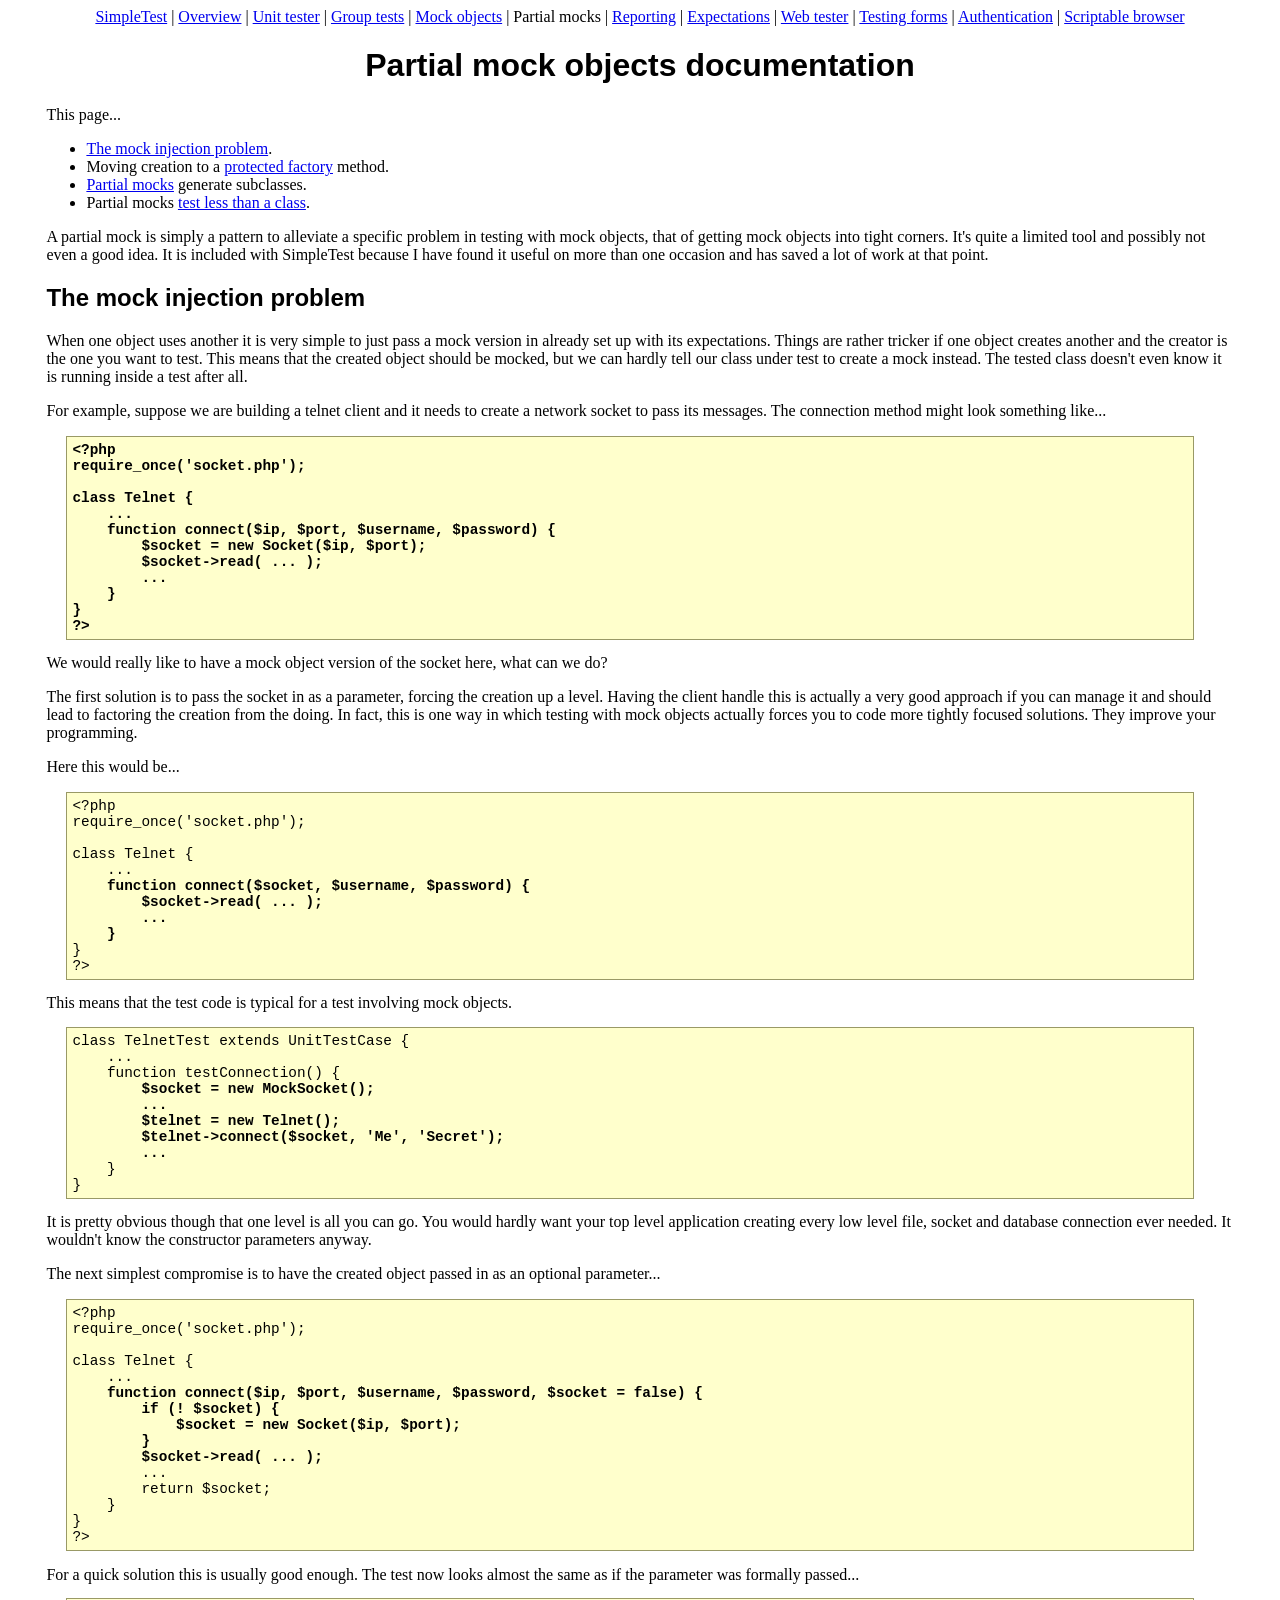
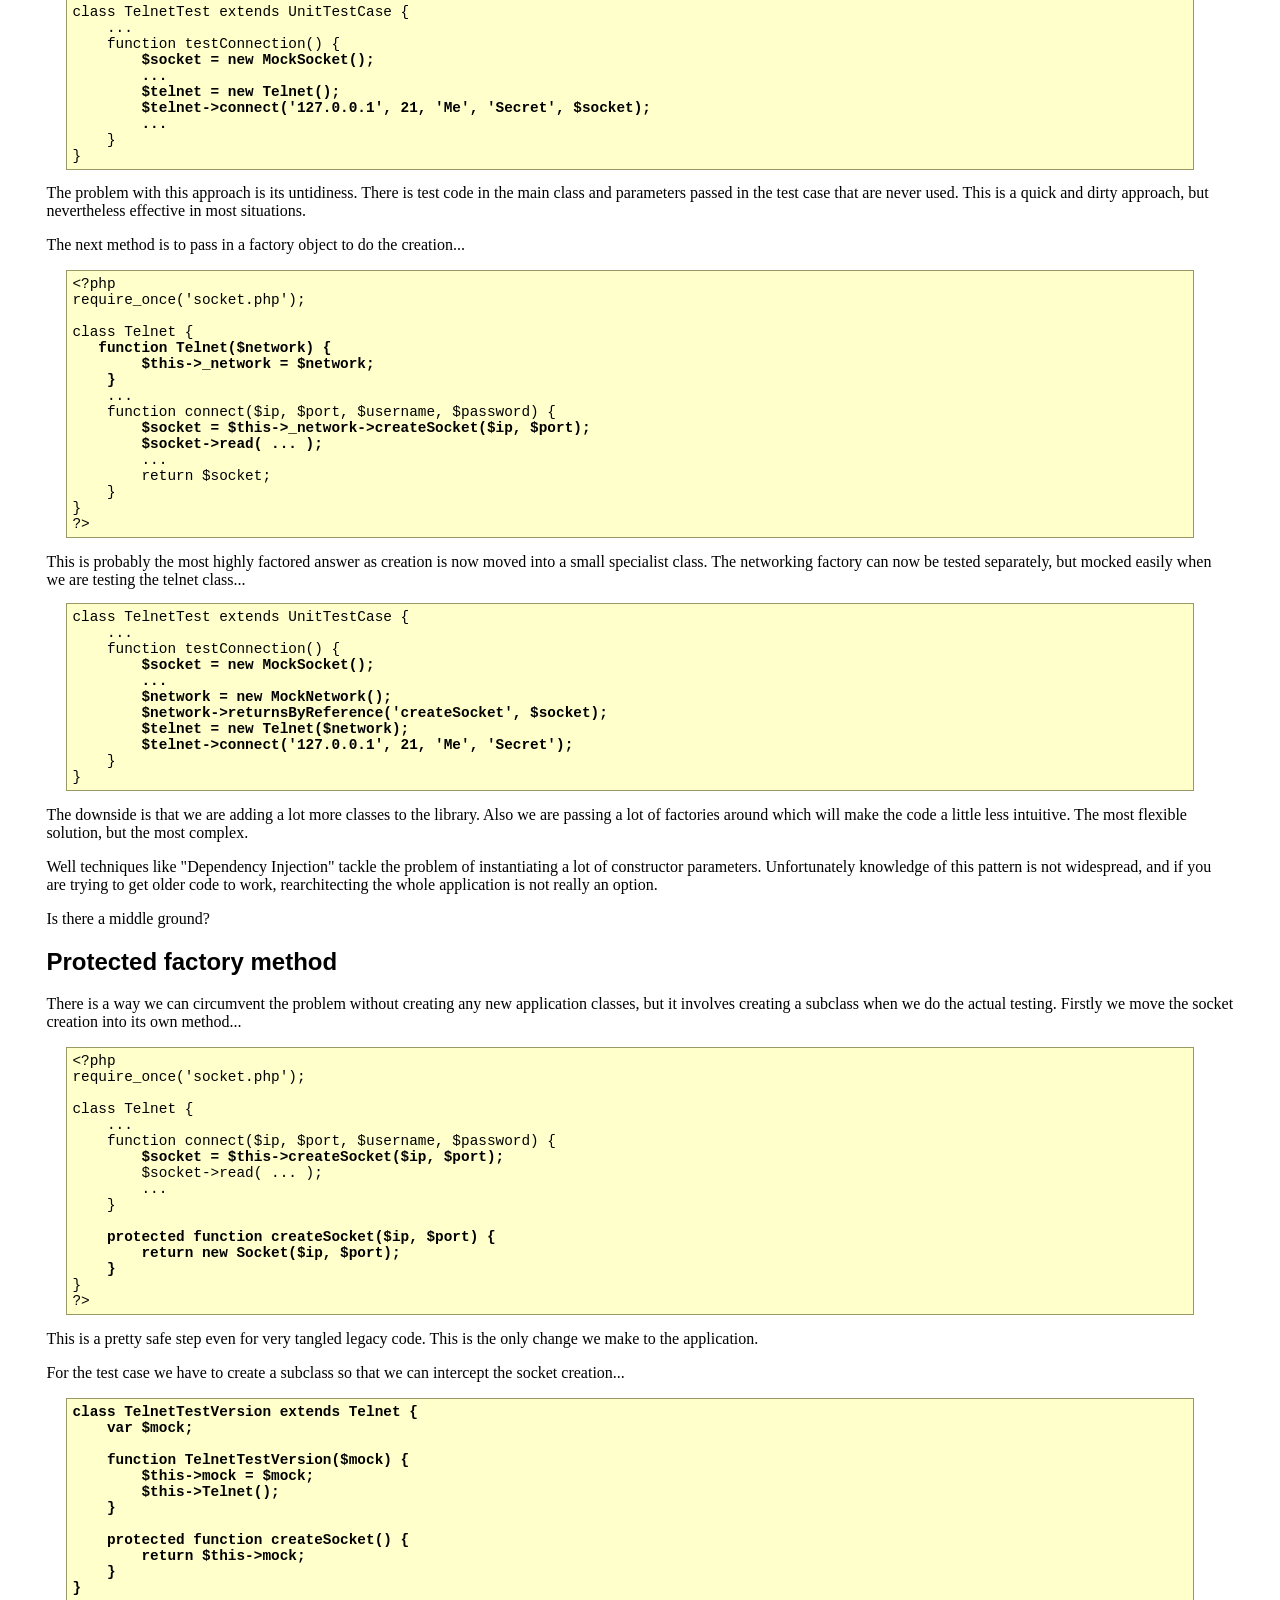
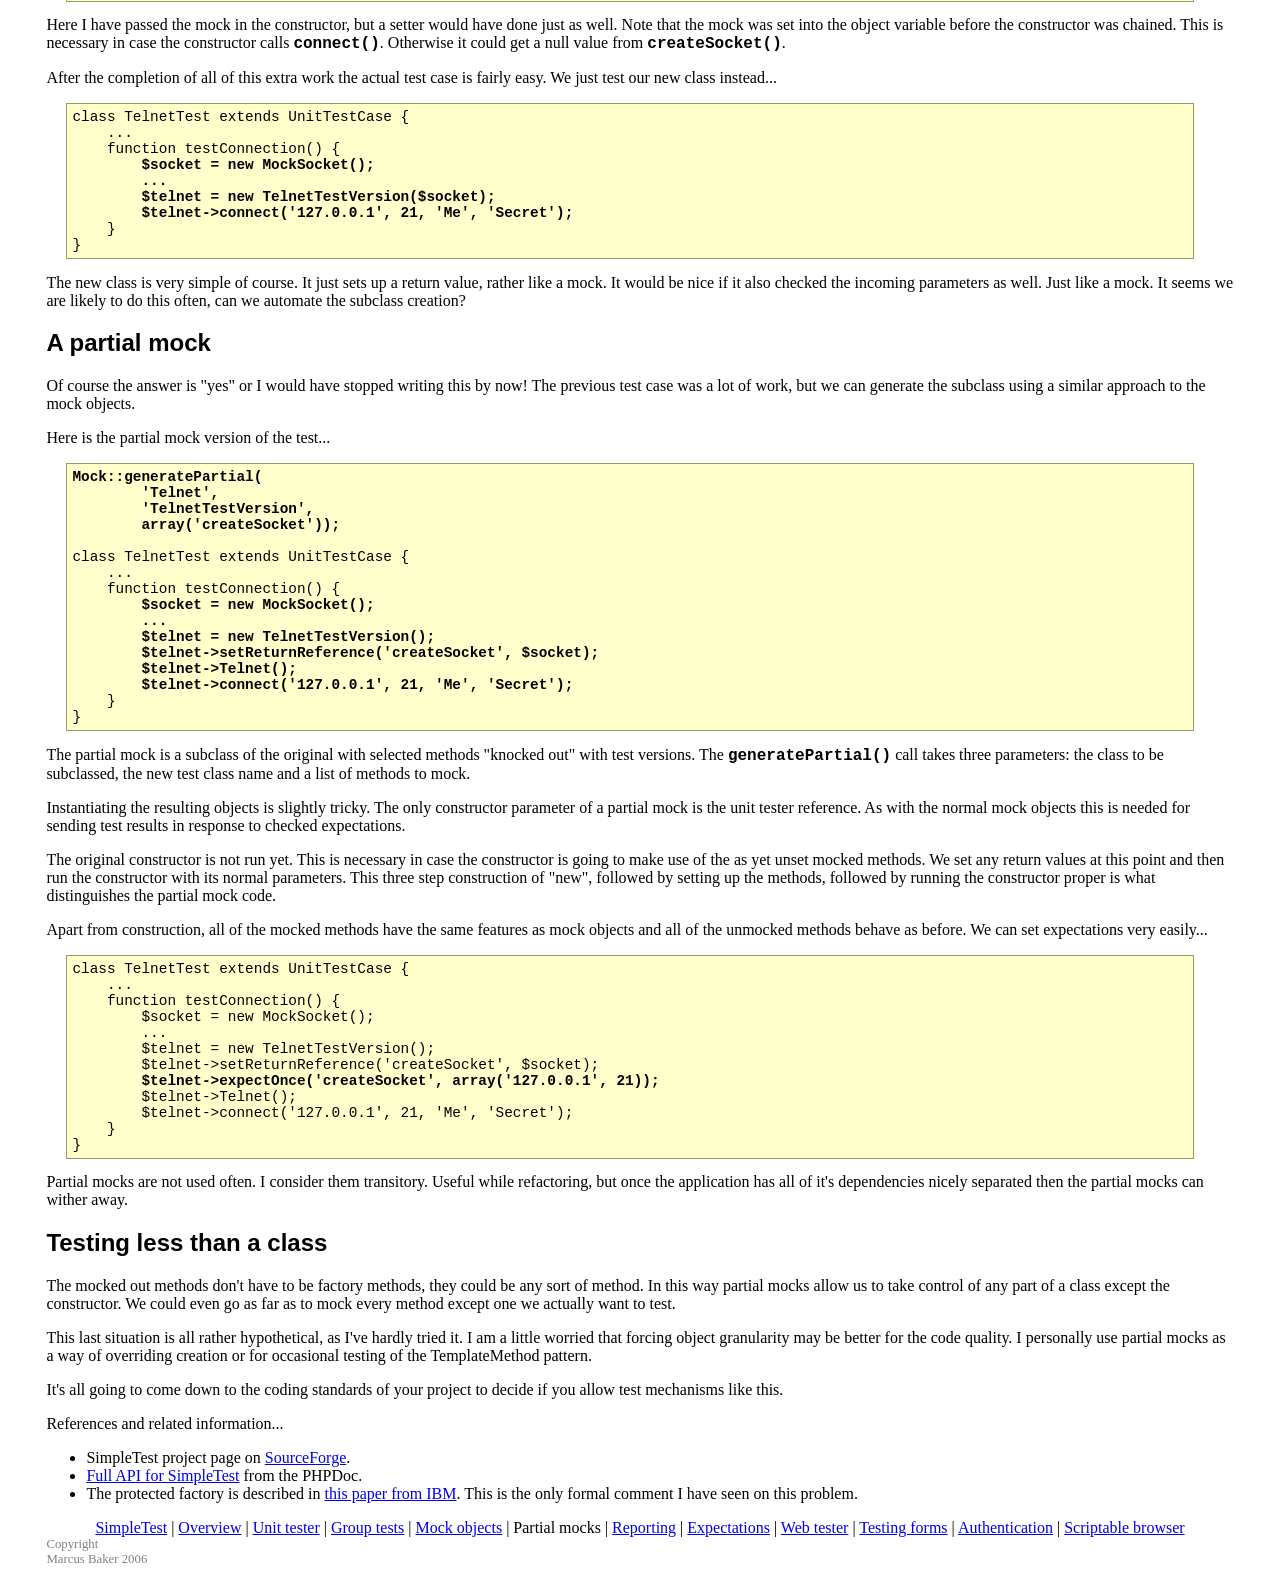
<file: phpdynamic/resources/simpletest/docs/en/partial_mocks_documentation.html>
<html>
<head>
<meta http-equiv="Content-Type" content="text/html; charset=UTF-8">
<title>SimpleTest for PHP partial mocks documentation</title>
<link rel="stylesheet" type="text/css" href="docs.css" title="Styles">
</head>
<body>
<div class="menu_back"><div class="menu">
<a href="index.html">SimpleTest</a>
                |
                <a href="overview.html">Overview</a>
                |
                <a href="unit_test_documentation.html">Unit tester</a>
                |
                <a href="group_test_documentation.html">Group tests</a>
                |
                <a href="mock_objects_documentation.html">Mock objects</a>
                |
                <span class="chosen">Partial mocks</span>
                |
                <a href="reporter_documentation.html">Reporting</a>
                |
                <a href="expectation_documentation.html">Expectations</a>
                |
                <a href="web_tester_documentation.html">Web tester</a>
                |
                <a href="form_testing_documentation.html">Testing forms</a>
                |
                <a href="authentication_documentation.html">Authentication</a>
                |
                <a href="browser_documentation.html">Scriptable browser</a>
</div></div>
<h1>Partial mock objects documentation</h1>
        This page...
        <ul>
<li>
            <a href="#inject">The mock injection problem</a>.
        </li>
<li>
            Moving creation to a <a href="#creation">protected factory</a> method.
        </li>
<li>
            <a href="#partial">Partial mocks</a> generate subclasses.
        </li>
<li>
            Partial mocks <a href="#less">test less than a class</a>.
        </li>
</ul>
<div class="content">
        
            <p>
                A partial mock is simply a pattern to alleviate a specific problem
                in testing with mock objects,
                that of getting mock objects into tight corners.
                It's quite a limited tool and possibly not even a good idea.
                It is included with SimpleTest because I have found it useful
                on more than one occasion and has saved a lot of work at that point.
            </p>
        
        <h2>
<a class="target" name="inject"></a>The mock injection problem</h2>
            <p>
                When one object uses another it is very simple to just pass a mock
                version in already set up with its expectations.
                Things are rather tricker if one object creates another and the
                creator is the one you want to test.
                This means that the created object should be mocked, but we can
                hardly tell our class under test to create a mock instead.
                The tested class doesn't even know it is running inside a test
                after all.
            </p>
            <p>
                For example, suppose we are building a telnet client and it
                needs to create a network socket to pass its messages.
                The connection method might look something like...
<pre>
<strong>&lt;?php
require_once('socket.php');

class Telnet {
    ...
    function connect($ip, $port, $username, $password) {
        $socket = new Socket($ip, $port);
        $socket-&gt;read( ... );
        ...
    }
}
?&gt;</strong>
</pre>
                We would really like to have a mock object version of the socket
                here, what can we do?
            </p>
            <p>
                The first solution is to pass the socket in as a parameter,
                forcing the creation up a level.
                Having the client handle this is actually a very good approach
                if you can manage it and should lead to factoring the creation from
                the doing.
                In fact, this is one way in which testing with mock objects actually
                forces you to code more tightly focused solutions.
                They improve your programming.
            </p>
            <p>
                Here this would be...
<pre>
&lt;?php
require_once('socket.php');

class Telnet {
    ...
    <strong>function connect($socket, $username, $password) {
        $socket-&gt;read( ... );
        ...
    }</strong>
}
?&gt;
</pre>
                This means that the test code is typical for a test involving
                mock objects.
<pre>
class TelnetTest extends UnitTestCase {
    ...
    function testConnection() {<strong>
        $socket = new MockSocket();
        ...
        $telnet = new Telnet();
        $telnet-&gt;connect($socket, 'Me', 'Secret');
        ...</strong>
    }
}
</pre>
                It is pretty obvious though that one level is all you can go.
                You would hardly want your top level application creating
                every low level file, socket and database connection ever
                needed.
                It wouldn't know the constructor parameters anyway.
            </p>
            <p>
                The next simplest compromise is to have the created object passed
                in as an optional parameter...
<pre>
&lt;?php
require_once('socket.php');

class Telnet {
    ...<strong>
    function connect($ip, $port, $username, $password, $socket = false) {
        if (! $socket) {
            $socket = new Socket($ip, $port);
        }
        $socket-&gt;read( ... );</strong>
        ...
        return $socket;
    }
}
?&gt;
</pre>
                For a quick solution this is usually good enough.
                The test now looks almost the same as if the parameter
                was formally passed...
<pre>
class TelnetTest extends UnitTestCase {
    ...
    function testConnection() {<strong>
        $socket = new MockSocket();
        ...
        $telnet = new Telnet();
        $telnet-&gt;connect('127.0.0.1', 21, 'Me', 'Secret', $socket);
        ...</strong>
    }
}
</pre>
                The problem with this approach is its untidiness.
                There is test code in the main class and parameters passed
                in the test case that are never used.
                This is a quick and dirty approach, but nevertheless effective
                in most situations.
            </p>
            <p>
                The next method is to pass in a factory object to do the creation...
<pre>
&lt;?php
require_once('socket.php');

class Telnet {<strong>
   function Telnet($network) {
        $this-&gt;_network = $network;
    }</strong>
    ...
    function connect($ip, $port, $username, $password) {<strong>
        $socket = $this-&gt;_network-&gt;createSocket($ip, $port);
        $socket-&gt;read( ... );</strong>
        ...
        return $socket;
    }
}
?&gt;
</pre>
                This is probably the most highly factored answer as creation
                is now moved into a small specialist class.
                The networking factory can now be tested separately, but mocked
                easily when we are testing the telnet class...
<pre>
class TelnetTest extends UnitTestCase {
    ...
    function testConnection() {<strong>
        $socket = new MockSocket();
        ...
        $network = new MockNetwork();
        $network-&gt;returnsByReference('createSocket', $socket);
        $telnet = new Telnet($network);
        $telnet-&gt;connect('127.0.0.1', 21, 'Me', 'Secret');</strong>
    }
}
</pre>
                The downside is that we are adding a lot more classes to the
                library.
                Also we are passing a lot of factories around which will
                make the code a little less intuitive.
                The most flexible solution, but the most complex.
            </p>
            <p>
                Well techniques like "Dependency Injection" tackle the problem of
                instantiating a lot of constructor parameters.
                Unfortunately knowledge of this pattern is not widespread, and if you
                are trying to get older code to work, rearchitecting the whole
                application is not really an option.
            </p>
            <p>
                Is there a middle ground?
            </p>
        
        <h2>
<a class="target" name="creation"></a>Protected factory method</h2>
            <p>
                There is a way we can circumvent the problem without creating
                any new application classes, but it involves creating a subclass
                when we do the actual testing.
                Firstly we move the socket creation into its own method...
<pre>
&lt;?php
require_once('socket.php');

class Telnet {
    ...
    function connect($ip, $port, $username, $password) {
        <strong>$socket = $this-&gt;createSocket($ip, $port);</strong>
        $socket-&gt;read( ... );
        ...
    }<strong>

    protected function createSocket($ip, $port) {
        return new Socket($ip, $port);
    }</strong>
}
?&gt;
</pre>
                This is a pretty safe step even for very tangled legacy code.
                This is the only change we make to the application.
            </p>
            <p>
                For the test case we have to create a subclass so that
                we can intercept the socket creation...
<pre>
<strong>class TelnetTestVersion extends Telnet {
    var $mock;

    function TelnetTestVersion($mock) {
        $this-&gt;mock = $mock;
        $this-&gt;Telnet();
    }

    protected function createSocket() {
        return $this-&gt;mock;
    }
}</strong>
</pre>
                Here I have passed the mock in the constructor, but a
                setter would have done just as well.
                Note that the mock was set into the object variable
                before the constructor was chained.
                This is necessary in case the constructor calls
                <span class="new_code">connect()</span>.
                Otherwise it could get a null value from
                <span class="new_code">createSocket()</span>.
            </p>
            <p>
                After the completion of all of this extra work the
                actual test case is fairly easy.
                We just test our new class instead...
<pre>
class TelnetTest extends UnitTestCase {
    ...
    function testConnection() {<strong>
        $socket = new MockSocket();
        ...
        $telnet = new TelnetTestVersion($socket);
        $telnet-&gt;connect('127.0.0.1', 21, 'Me', 'Secret');</strong>
    }
}
</pre>
                The new class is very simple of course.
                It just sets up a return value, rather like a mock.
                It would be nice if it also checked the incoming parameters
                as well.
                Just like a mock.
                It seems we are likely to do this often, can
                we automate the subclass creation?
            </p>
        
        <h2>
<a class="target" name="partial"></a>A partial mock</h2>
            <p>
                Of course the answer is "yes" or I would have stopped writing
                this by now!
                The previous test case was a lot of work, but we can
                generate the subclass using a similar approach to the mock objects.
            </p>
            <p>
                Here is the partial mock version of the test...
<pre>
<strong>Mock::generatePartial(
        'Telnet',
        'TelnetTestVersion',
        array('createSocket'));</strong>

class TelnetTest extends UnitTestCase {
    ...
    function testConnection() {<strong>
        $socket = new MockSocket();
        ...
        $telnet = new TelnetTestVersion();
        $telnet-&gt;setReturnReference('createSocket', $socket);
        $telnet-&gt;Telnet();
        $telnet-&gt;connect('127.0.0.1', 21, 'Me', 'Secret');</strong>
    }
}
</pre>
                The partial mock is a subclass of the original with
                selected methods "knocked out" with test
                versions.
                The <span class="new_code">generatePartial()</span> call
                takes three parameters: the class to be subclassed,
                the new test class name and a list of methods to mock.
            </p>
            <p>
                Instantiating the resulting objects is slightly tricky.
                The only constructor parameter of a partial mock is
                the unit tester reference.
                As with the normal mock objects this is needed for sending
                test results in response to checked expectations.
            </p>
            <p>
                The original constructor is not run yet.
                This is necessary in case the constructor is going to
                make use of the as yet unset mocked methods.
                We set any return values at this point and then run the
                constructor with its normal parameters.
                This three step construction of "new", followed
                by setting up the methods, followed by running the constructor
                proper is what distinguishes the partial mock code.
            </p>
            <p>
                Apart from construction, all of the mocked methods have
                the same features as mock objects and all of the unmocked
                methods behave as before.
                We can set expectations very easily...
<pre>
class TelnetTest extends UnitTestCase {
    ...
    function testConnection() {
        $socket = new MockSocket();
        ...
        $telnet = new TelnetTestVersion();
        $telnet-&gt;setReturnReference('createSocket', $socket);
        <strong>$telnet-&gt;expectOnce('createSocket', array('127.0.0.1', 21));</strong>
        $telnet-&gt;Telnet();
        $telnet-&gt;connect('127.0.0.1', 21, 'Me', 'Secret');
    }
}
</pre>
                Partial mocks are not used often.
                I consider them transitory.
                Useful while refactoring, but once the application has
                all of it's dependencies nicely separated then the
                partial mocks can wither away.
            </p>
        
        <h2>
<a class="target" name="less"></a>Testing less than a class</h2>
            <p>
                The mocked out methods don't have to be factory methods,
                they could be any sort of method.
                In this way partial mocks allow us to take control of any part of
                a class except the constructor.
                We could even go as far as to mock every method
                except one we actually want to test.
            </p>
            <p>
                This last situation is all rather hypothetical, as I've hardly
                tried it.
                I am a little worried that
                forcing object granularity may be better for the code quality.
                I personally use partial mocks as a way of overriding creation
                or for occasional testing of the TemplateMethod pattern.
            </p>
            <p>
                It's all going to come down to the coding standards of your
                project to decide if you allow test mechanisms like this.
            </p>
        
    </div>
        References and related information...
        <ul>
<li>
            SimpleTest project page on <a href="http://sourceforge.net/projects/simpletest/">SourceForge</a>.
        </li>
<li>
            <a href="http://simpletest.org/api/">Full API for SimpleTest</a>
            from the PHPDoc.
        </li>
<li>
            The protected factory is described in
            <a href="http://www-106.ibm.com/developerworks/java/library/j-mocktest.html">this paper from IBM</a>.
            This is the only formal comment I have seen on this problem.
        </li>
</ul>
<div class="menu_back"><div class="menu">
<a href="index.html">SimpleTest</a>
                |
                <a href="overview.html">Overview</a>
                |
                <a href="unit_test_documentation.html">Unit tester</a>
                |
                <a href="group_test_documentation.html">Group tests</a>
                |
                <a href="mock_objects_documentation.html">Mock objects</a>
                |
                <span class="chosen">Partial mocks</span>
                |
                <a href="reporter_documentation.html">Reporting</a>
                |
                <a href="expectation_documentation.html">Expectations</a>
                |
                <a href="web_tester_documentation.html">Web tester</a>
                |
                <a href="form_testing_documentation.html">Testing forms</a>
                |
                <a href="authentication_documentation.html">Authentication</a>
                |
                <a href="browser_documentation.html">Scriptable browser</a>
</div></div>
<div class="copyright">
            Copyright<br>Marcus Baker 2006
        </div>
</body>
</html>
</file>
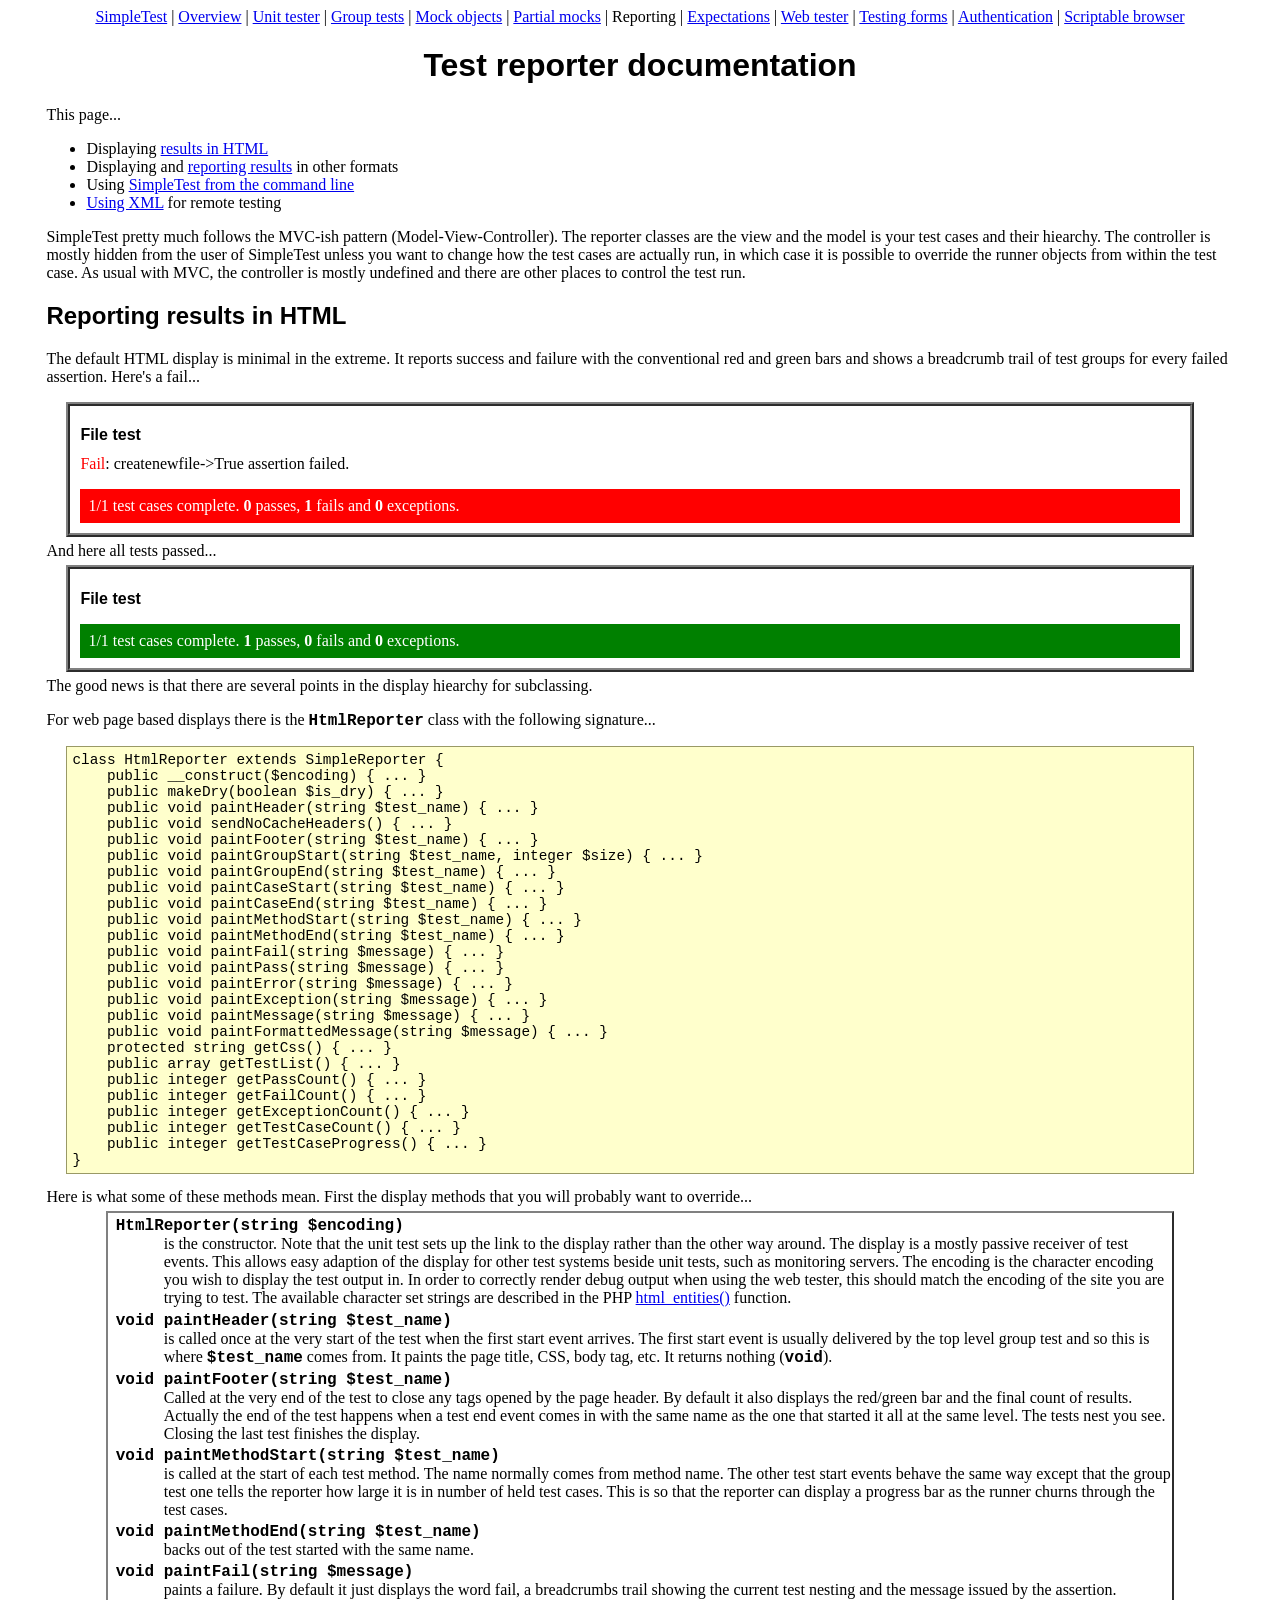
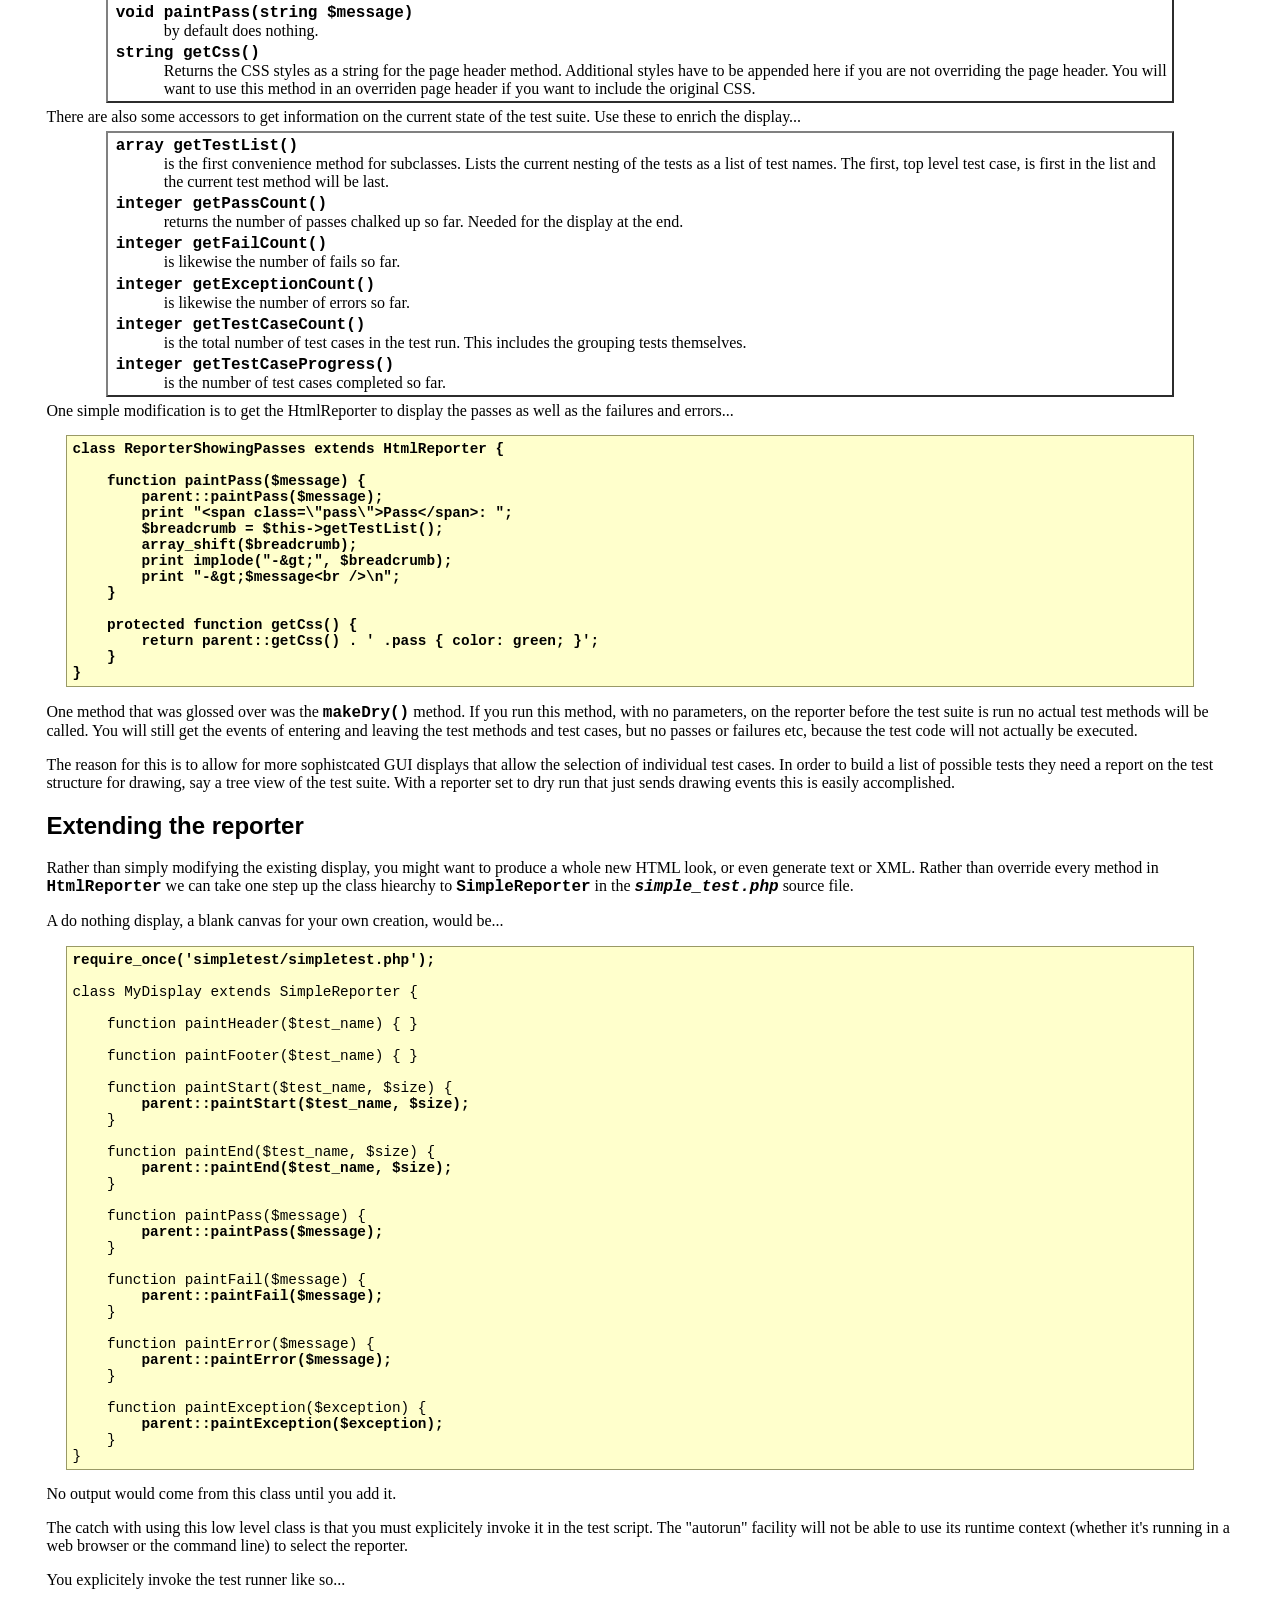
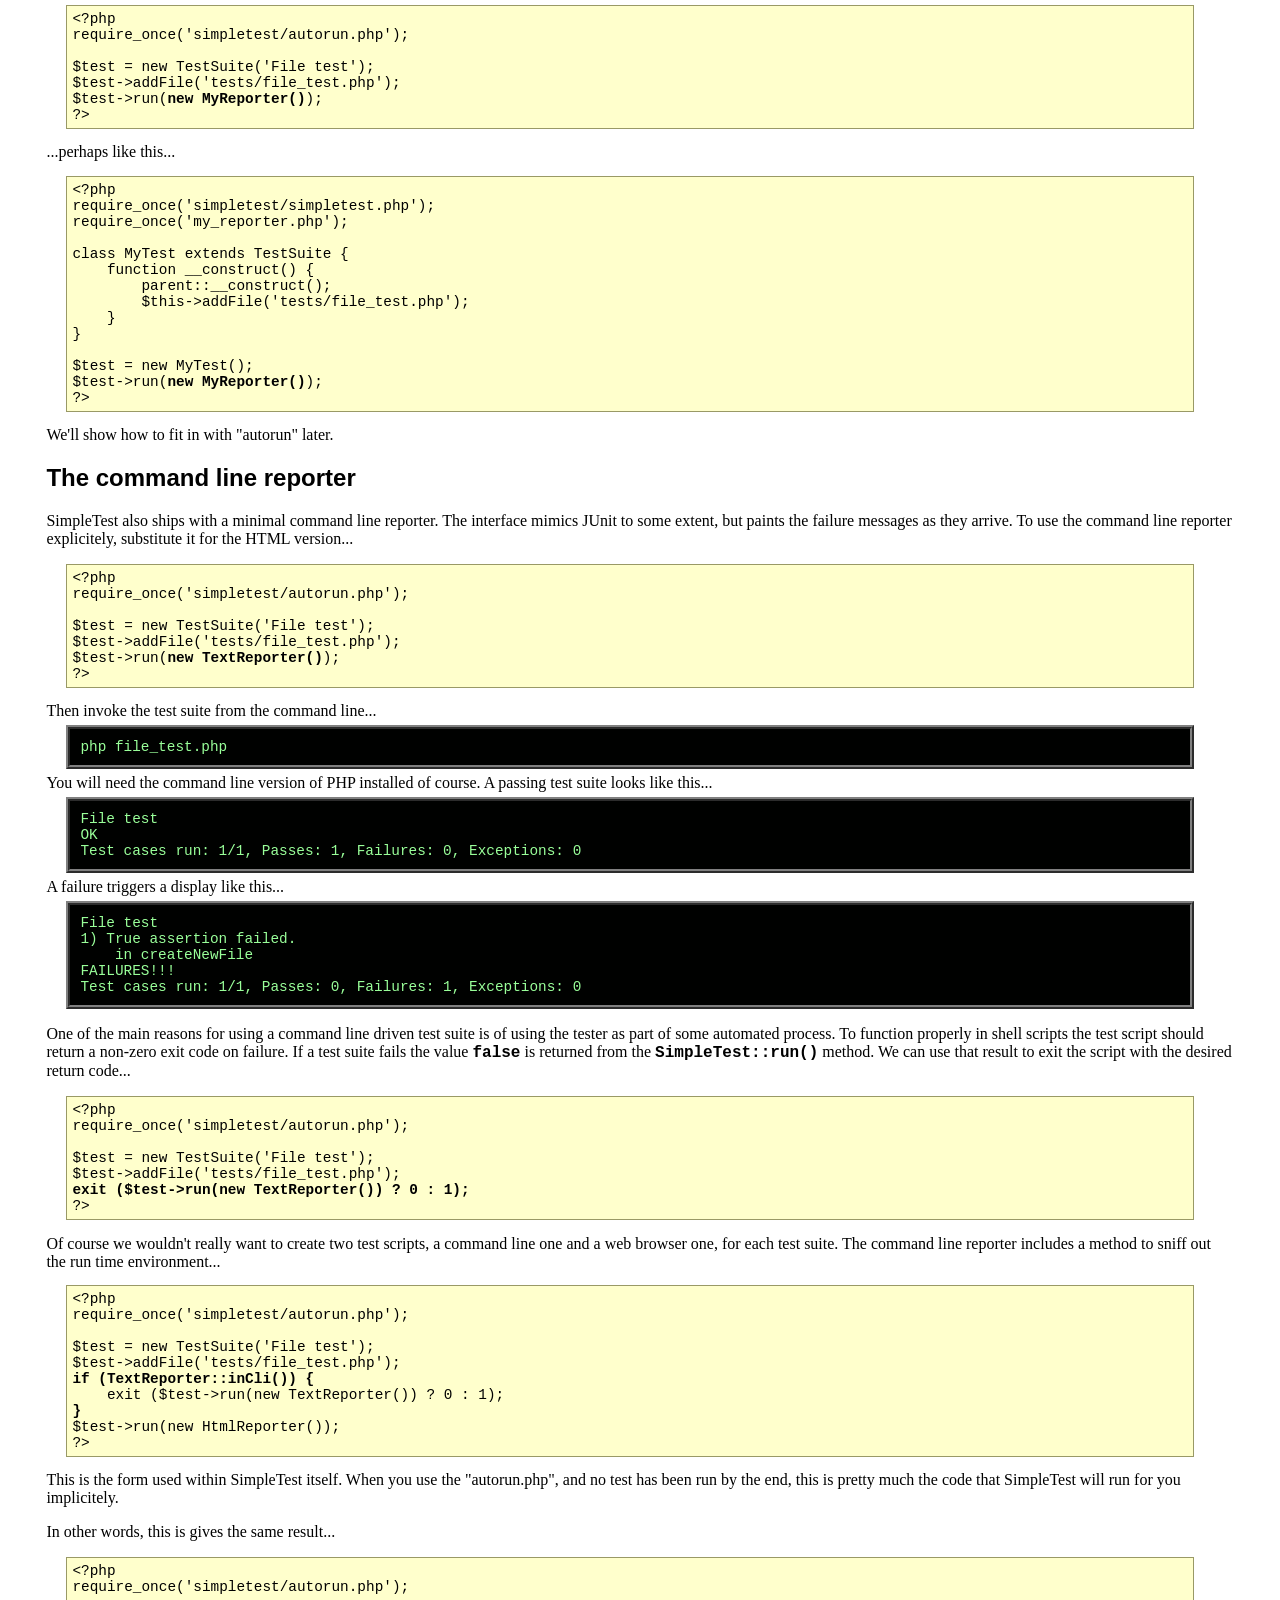
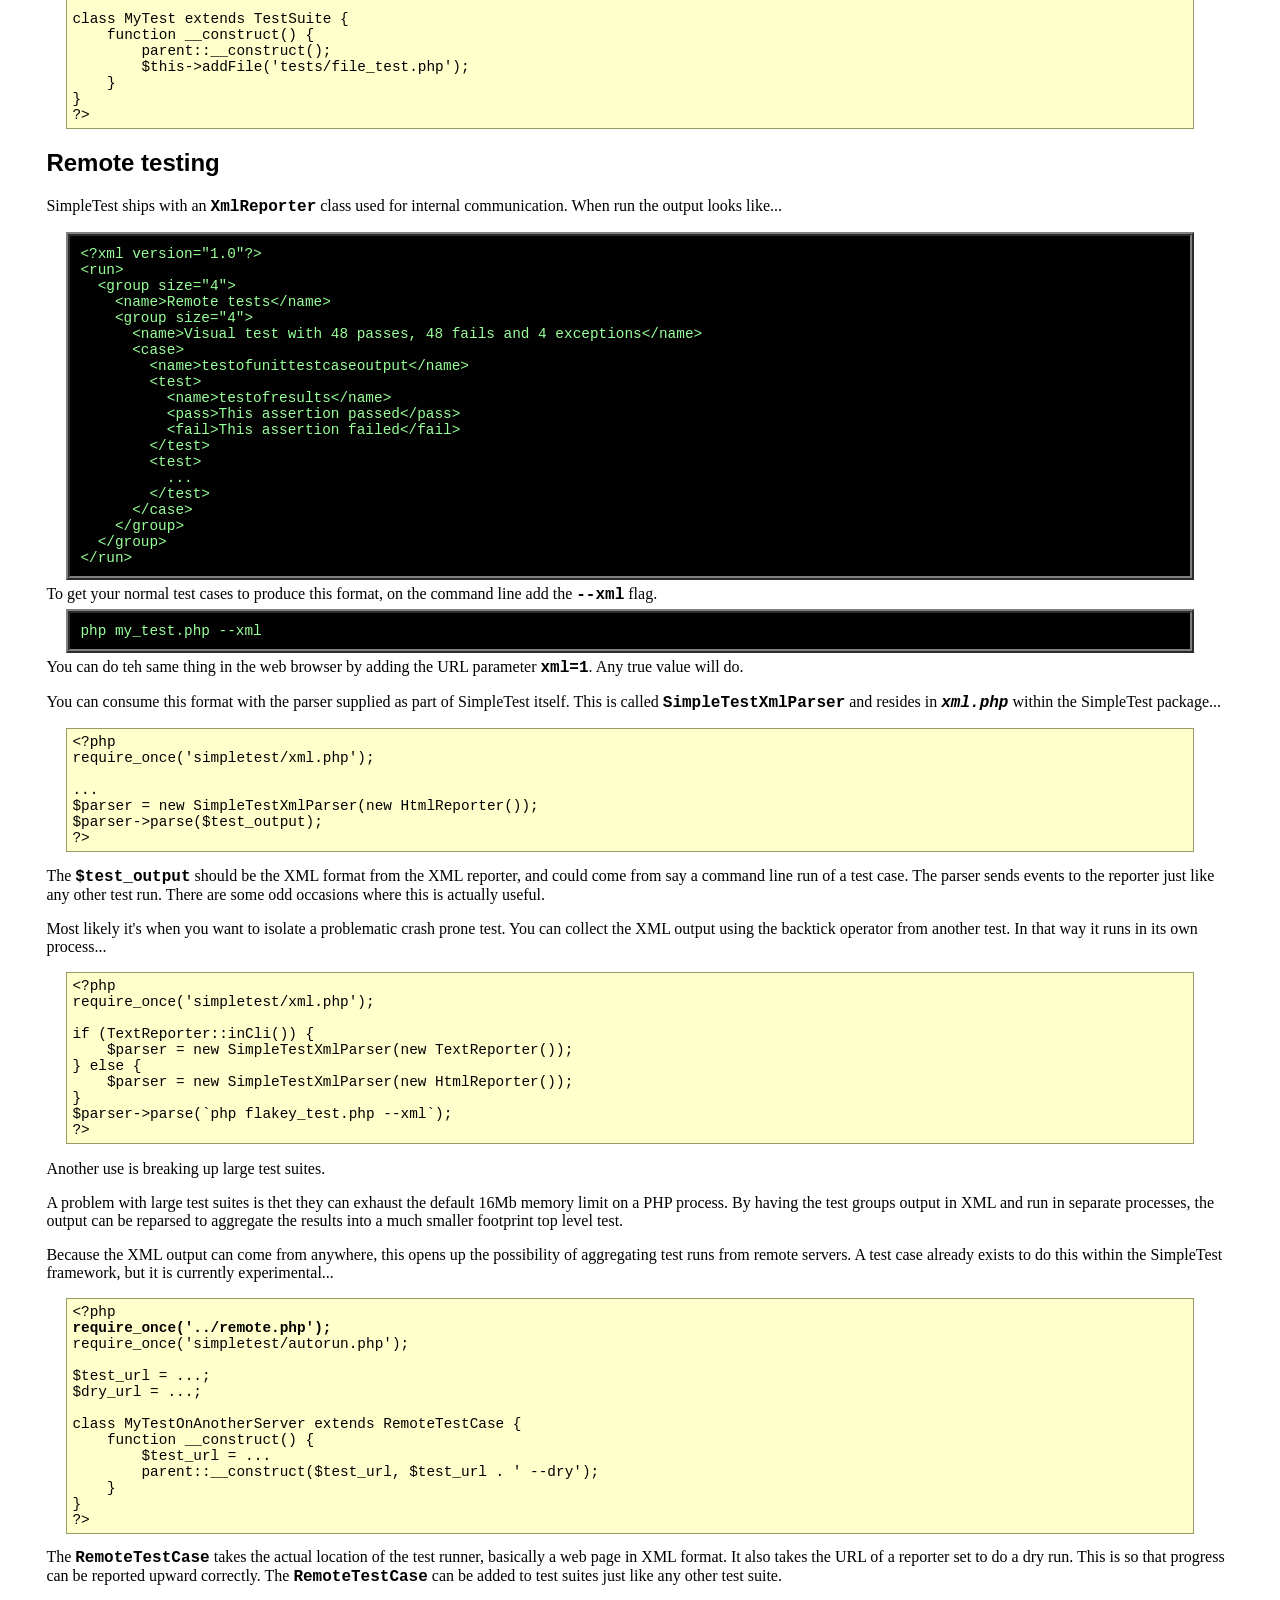
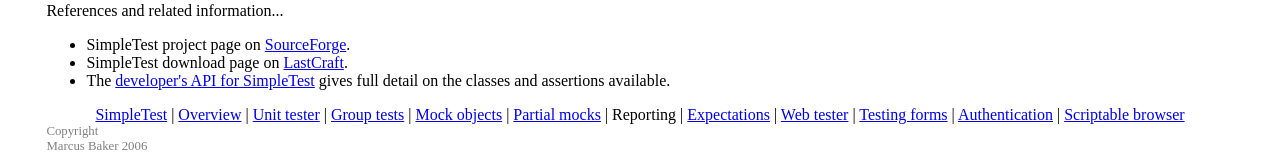
<file: phpdynamic/resources/simpletest/docs/en/reporter_documentation.html>
<html>
<head>
<meta http-equiv="Content-Type" content="text/html; charset=UTF-8">
<title>SimpleTest for PHP test runner and display documentation</title>
<link rel="stylesheet" type="text/css" href="docs.css" title="Styles">
</head>
<body>
<div class="menu_back"><div class="menu">
<a href="index.html">SimpleTest</a>
                |
                <a href="overview.html">Overview</a>
                |
                <a href="unit_test_documentation.html">Unit tester</a>
                |
                <a href="group_test_documentation.html">Group tests</a>
                |
                <a href="mock_objects_documentation.html">Mock objects</a>
                |
                <a href="partial_mocks_documentation.html">Partial mocks</a>
                |
                <span class="chosen">Reporting</span>
                |
                <a href="expectation_documentation.html">Expectations</a>
                |
                <a href="web_tester_documentation.html">Web tester</a>
                |
                <a href="form_testing_documentation.html">Testing forms</a>
                |
                <a href="authentication_documentation.html">Authentication</a>
                |
                <a href="browser_documentation.html">Scriptable browser</a>
</div></div>
<h1>Test reporter documentation</h1>
        This page...
        <ul>
<li>
            Displaying <a href="#html">results in HTML</a>
        </li>
<li>
            Displaying and <a href="#other">reporting results</a>
            in other formats
        </li>
<li>
            Using <a href="#cli">SimpleTest from the command line</a>
        </li>
<li>
            <a href="#xml">Using XML</a> for remote testing
        </li>
</ul>
<div class="content">
        
            <p>
                SimpleTest pretty much follows the MVC-ish pattern
                (Model-View-Controller).
                The reporter classes are the view and the model is your
                test cases and their hiearchy.
                The controller is mostly hidden from the user of
                SimpleTest unless you want to change how the test cases
                are actually run, in which case it is possible to
                override the runner objects from within the test case.
                As usual with MVC, the controller is mostly undefined
                and there are other places to control the test run.
            </p>
        
        <h2>
<a class="target" name="html"></a>Reporting results in HTML</h2>
            <p>
                The default HTML display is minimal in the extreme.
                It reports success and failure with the conventional red and
                green bars and shows a breadcrumb trail of test groups
                for every failed assertion.
                Here's a fail...
                <div class="demo">
                    <h1>File test</h1>
                    <span class="fail">Fail</span>: createnewfile-&gt;True assertion failed.<br>
                    <div style="padding: 8px; margin-top: 1em; background-color: red; color: white;">1/1 test cases complete.
                    <strong>0</strong> passes, <strong>1</strong> fails and <strong>0</strong> exceptions.</div>
                </div>
                And here all tests passed...
                <div class="demo">
                    <h1>File test</h1>
                    <div style="padding: 8px; margin-top: 1em; background-color: green; color: white;">1/1 test cases complete.
                    <strong>1</strong> passes, <strong>0</strong> fails and <strong>0</strong> exceptions.</div>
                </div>
                The good news is that there are several points in the display
                hiearchy for subclassing.
            </p>
            <p>
                For web page based displays there is the
                <span class="new_code">HtmlReporter</span> class with the following
                signature...
<pre>
class HtmlReporter extends SimpleReporter {
    public __construct($encoding) { ... }
    public makeDry(boolean $is_dry) { ... }
    public void paintHeader(string $test_name) { ... }
    public void sendNoCacheHeaders() { ... }
    public void paintFooter(string $test_name) { ... }
    public void paintGroupStart(string $test_name, integer $size) { ... }
    public void paintGroupEnd(string $test_name) { ... }
    public void paintCaseStart(string $test_name) { ... }
    public void paintCaseEnd(string $test_name) { ... }
    public void paintMethodStart(string $test_name) { ... }
    public void paintMethodEnd(string $test_name) { ... }
    public void paintFail(string $message) { ... }
    public void paintPass(string $message) { ... }
    public void paintError(string $message) { ... }
    public void paintException(string $message) { ... }
    public void paintMessage(string $message) { ... }
    public void paintFormattedMessage(string $message) { ... }
    protected string getCss() { ... }
    public array getTestList() { ... }
    public integer getPassCount() { ... }
    public integer getFailCount() { ... }
    public integer getExceptionCount() { ... }
    public integer getTestCaseCount() { ... }
    public integer getTestCaseProgress() { ... }
}
</pre>
                Here is what some of these methods mean. First the display methods
                that you will probably want to override...
                <ul class="api">
                    <li>
                        <span class="new_code">HtmlReporter(string $encoding)</span><br>
                        is the constructor.
                        Note that the unit test sets up the link to the display
                        rather than the other way around.
                        The display is a mostly passive receiver of test events.
                        This allows easy adaption of the display for other test
                        systems beside unit tests, such as monitoring servers.
                        The encoding is the character encoding you wish to
                        display the test output in.
                        In order to correctly render debug output when
                        using the web tester, this should match the encoding
                        of the site you are trying to test.
                        The available character set strings are described in
                        the PHP <a href="http://www.php.net/manual/en/function.htmlentities.php">html_entities()</a>
                        function.
                    </li>
                    <li>
                        <span class="new_code">void paintHeader(string $test_name)</span><br>
                        is called once at the very start of the test when the first
                        start event arrives.
                        The first start event is usually delivered by the top level group
                        test and so this is where <span class="new_code">$test_name</span>
                        comes from.
                        It paints the page title, CSS, body tag, etc.
                        It returns nothing (<span class="new_code">void</span>).
                    </li>
                    <li>
                        <span class="new_code">void paintFooter(string $test_name)</span><br>
                        Called at the very end of the test to close any tags opened
                        by the page header.
                        By default it also displays the red/green bar and the final
                        count of results.
                        Actually the end of the test happens when a test end event
                        comes in with the same name as the one that started it all
                        at the same level.
                        The tests nest you see.
                        Closing the last test finishes the display.
                    </li>
                    <li>
                        <span class="new_code">void paintMethodStart(string $test_name)</span><br>
                        is called at the start of each test method.
                        The name normally comes from method name.
                        The other test start events behave the same way except
                        that the group test one tells the reporter how large
                        it is in number of held test cases.
                        This is so that the reporter can display a progress bar
                        as the runner churns through the test cases.
                    </li>
                    <li>
                        <span class="new_code">void paintMethodEnd(string $test_name)</span><br>
                        backs out of the test started with the same name.
                    </li>
                    <li>
                        <span class="new_code">void paintFail(string $message)</span><br>
                        paints a failure.
                        By default it just displays the word fail, a breadcrumbs trail
                        showing the current test nesting and the message issued by
                        the assertion.
                    </li>
                    <li>
                        <span class="new_code">void paintPass(string $message)</span><br>
                        by default does nothing.
                    </li>
                    <li>
                        <span class="new_code">string getCss()</span><br>
                        Returns the CSS styles as a string for the page header
                        method.
                        Additional styles have to be appended here if you are
                        not overriding the page header.
                        You will want to use this method in an overriden page header
                        if you want to include the original CSS.
                    </li>
                </ul>
                There are also some accessors to get information on the current
                state of the test suite.
                Use these to enrich the display...
                <ul class="api">
                    <li>
                        <span class="new_code">array getTestList()</span><br>
                        is the first convenience method for subclasses.
                        Lists the current nesting of the tests as a list
                        of test names.
                        The first, top level test case, is first in the
                        list and the current test method will be last.
                    </li>
                    <li>
                        <span class="new_code">integer getPassCount()</span><br>
                        returns the number of passes chalked up so far.
                        Needed for the display at the end.
                    </li>
                    <li>
                        <span class="new_code">integer getFailCount()</span><br>
                        is likewise the number of fails so far.
                    </li>
                    <li>
                        <span class="new_code">integer getExceptionCount()</span><br>
                        is likewise the number of errors so far.
                    </li>
                    <li>
                        <span class="new_code">integer getTestCaseCount()</span><br>
                        is the total number of test cases in the test run.
                        This includes the grouping tests themselves.
                    </li>
                    <li>
                        <span class="new_code">integer getTestCaseProgress()</span><br>
                        is the number of test cases completed so far.
                    </li>
                </ul>
                One simple modification is to get the HtmlReporter to display
                the passes as well as the failures and errors...
<pre>
<strong>class ReporterShowingPasses extends HtmlReporter {
    
    function paintPass($message) {
        parent::paintPass($message);
        print "&lt;span class=\"pass\"&gt;Pass&lt;/span&gt;: ";
        $breadcrumb = $this-&gt;getTestList();
        array_shift($breadcrumb);
        print implode("-&amp;gt;", $breadcrumb);
        print "-&amp;gt;$message&lt;br /&gt;\n";
    }
    
    protected function getCss() {
        return parent::getCss() . ' .pass { color: green; }';
    }
}</strong>
</pre>
            </p>
            <p>
                One method that was glossed over was the <span class="new_code">makeDry()</span>
                method.
                If you run this method, with no parameters, on the reporter
                before the test suite is run no actual test methods
                will be called.
                You will still get the events of entering and leaving the
                test methods and test cases, but no passes or failures etc,
                because the test code will not actually be executed.
            </p>
            <p>
                The reason for this is to allow for more sophistcated
                GUI displays that allow the selection of individual test
                cases.
                In order to build a list of possible tests they need a
                report on the test structure for drawing, say a tree view
                of the test suite.
                With a reporter set to dry run that just sends drawing events
                this is easily accomplished.
            </p>
        
        <h2>
<a class="target" name="other"></a>Extending the reporter</h2>
            <p>
                Rather than simply modifying the existing display, you might want to
                produce a whole new HTML look, or even generate text or XML.
                Rather than override every method in
                <span class="new_code">HtmlReporter</span> we can take one
                step up the class hiearchy to <span class="new_code">SimpleReporter</span>
                in the <em>simple_test.php</em> source file.
            </p>
            <p>
                A do nothing display, a blank canvas for your own creation, would
                be...
<pre>
<strong>require_once('simpletest/simpletest.php');</strong>

class MyDisplay extends SimpleReporter {<strong>
    </strong>
    function paintHeader($test_name) { }
    
    function paintFooter($test_name) { }
    
    function paintStart($test_name, $size) {<strong>
        parent::paintStart($test_name, $size);</strong>
    }
    
    function paintEnd($test_name, $size) {<strong>
        parent::paintEnd($test_name, $size);</strong>
    }
    
    function paintPass($message) {<strong>
        parent::paintPass($message);</strong>
    }
    
    function paintFail($message) {<strong>
        parent::paintFail($message);</strong>
    }
    
    function paintError($message) {<strong>
        parent::paintError($message);</strong>
    }
    
    function paintException($exception) {<strong>
        parent::paintException($exception);</strong>
    }
}
</pre>
                No output would come from this class until you add it.
            </p>
            <p>
                The catch with using this low level class is that you must
                explicitely invoke it in the test script.
                The "autorun" facility will not be able to use
                its runtime context (whether it's running in a web browser
                or the command line) to select the reporter.
            </p>
            <p>
                You explicitely invoke the test runner like so...
<pre>
&lt;?php
require_once('simpletest/autorun.php');

$test = new TestSuite('File test');
$test-&gt;addFile('tests/file_test.php');
$test-&gt;run(<strong>new MyReporter()</strong>);
?&gt;
</pre>
                ...perhaps like this...
<pre>
&lt;?php
require_once('simpletest/simpletest.php');
require_once('my_reporter.php');

class MyTest extends TestSuite {
    function __construct() {
        parent::__construct();
        $this-&gt;addFile('tests/file_test.php');
    }
}

$test = new MyTest();
$test-&gt;run(<strong>new MyReporter()</strong>);
?&gt;
</pre>
                We'll show how to fit in with "autorun" later.
            </p>
        
        <h2>
<a class="target" name="cli"></a>The command line reporter</h2>
            <p>
                SimpleTest also ships with a minimal command line reporter.
                The interface mimics JUnit to some extent, but paints the
                failure messages as they arrive.
                To use the command line reporter explicitely, substitute it
                for the HTML version...
<pre>
&lt;?php
require_once('simpletest/autorun.php');

$test = new TestSuite('File test');
$test-&gt;addFile('tests/file_test.php');
$test-&gt;run(<strong>new TextReporter()</strong>);
?&gt;
</pre>
                Then invoke the test suite from the command line...
<pre class="shell">
php file_test.php
</pre>
                You will need the command line version of PHP installed
                of course.
                A passing test suite looks like this...
<pre class="shell">
File test
OK
Test cases run: 1/1, Passes: 1, Failures: 0, Exceptions: 0
</pre>
                A failure triggers a display like this...
<pre class="shell">
File test
1) True assertion failed.
    in createNewFile
FAILURES!!!
Test cases run: 1/1, Passes: 0, Failures: 1, Exceptions: 0
</pre>
            </p>
            <p>
                One of the main reasons for using a command line driven
                test suite is of using the tester as part of some automated
                process.
                To function properly in shell scripts the test script should
                return a non-zero exit code on failure.
                If a test suite fails the value <span class="new_code">false</span>
                is returned from the <span class="new_code">SimpleTest::run()</span>
                method.
                We can use that result to exit the script with the desired return
                code...
<pre>
&lt;?php
require_once('simpletest/autorun.php');

$test = new TestSuite('File test');
$test-&gt;addFile('tests/file_test.php');
<strong>exit ($test-&gt;run(new TextReporter()) ? 0 : 1);</strong>
?&gt;
</pre>
                Of course we wouldn't really want to create two test scripts,
                a command line one and a web browser one, for each test suite.
                The command line reporter includes a method to sniff out the
                run time environment...
<pre>
&lt;?php
require_once('simpletest/autorun.php');

$test = new TestSuite('File test');
$test-&gt;addFile('tests/file_test.php');
<strong>if (TextReporter::inCli()) {</strong>
    exit ($test-&gt;run(new TextReporter()) ? 0 : 1);
<strong>}</strong>
$test-&gt;run(new HtmlReporter());
?&gt;
</pre>
                This is the form used within SimpleTest itself.
                When you use the "autorun.php", and no
                test has been run by the end, this is pretty much
                the code that SimpleTest will run for you implicitely.
            </p>
            <p>
                In other words, this is gives the same result...
<pre>
&lt;?php
require_once('simpletest/autorun.php');

class MyTest extends TestSuite {
    function __construct() {
        parent::__construct();
        $this-&gt;addFile('tests/file_test.php');
    }
}
?&gt;
</pre>
            </p>
        
        <h2>
<a class="target" name="xml"></a>Remote testing</h2>
            <p>
                SimpleTest ships with an <span class="new_code">XmlReporter</span> class
                used for internal communication.
                When run the output looks like...
<pre class="shell">
&lt;?xml version="1.0"?&gt;
&lt;run&gt;
  &lt;group size="4"&gt;
    &lt;name&gt;Remote tests&lt;/name&gt;
    &lt;group size="4"&gt;
      &lt;name&gt;Visual test with 48 passes, 48 fails and 4 exceptions&lt;/name&gt;
      &lt;case&gt;
        &lt;name&gt;testofunittestcaseoutput&lt;/name&gt;
        &lt;test&gt;
          &lt;name&gt;testofresults&lt;/name&gt;
          &lt;pass&gt;This assertion passed&lt;/pass&gt;
          &lt;fail&gt;This assertion failed&lt;/fail&gt;
        &lt;/test&gt;
        &lt;test&gt;
          ...
        &lt;/test&gt;
      &lt;/case&gt;
    &lt;/group&gt;
  &lt;/group&gt;
&lt;/run&gt;
</pre>
                To get your normal test cases to produce this format, on the
                command line add the <span class="new_code">--xml</span> flag.
<pre class="shell">
php my_test.php --xml
</pre>
                You can do teh same thing in the web browser by adding the
                URL parameter <span class="new_code">xml=1</span>.
                Any true value will do.
            </p>
            <p>
                You can consume this format with the parser
                supplied as part of SimpleTest itself.
                This is called <span class="new_code">SimpleTestXmlParser</span> and
                resides in <em>xml.php</em> within the SimpleTest package...
<pre>
&lt;?php
require_once('simpletest/xml.php');
    
...
$parser = new SimpleTestXmlParser(new HtmlReporter());
$parser-&gt;parse($test_output);
?&gt;
</pre>
                The <span class="new_code">$test_output</span> should be the XML format
                from the XML reporter, and could come from say a command
                line run of a test case.
                The parser sends events to the reporter just like any
                other test run.
                There are some odd occasions where this is actually useful.
            </p>
            <p>
                Most likely it's when you want to isolate a problematic crash
                prone test.
                You can collect the XML output using the backtick operator
                from another test.
                In that way it runs in its own process...
<pre>
&lt;?php
require_once('simpletest/xml.php');

if (TextReporter::inCli()) {
    $parser = new SimpleTestXmlParser(new TextReporter());
} else {
    $parser = new SimpleTestXmlParser(new HtmlReporter());
}
$parser-&gt;parse(`php flakey_test.php --xml`);
?&gt;
</pre>
            </p>
            <p>
                Another use is breaking up large test suites.
            </p>
            <p>
                A problem with large test suites is thet they can exhaust
                the default 16Mb memory limit on a PHP process.
                By having the test groups output in XML and run in
                separate processes, the output can be reparsed to
                aggregate the results into a much smaller footprint top level
                test.
            </p>
            <p>
                Because the XML output can come from anywhere, this opens
                up the possibility of aggregating test runs from remote
                servers.
                A test case already exists to do this within the SimpleTest
                framework, but it is currently experimental...
<pre>
&lt;?php
<strong>require_once('../remote.php');</strong>
require_once('simpletest/autorun.php');
    
$test_url = ...;
$dry_url = ...;

class MyTestOnAnotherServer extends RemoteTestCase {
    function __construct() {
        $test_url = ...
        parent::__construct($test_url, $test_url . ' --dry');
    }
}
?&gt;
</pre>
                The <span class="new_code">RemoteTestCase</span> takes the actual location
                of the test runner, basically a web page in XML format.
                It also takes the URL of a reporter set to do a dry run.
                This is so that progress can be reported upward correctly.
                The <span class="new_code">RemoteTestCase</span> can be added to test suites
                just like any other test suite.
            </p>
        
    </div>
        References and related information...
        <ul>
<li>
            SimpleTest project page on <a href="http://sourceforge.net/projects/simpletest/">SourceForge</a>.
        </li>
<li>
            SimpleTest download page on <a href="http://www.lastcraft.com/simple_test.php">LastCraft</a>.
        </li>
<li>
            The <a href="http://simpletest.org/api/">developer's API for SimpleTest</a>
            gives full detail on the classes and assertions available.
        </li>
</ul>
<div class="menu_back"><div class="menu">
<a href="index.html">SimpleTest</a>
                |
                <a href="overview.html">Overview</a>
                |
                <a href="unit_test_documentation.html">Unit tester</a>
                |
                <a href="group_test_documentation.html">Group tests</a>
                |
                <a href="mock_objects_documentation.html">Mock objects</a>
                |
                <a href="partial_mocks_documentation.html">Partial mocks</a>
                |
                <span class="chosen">Reporting</span>
                |
                <a href="expectation_documentation.html">Expectations</a>
                |
                <a href="web_tester_documentation.html">Web tester</a>
                |
                <a href="form_testing_documentation.html">Testing forms</a>
                |
                <a href="authentication_documentation.html">Authentication</a>
                |
                <a href="browser_documentation.html">Scriptable browser</a>
</div></div>
<div class="copyright">
            Copyright<br>Marcus Baker 2006
        </div>
</body>
</html>
</file>
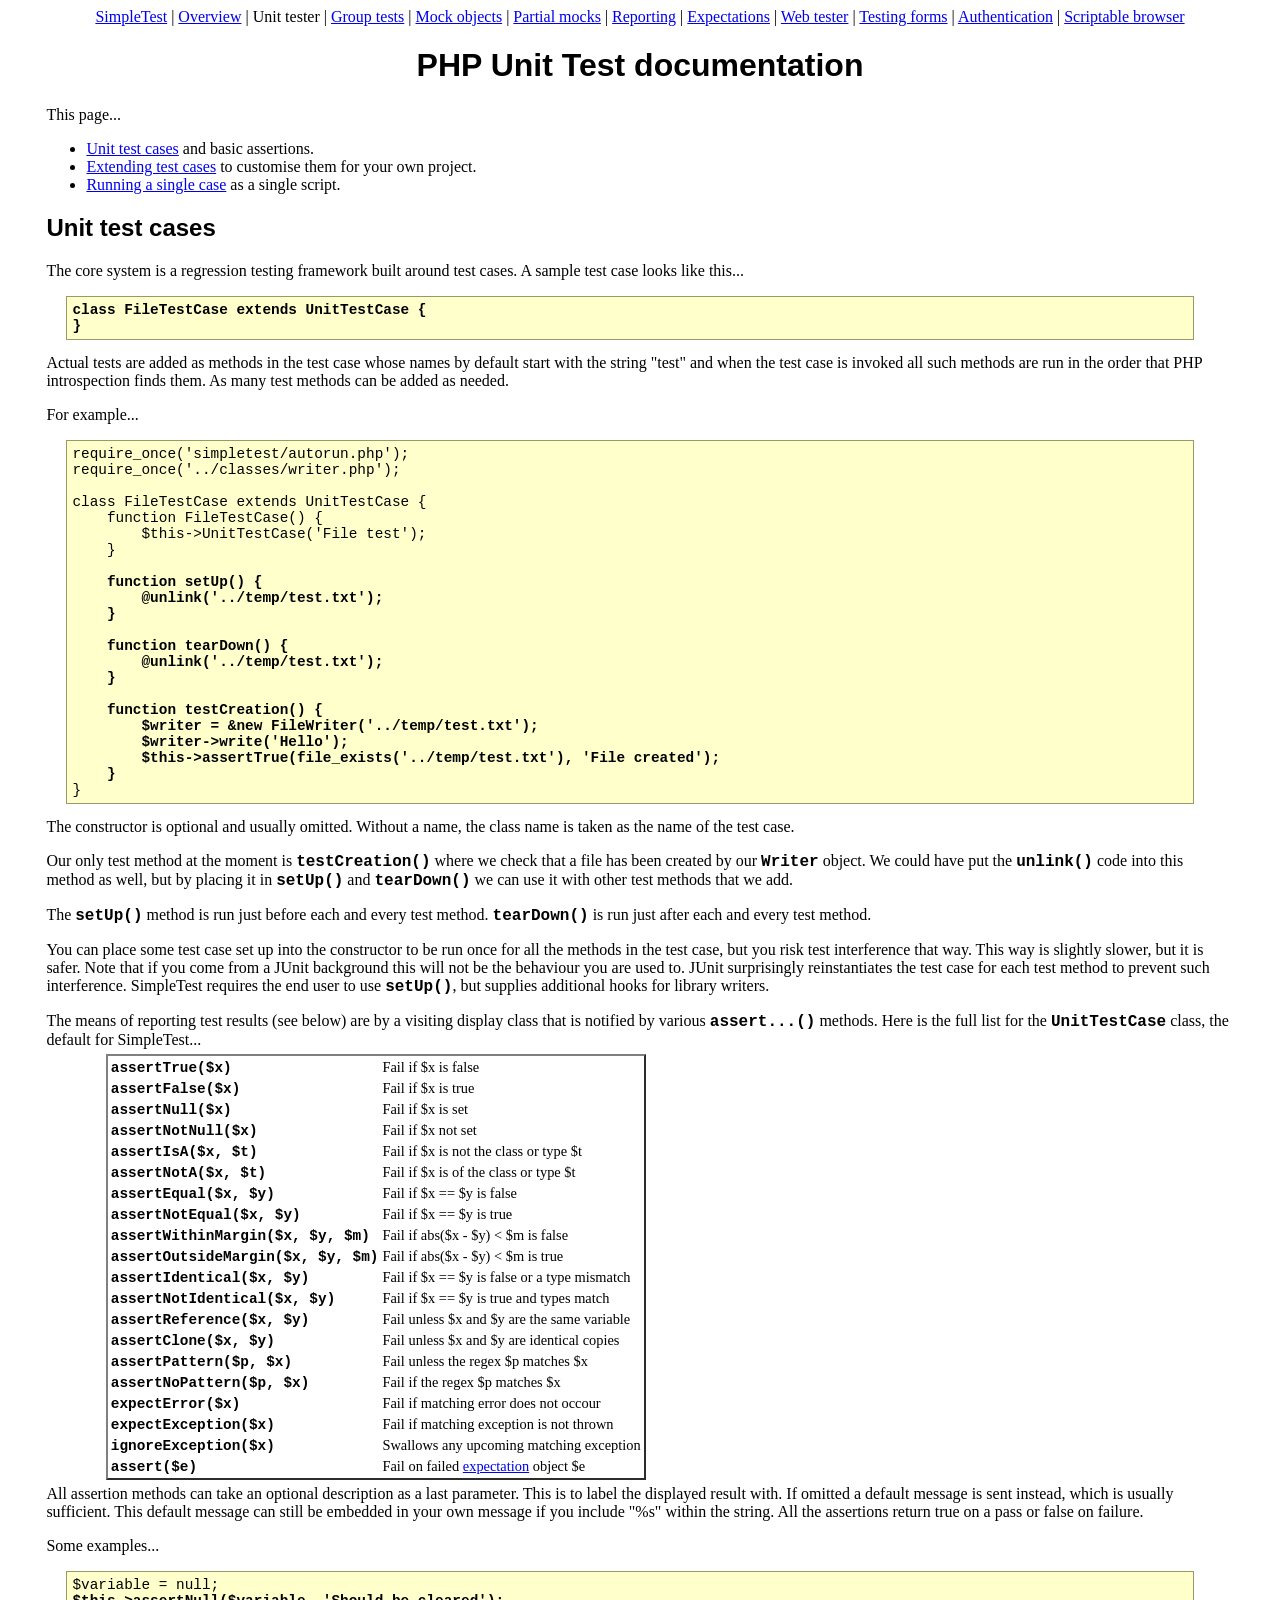
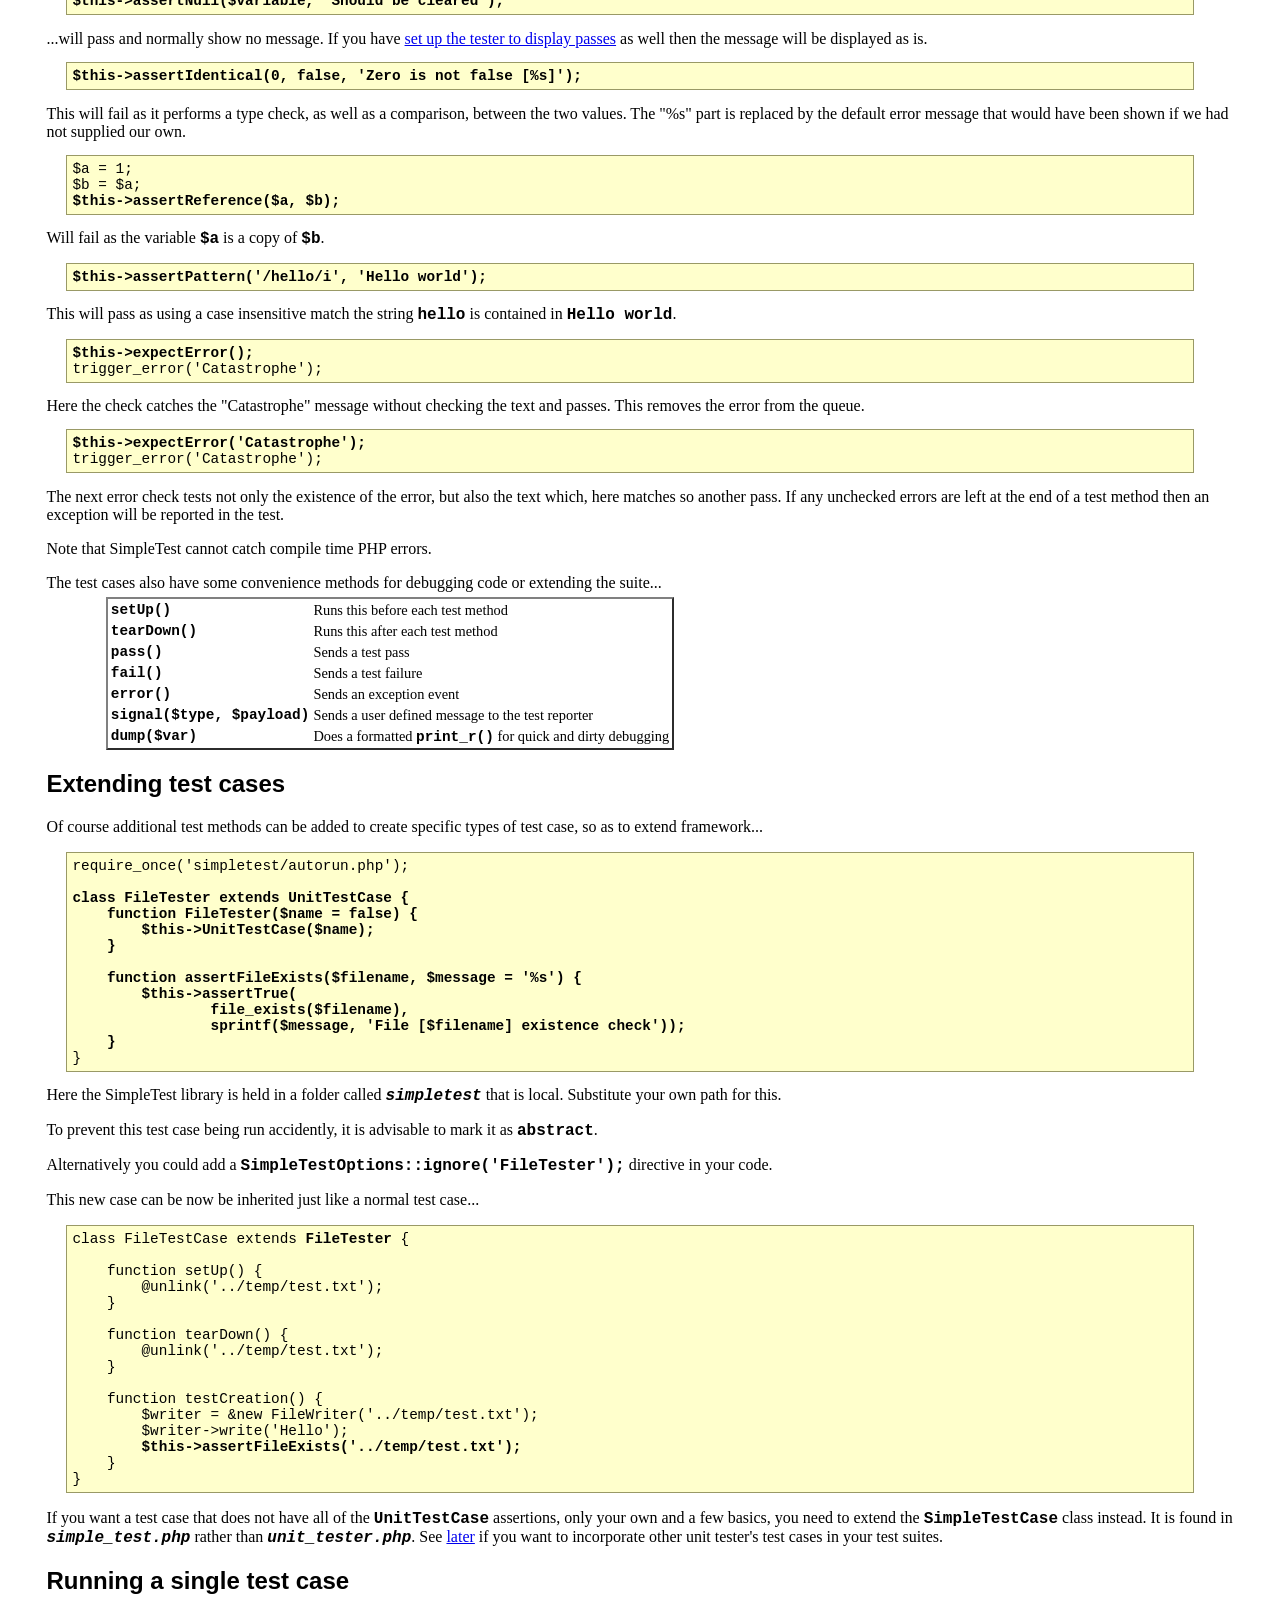
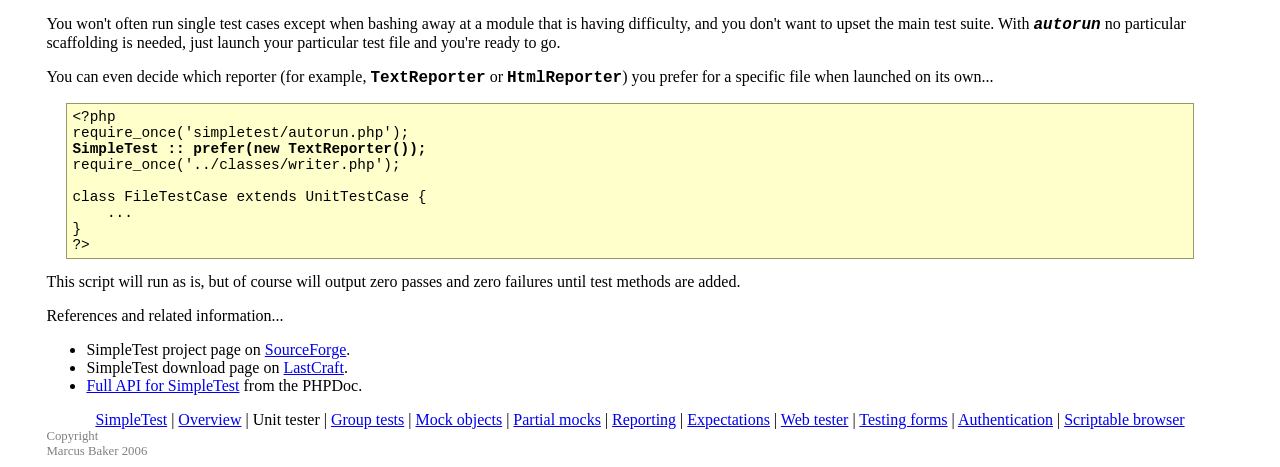
<file: phpdynamic/resources/simpletest/docs/en/unit_test_documentation.html>
<html>
<head>
<meta http-equiv="Content-Type" content="text/html; charset=UTF-8">
<title>SimpleTest for PHP regression test documentation</title>
<link rel="stylesheet" type="text/css" href="docs.css" title="Styles">
</head>
<body>
<div class="menu_back"><div class="menu">
<a href="index.html">SimpleTest</a>
                |
                <a href="overview.html">Overview</a>
                |
                <span class="chosen">Unit tester</span>
                |
                <a href="group_test_documentation.html">Group tests</a>
                |
                <a href="mock_objects_documentation.html">Mock objects</a>
                |
                <a href="partial_mocks_documentation.html">Partial mocks</a>
                |
                <a href="reporter_documentation.html">Reporting</a>
                |
                <a href="expectation_documentation.html">Expectations</a>
                |
                <a href="web_tester_documentation.html">Web tester</a>
                |
                <a href="form_testing_documentation.html">Testing forms</a>
                |
                <a href="authentication_documentation.html">Authentication</a>
                |
                <a href="browser_documentation.html">Scriptable browser</a>
</div></div>
<h1>PHP Unit Test documentation</h1>
        This page...
        <ul>
<li>
            <a href="#unit">Unit test cases</a> and basic assertions.
        </li>
<li>
            <a href="#extending_unit">Extending test cases</a> to
            customise them for your own project.
        </li>
<li>
            <a href="#running_unit">Running a single case</a> as
            a single script.
        </li>
</ul>
<div class="content">
        <h2>
<a class="target" name="unit"></a>Unit test cases</h2>
            <p>
                The core system is a regression testing framework built around
                test cases.
                A sample test case looks like this...
<pre>
<strong>class FileTestCase extends UnitTestCase {
}</strong>
</pre>
                Actual tests are added as methods in the test case whose names
                by default start with the string "test" and
                when the test case is invoked all such methods are run in
                the order that PHP introspection finds them.
                As many test methods can be added as needed.
            </p>
            <p>
                For example...
<pre>
require_once('simpletest/autorun.php');
require_once('../classes/writer.php');

class FileTestCase extends UnitTestCase {
    function FileTestCase() {
        $this-&gt;UnitTestCase('File test');
    }<strong>

    function setUp() {
        @unlink('../temp/test.txt');
    }

    function tearDown() {
        @unlink('../temp/test.txt');
    }

    function testCreation() {
        $writer = &amp;new FileWriter('../temp/test.txt');
        $writer-&gt;write('Hello');
        $this-&gt;assertTrue(file_exists('../temp/test.txt'), 'File created');
    }</strong>
}
</pre>
                The constructor is optional and usually omitted.
                Without a name, the class name is taken as the name of the test case.
            </p>
            <p>
                Our only test method at the moment is <span class="new_code">testCreation()</span>
                where we check that a file has been created by our
                <span class="new_code">Writer</span> object.
                We could have put the <span class="new_code">unlink()</span>
                code into this method as well, but by placing it in
                <span class="new_code">setUp()</span> and
                <span class="new_code">tearDown()</span> we can use it with
                other test methods that we add.
            </p>
            <p>
                The <span class="new_code">setUp()</span> method is run
                just before each and every test method.
                <span class="new_code">tearDown()</span> is run just after
                each and every test method.
            </p>
            <p>
                You can place some test case set up into the constructor to
                be run once for all the methods in the test case, but
                you risk test interference that way.
                This way is slightly slower, but it is safer.
                Note that if you come from a JUnit background this will not
                be the behaviour you are used to.
                JUnit surprisingly reinstantiates the test case for each test
                method to prevent such interference.
                SimpleTest requires the end user to use <span class="new_code">setUp()</span>, but
                supplies additional hooks for library writers.
            </p>
            <p>
                The means of reporting test results (see below) are by a
                visiting display class
                that is notified by various <span class="new_code">assert...()</span>
                methods.
                Here is the full list for the <span class="new_code">UnitTestCase</span>
                class, the default for SimpleTest...
                <table><tbody>
                    <tr>
<td><span class="new_code">assertTrue($x)</span></td>
<td>Fail if $x is false</td>
</tr>
                    <tr>
<td><span class="new_code">assertFalse($x)</span></td>
<td>Fail if $x is true</td>
</tr>
                    <tr>
<td><span class="new_code">assertNull($x)</span></td>
<td>Fail if $x is set</td>
</tr>
                    <tr>
<td><span class="new_code">assertNotNull($x)</span></td>
<td>Fail if $x not set</td>
</tr>
                    <tr>
<td><span class="new_code">assertIsA($x, $t)</span></td>
<td>Fail if $x is not the class or type $t</td>
</tr>
                    <tr>
<td><span class="new_code">assertNotA($x, $t)</span></td>
<td>Fail if $x is of the class or type $t</td>
</tr>
                    <tr>
<td><span class="new_code">assertEqual($x, $y)</span></td>
<td>Fail if $x == $y is false</td>
</tr>
                    <tr>
<td><span class="new_code">assertNotEqual($x, $y)</span></td>
<td>Fail if $x == $y is true</td>
</tr>
                    <tr>
<td><span class="new_code">assertWithinMargin($x, $y, $m)</span></td>
<td>Fail if abs($x - $y) &lt; $m is false</td>
</tr>
                    <tr>
<td><span class="new_code">assertOutsideMargin($x, $y, $m)</span></td>
<td>Fail if abs($x - $y) &lt; $m is true</td>
</tr>
                    <tr>
<td><span class="new_code">assertIdentical($x, $y)</span></td>
<td>Fail if $x == $y is false or a type mismatch</td>
</tr>
                    <tr>
<td><span class="new_code">assertNotIdentical($x, $y)</span></td>
<td>Fail if $x == $y is true and types match</td>
</tr>
                    <tr>
<td><span class="new_code">assertReference($x, $y)</span></td>
<td>Fail unless $x and $y are the same variable</td>
</tr>
                    <tr>
<td><span class="new_code">assertClone($x, $y)</span></td>
<td>Fail unless $x and $y are identical copies</td>
</tr>
                    <tr>
<td><span class="new_code">assertPattern($p, $x)</span></td>
<td>Fail unless the regex $p matches $x</td>
</tr>
                    <tr>
<td><span class="new_code">assertNoPattern($p, $x)</span></td>
<td>Fail if the regex $p matches $x</td>
</tr>
                    <tr>
<td><span class="new_code">expectError($x)</span></td>
<td>Fail if matching error does not occour</td>
</tr>
                    <tr>
<td><span class="new_code">expectException($x)</span></td>
<td>Fail if matching exception is not thrown</td>
</tr>
                    <tr>
<td><span class="new_code">ignoreException($x)</span></td>
<td>Swallows any upcoming matching exception</td>
</tr>
                    <tr>
<td><span class="new_code">assert($e)</span></td>
<td>Fail on failed <a href="expectation_documentation.html">expectation</a> object $e</td>
</tr>
                </tbody></table>
                All assertion methods can take an optional description as a
                last parameter.
                This is to label the displayed result with.
                If omitted a default message is sent instead, which is usually
                sufficient.
                This default message can still be embedded in your own message
                if you include "%s" within the string.
                All the assertions return true on a pass or false on failure.
            </p>
            <p>
                Some examples...
<pre>
$variable = null;
<strong>$this-&gt;assertNull($variable, 'Should be cleared');</strong>
</pre>
                ...will pass and normally show no message.
                If you have
                <a href="http://www.lastcraft.com/display_subclass_tutorial.php">set up the tester to display passes</a>
                as well then the message will be displayed as is.
<pre>
<strong>$this-&gt;assertIdentical(0, false, 'Zero is not false [%s]');</strong>
</pre>
                This will fail as it performs a type
                check, as well as a comparison, between the two values.
                The "%s" part is replaced by the default
                error message that would have been shown if we had not
                supplied our own.
<pre>
$a = 1;
$b = $a;
<strong>$this-&gt;assertReference($a, $b);</strong>
</pre>
                Will fail as the variable <span class="new_code">$a</span> is a copy of <span class="new_code">$b</span>.
<pre>
<strong>$this-&gt;assertPattern('/hello/i', 'Hello world');</strong>
</pre>
                This will pass as using a case insensitive match the string
                <span class="new_code">hello</span> is contained in <span class="new_code">Hello world</span>.
<pre>
<strong>$this-&gt;expectError();</strong>
trigger_error('Catastrophe');
</pre>
                Here the check catches the "Catastrophe"
                message without checking the text and passes.
                This removes the error from the queue.
<pre>
<strong>$this-&gt;expectError('Catastrophe');</strong>
trigger_error('Catastrophe');
</pre>
                The next error check tests not only the existence of the error,
                but also the text which, here matches so another pass.
                If any unchecked errors are left at the end of a test method then
                an exception will be reported in the test.
            </p>
            <p>
                Note that SimpleTest cannot catch compile time PHP errors.
            </p>
            <p>
                The test cases also have some convenience methods for debugging
                code or extending the suite...
                <table><tbody>
                    <tr>
<td><span class="new_code">setUp()</span></td>
<td>Runs this before each test method</td>
</tr>
                    <tr>
<td><span class="new_code">tearDown()</span></td>
<td>Runs this after each test method</td>
</tr>
                    <tr>
<td><span class="new_code">pass()</span></td>
<td>Sends a test pass</td>
</tr>
                    <tr>
<td><span class="new_code">fail()</span></td>
<td>Sends a test failure</td>
</tr>
                    <tr>
<td><span class="new_code">error()</span></td>
<td>Sends an exception event</td>
</tr>
                    <tr>
<td><span class="new_code">signal($type, $payload)</span></td>
<td>Sends a user defined message to the test reporter</td>
</tr>
                    <tr>
<td><span class="new_code">dump($var)</span></td>
<td>Does a formatted <span class="new_code">print_r()</span> for quick and dirty debugging</td>
</tr>
                </tbody></table>
            </p>
        
        <h2>
<a class="target" name="extending_unit"></a>Extending test cases</h2>
            <p>
                Of course additional test methods can be added to create
                specific types of test case, so as to extend framework...
<pre>
require_once('simpletest/autorun.php');
<strong>
class FileTester extends UnitTestCase {
    function FileTester($name = false) {
        $this-&gt;UnitTestCase($name);
    }

    function assertFileExists($filename, $message = '%s') {
        $this-&gt;assertTrue(
                file_exists($filename),
                sprintf($message, 'File [$filename] existence check'));
    }</strong>
}
</pre>
                Here the SimpleTest library is held in a folder called
                <em>simpletest</em> that is local.
                Substitute your own path for this.
            </p>
            <p>
                To prevent this test case being run accidently, it is
                advisable to mark it as <span class="new_code">abstract</span>.
            </p>
            <p>
                Alternatively you could add a
                <span class="new_code">SimpleTestOptions::ignore('FileTester');</span>
                directive in your code.
            </p>
            <p>
                This new case can be now be inherited just like
                a normal test case...
<pre>
class FileTestCase extends <strong>FileTester</strong> {

    function setUp() {
        @unlink('../temp/test.txt');
    }

    function tearDown() {
        @unlink('../temp/test.txt');
    }

    function testCreation() {
        $writer = &amp;new FileWriter('../temp/test.txt');
        $writer-&gt;write('Hello');<strong>
        $this-&gt;assertFileExists('../temp/test.txt');</strong>
    }
}
</pre>
            </p>
            <p>
                If you want a test case that does not have all of the
                <span class="new_code">UnitTestCase</span> assertions,
                only your own and a few basics,
                you need to extend the <span class="new_code">SimpleTestCase</span>
                class instead.
                It is found in <em>simple_test.php</em> rather than
                <em>unit_tester.php</em>.
                See <a href="group_test_documentation.html">later</a> if you
                want to incorporate other unit tester's
                test cases in your test suites.
            </p>
        
        <h2>
<a class="target" name="running_unit"></a>Running a single test case</h2>
            <p>
                You won't often run single test cases except when bashing
                away at a module that is having difficulty, and you don't
                want to upset the main test suite.
                With <em>autorun</em> no particular scaffolding is needed,
                just launch your particular test file and you're ready to go.
            </p>
            <p>
                You can even decide which reporter (for example,
                <span class="new_code">TextReporter</span> or <span class="new_code">HtmlReporter</span>)
                you prefer for a specific file when launched on its own...
<pre>
&lt;?php
require_once('simpletest/autorun.php');<strong>
SimpleTest :: prefer(new TextReporter());</strong>
require_once('../classes/writer.php');

class FileTestCase extends UnitTestCase {
    ...
}
?&gt;
</pre>
                This script will run as is, but of course will output zero passes
                and zero failures until test methods are added.
            </p>
        
    </div>
        References and related information...
        <ul>
<li>
            SimpleTest project page on <a href="http://sourceforge.net/projects/simpletest/">SourceForge</a>.
        </li>
<li>
            SimpleTest download page on <a href="http://www.lastcraft.com/simple_test.php">LastCraft</a>.
        </li>
<li>
            <a href="http://simpletest.org/api/">Full API for SimpleTest</a>
            from the PHPDoc.
        </li>
</ul>
<div class="menu_back"><div class="menu">
<a href="index.html">SimpleTest</a>
                |
                <a href="overview.html">Overview</a>
                |
                <span class="chosen">Unit tester</span>
                |
                <a href="group_test_documentation.html">Group tests</a>
                |
                <a href="mock_objects_documentation.html">Mock objects</a>
                |
                <a href="partial_mocks_documentation.html">Partial mocks</a>
                |
                <a href="reporter_documentation.html">Reporting</a>
                |
                <a href="expectation_documentation.html">Expectations</a>
                |
                <a href="web_tester_documentation.html">Web tester</a>
                |
                <a href="form_testing_documentation.html">Testing forms</a>
                |
                <a href="authentication_documentation.html">Authentication</a>
                |
                <a href="browser_documentation.html">Scriptable browser</a>
</div></div>
<div class="copyright">
            Copyright<br>Marcus Baker 2006
        </div>
</body>
</html>
</file>
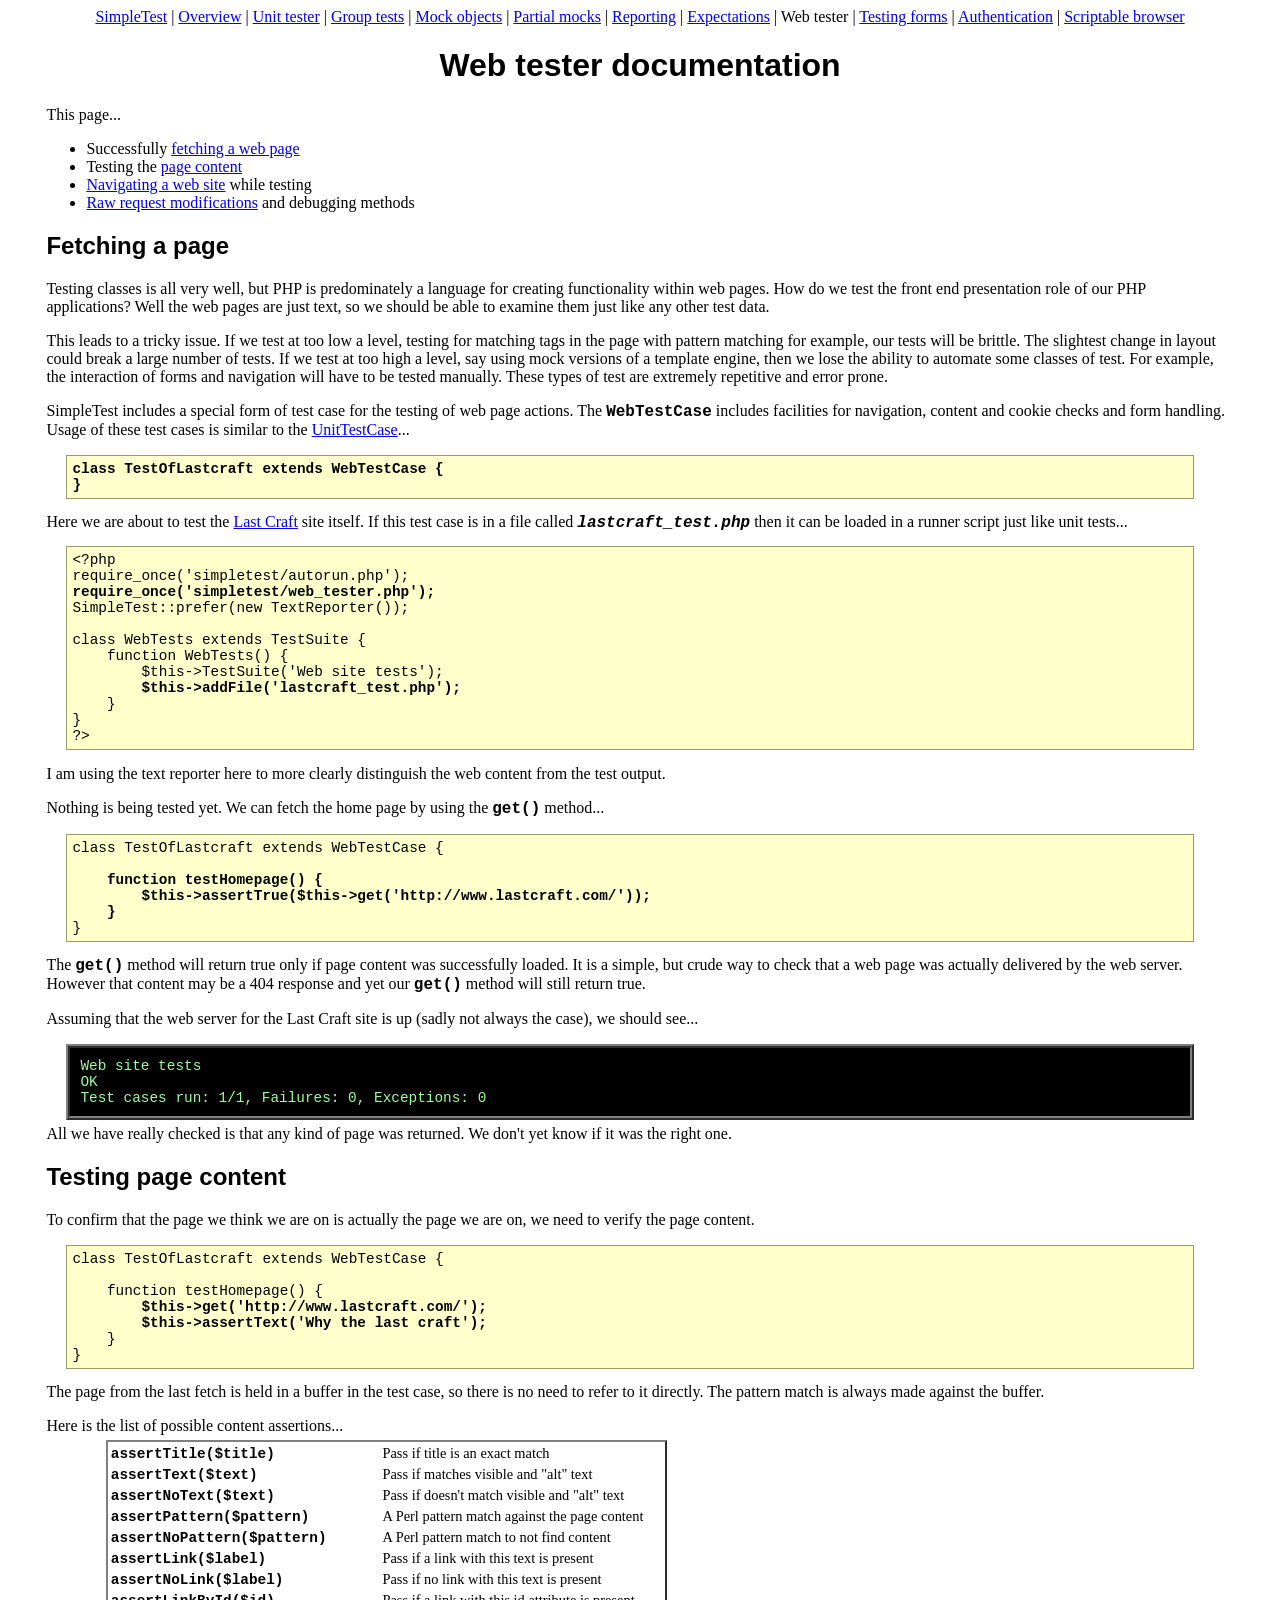
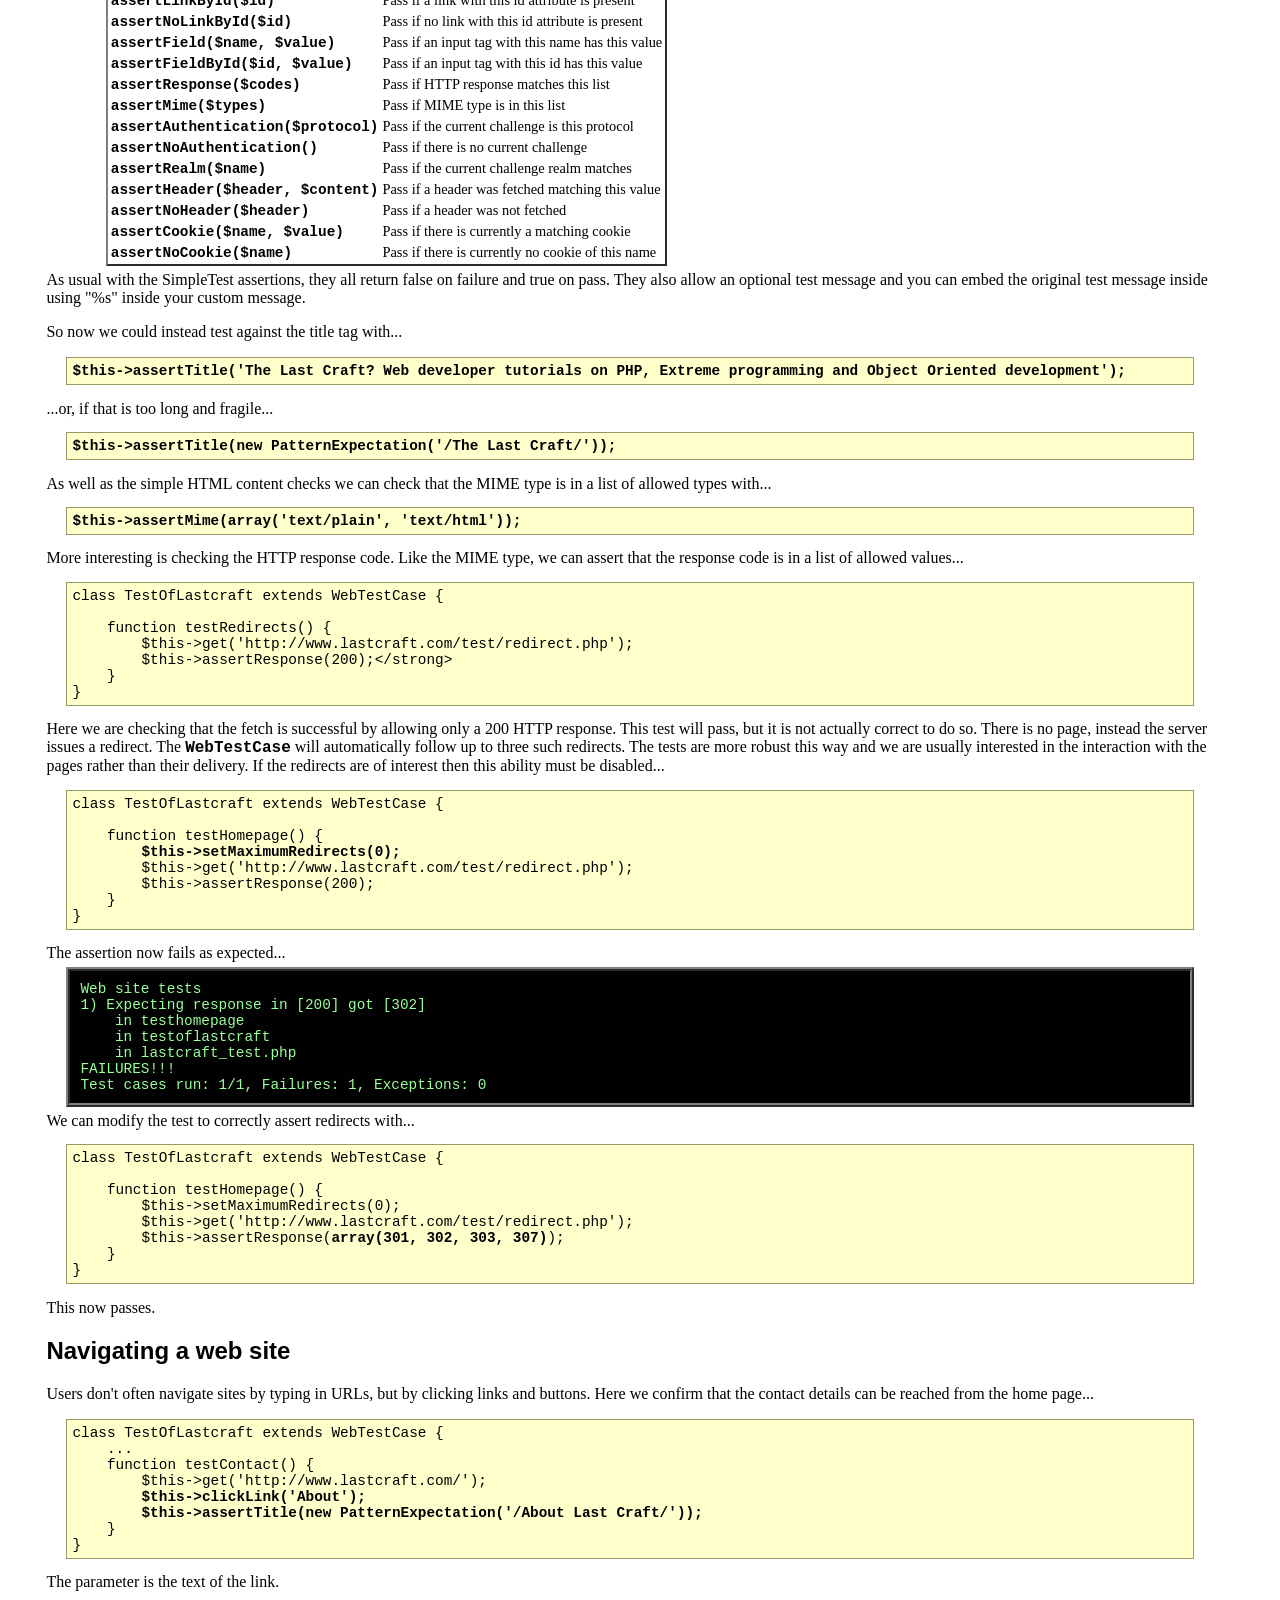
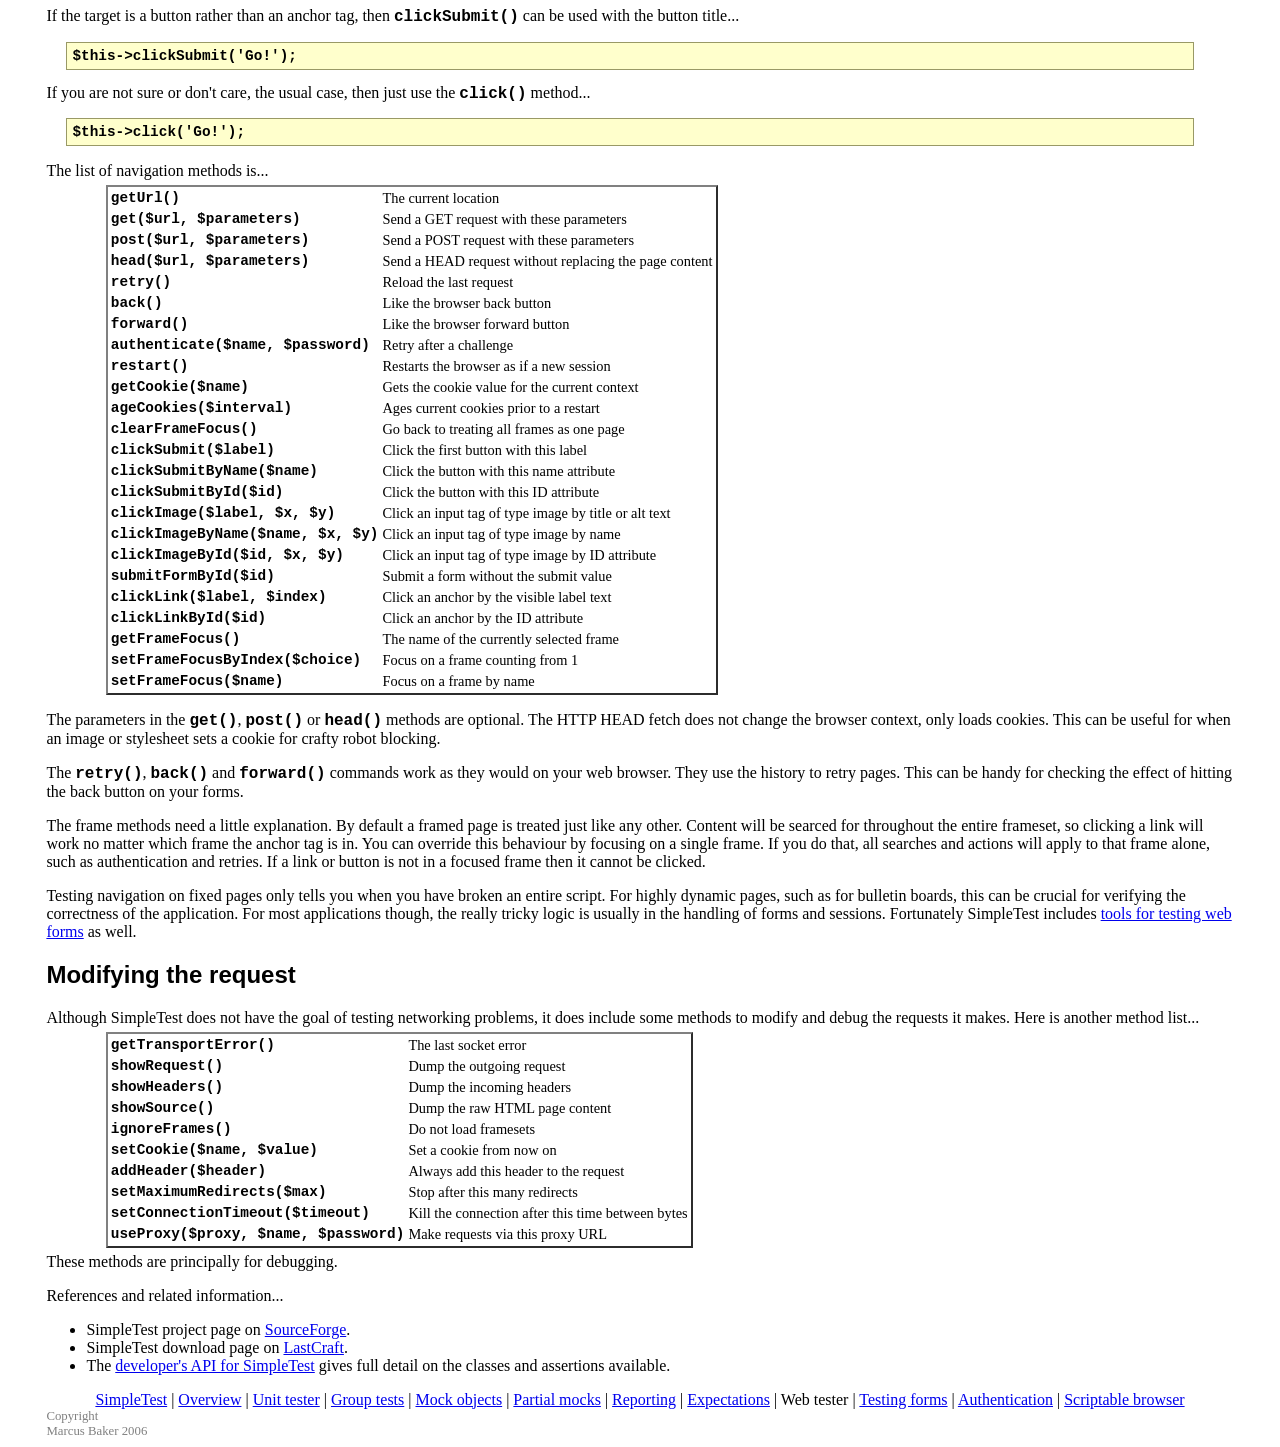
<file: phpdynamic/resources/simpletest/docs/en/web_tester_documentation.html>
<html>
<head>
<meta http-equiv="Content-Type" content="text/html; charset=UTF-8">
<title>SimpleTest for PHP web script testing documentation</title>
<link rel="stylesheet" type="text/css" href="docs.css" title="Styles">
</head>
<body>
<div class="menu_back"><div class="menu">
<a href="index.html">SimpleTest</a>
                |
                <a href="overview.html">Overview</a>
                |
                <a href="unit_test_documentation.html">Unit tester</a>
                |
                <a href="group_test_documentation.html">Group tests</a>
                |
                <a href="mock_objects_documentation.html">Mock objects</a>
                |
                <a href="partial_mocks_documentation.html">Partial mocks</a>
                |
                <a href="reporter_documentation.html">Reporting</a>
                |
                <a href="expectation_documentation.html">Expectations</a>
                |
                <span class="chosen">Web tester</span>
                |
                <a href="form_testing_documentation.html">Testing forms</a>
                |
                <a href="authentication_documentation.html">Authentication</a>
                |
                <a href="browser_documentation.html">Scriptable browser</a>
</div></div>
<h1>Web tester documentation</h1>
        This page...
        <ul>
<li>
            Successfully <a href="#fetch">fetching a web page</a>
        </li>
<li>
            Testing the <a href="#content">page content</a>
        </li>
<li>
            <a href="#navigation">Navigating a web site</a>
            while testing
        </li>
<li>
            <a href="#request">Raw request modifications</a> and debugging methods
        </li>
</ul>
<div class="content">
        <h2>
<a class="target" name="fetch"></a>Fetching a page</h2>
            <p>
                Testing classes is all very well, but PHP is predominately
                a language for creating functionality within web pages.
                How do we test the front end presentation role of our PHP
                applications?
                Well the web pages are just text, so we should be able to
                examine them just like any other test data.
            </p>
            <p>
                This leads to a tricky issue.
                If we test at too low a level, testing for matching tags
                in the page with pattern matching for example, our tests will
                be brittle.
                The slightest change in layout could break a large number of
                tests.
                If we test at too high a level, say using mock versions of a
                template engine, then we lose the ability to automate some classes
                of test.
                For example, the interaction of forms and navigation will
                have to be tested manually.
                These types of test are extremely repetitive and error prone.
            </p>
            <p>
                SimpleTest includes a special form of test case for the testing
                of web page actions.
                The <span class="new_code">WebTestCase</span> includes facilities
                for navigation, content and cookie checks and form handling.
                Usage of these test cases is similar to the
                <a href="unit_tester_documentation.html">UnitTestCase</a>...
<pre>
<strong>class TestOfLastcraft extends WebTestCase {
}</strong>
</pre>
                Here we are about to test the
                <a href="http://www.lastcraft.com/">Last Craft</a> site itself.
                If this test case is in a file called <em>lastcraft_test.php</em>
                then it can be loaded in a runner script just like unit tests...
<pre>
&lt;?php
require_once('simpletest/autorun.php');<strong>
require_once('simpletest/web_tester.php');</strong>
SimpleTest::prefer(new TextReporter());

class WebTests extends TestSuite {
    function WebTests() {
        $this-&gt;TestSuite('Web site tests');<strong>
        $this-&gt;addFile('lastcraft_test.php');</strong>
    }
}
?&gt;
</pre>
                I am using the text reporter here to more clearly
                distinguish the web content from the test output.
            </p>
            <p>
                Nothing is being tested yet.
                We can fetch the home page by using the
                <span class="new_code">get()</span> method...
<pre>
class TestOfLastcraft extends WebTestCase {
    <strong>
    function testHomepage() {
        $this-&gt;assertTrue($this-&gt;get('http://www.lastcraft.com/'));
    }</strong>
}
</pre>
                The <span class="new_code">get()</span> method will
                return true only if page content was successfully
                loaded.
                It is a simple, but crude way to check that a web page
                was actually delivered by the web server.
                However that content may be a 404 response and yet
                our <span class="new_code">get()</span> method will still return true.
            </p>
            <p>
                Assuming that the web server for the Last Craft site is up
                (sadly not always the case), we should see...
<pre class="shell">
Web site tests
OK
Test cases run: 1/1, Failures: 0, Exceptions: 0
</pre>
                All we have really checked is that any kind of page was
                returned.
                We don't yet know if it was the right one.
            </p>
        
        <h2>
<a class="target" name="content"></a>Testing page content</h2>
            <p>
                To confirm that the page we think we are on is actually the
                page we are on, we need to verify the page content.
<pre>
class TestOfLastcraft extends WebTestCase {
    
    function testHomepage() {<strong>
        $this-&gt;get('http://www.lastcraft.com/');
        $this-&gt;assertText('Why the last craft');</strong>
    }
}
</pre>
                The page from the last fetch is held in a buffer in
                the test case, so there is no need to refer to it directly.
                The pattern match is always made against the buffer.
            </p>
            <p>
                Here is the list of possible content assertions...
                <table><tbody>
                    <tr>
<td><span class="new_code">assertTitle($title)</span></td>
<td>Pass if title is an exact match</td>
</tr>
                    <tr>
<td><span class="new_code">assertText($text)</span></td>
<td>Pass if matches visible and "alt" text</td>
</tr>
                    <tr>
<td><span class="new_code">assertNoText($text)</span></td>
<td>Pass if doesn't match visible and "alt" text</td>
</tr>
                    <tr>
<td><span class="new_code">assertPattern($pattern)</span></td>
<td>A Perl pattern match against the page content</td>
</tr>
                    <tr>
<td><span class="new_code">assertNoPattern($pattern)</span></td>
<td>A Perl pattern match to not find content</td>
</tr>
                    <tr>
<td><span class="new_code">assertLink($label)</span></td>
<td>Pass if a link with this text is present</td>
</tr>
                    <tr>
<td><span class="new_code">assertNoLink($label)</span></td>
<td>Pass if no link with this text is present</td>
</tr>
                    <tr>
<td><span class="new_code">assertLinkById($id)</span></td>
<td>Pass if a link with this id attribute is present</td>
</tr>
                    <tr>
<td><span class="new_code">assertNoLinkById($id)</span></td>
<td>Pass if no link with this id attribute is present</td>
</tr>
                    <tr>
<td><span class="new_code">assertField($name, $value)</span></td>
<td>Pass if an input tag with this name has this value</td>
</tr>
                    <tr>
<td><span class="new_code">assertFieldById($id, $value)</span></td>
<td>Pass if an input tag with this id has this value</td>
</tr>
                    <tr>
<td><span class="new_code">assertResponse($codes)</span></td>
<td>Pass if HTTP response matches this list</td>
</tr>
                    <tr>
<td><span class="new_code">assertMime($types)</span></td>
<td>Pass if MIME type is in this list</td>
</tr>
                    <tr>
<td><span class="new_code">assertAuthentication($protocol)</span></td>
<td>Pass if the current challenge is this protocol</td>
</tr>
                    <tr>
<td><span class="new_code">assertNoAuthentication()</span></td>
<td>Pass if there is no current challenge</td>
</tr>
                    <tr>
<td><span class="new_code">assertRealm($name)</span></td>
<td>Pass if the current challenge realm matches</td>
</tr>
                    <tr>
<td><span class="new_code">assertHeader($header, $content)</span></td>
<td>Pass if a header was fetched matching this value</td>
</tr>
                    <tr>
<td><span class="new_code">assertNoHeader($header)</span></td>
<td>Pass if a header was not fetched</td>
</tr>
                    <tr>
<td><span class="new_code">assertCookie($name, $value)</span></td>
<td>Pass if there is currently a matching cookie</td>
</tr>
                    <tr>
<td><span class="new_code">assertNoCookie($name)</span></td>
<td>Pass if there is currently no cookie of this name</td>
</tr>
                </tbody></table>
                As usual with the SimpleTest assertions, they all return
                false on failure and true on pass.
                They also allow an optional test message and you can embed
                the original test message inside using "%s" inside
                your custom message.
            </p>
            <p>
                So now we could instead test against the title tag with...
<pre>
<strong>$this-&gt;assertTitle('The Last Craft? Web developer tutorials on PHP, Extreme programming and Object Oriented development');</strong>
</pre>
                ...or, if that is too long and fragile...
<pre>
<strong>$this-&gt;assertTitle(new PatternExpectation('/The Last Craft/'));</strong>
</pre>
                As well as the simple HTML content checks we can check
                that the MIME type is in a list of allowed types with...
<pre>
<strong>$this-&gt;assertMime(array('text/plain', 'text/html'));</strong>
</pre>
                More interesting is checking the HTTP response code.
                Like the MIME type, we can assert that the response code
                is in a list of allowed values...
<pre>
class TestOfLastcraft extends WebTestCase {
    
    function testRedirects() {
        $this-&gt;get('http://www.lastcraft.com/test/redirect.php');
        $this-&gt;assertResponse(200);&lt;/strong&gt;
    }
}
</pre>
                Here we are checking that the fetch is successful by
                allowing only a 200 HTTP response.
                This test will pass, but it is not actually correct to do so.
                There is no page, instead the server issues a redirect.
                The <span class="new_code">WebTestCase</span> will
                automatically follow up to three such redirects.
                The tests are more robust this way and we are usually
                interested in the interaction with the pages rather
                than their delivery.
                If the redirects are of interest then this ability must
                be disabled...
<pre>
class TestOfLastcraft extends WebTestCase {
    
    function testHomepage() {<strong>
        $this-&gt;setMaximumRedirects(0);</strong>
        $this-&gt;get('http://www.lastcraft.com/test/redirect.php');
        $this-&gt;assertResponse(200);
    }
}
</pre>
                The assertion now fails as expected...
<pre class="shell">
Web site tests
1) Expecting response in [200] got [302]
    in testhomepage
    in testoflastcraft
    in lastcraft_test.php
FAILURES!!!
Test cases run: 1/1, Failures: 1, Exceptions: 0
</pre>
                We can modify the test to correctly assert redirects with...
<pre>
class TestOfLastcraft extends WebTestCase {
    
    function testHomepage() {
        $this-&gt;setMaximumRedirects(0);
        $this-&gt;get('http://www.lastcraft.com/test/redirect.php');
        $this-&gt;assertResponse(<strong>array(301, 302, 303, 307)</strong>);
    }
}
</pre>
                This now passes.
            </p>
        
        <h2>
<a class="target" name="navigation"></a>Navigating a web site</h2>
            <p>
                Users don't often navigate sites by typing in URLs, but by
                clicking links and buttons.
                Here we confirm that the contact details can be reached
                from the home page...
<pre>
class TestOfLastcraft extends WebTestCase {
    ...
    function testContact() {
        $this-&gt;get('http://www.lastcraft.com/');<strong>
        $this-&gt;clickLink('About');
        $this-&gt;assertTitle(new PatternExpectation('/About Last Craft/'));</strong>
    }
}
</pre>
                The parameter is the text of the link.
            </p>
            <p>
                If the target is a button rather than an anchor tag, then
                <span class="new_code">clickSubmit()</span> can be used
                with the button title...
<pre>
<strong>$this-&gt;clickSubmit('Go!');</strong>
</pre>
                If you are not sure or don't care, the usual case, then just
                use the <span class="new_code">click()</span> method...
<pre>
<strong>$this-&gt;click('Go!');</strong>
</pre>
            </p>
            <p>
                The list of navigation methods is...
                <table><tbody>
                    <tr>
<td><span class="new_code">getUrl()</span></td>
<td>The current location</td>
</tr>
                    <tr>
<td><span class="new_code">get($url, $parameters)</span></td>
<td>Send a GET request with these parameters</td>
</tr>
                    <tr>
<td><span class="new_code">post($url, $parameters)</span></td>
<td>Send a POST request with these parameters</td>
</tr>
                    <tr>
<td><span class="new_code">head($url, $parameters)</span></td>
<td>Send a HEAD request without replacing the page content</td>
</tr>
                    <tr>
<td><span class="new_code">retry()</span></td>
<td>Reload the last request</td>
</tr>
                    <tr>
<td><span class="new_code">back()</span></td>
<td>Like the browser back button</td>
</tr>
                    <tr>
<td><span class="new_code">forward()</span></td>
<td>Like the browser forward button</td>
</tr>
                    <tr>
<td><span class="new_code">authenticate($name, $password)</span></td>
<td>Retry after a challenge</td>
</tr>
                    <tr>
<td><span class="new_code">restart()</span></td>
<td>Restarts the browser as if a new session</td>
</tr>
                    <tr>
<td><span class="new_code">getCookie($name)</span></td>
<td>Gets the cookie value for the current context</td>
</tr>
                    <tr>
<td><span class="new_code">ageCookies($interval)</span></td>
<td>Ages current cookies prior to a restart</td>
</tr>
                    <tr>
<td><span class="new_code">clearFrameFocus()</span></td>
<td>Go back to treating all frames as one page</td>
</tr>
                    <tr>
<td><span class="new_code">clickSubmit($label)</span></td>
<td>Click the first button with this label</td>
</tr>
                    <tr>
<td><span class="new_code">clickSubmitByName($name)</span></td>
<td>Click the button with this name attribute</td>
</tr>
                    <tr>
<td><span class="new_code">clickSubmitById($id)</span></td>
<td>Click the button with this ID attribute</td>
</tr>
                    <tr>
<td><span class="new_code">clickImage($label, $x, $y)</span></td>
<td>Click an input tag of type image by title or alt text</td>
</tr>
                    <tr>
<td><span class="new_code">clickImageByName($name, $x, $y)</span></td>
<td>Click an input tag of type image by name</td>
</tr>
                    <tr>
<td><span class="new_code">clickImageById($id, $x, $y)</span></td>
<td>Click an input tag of type image by ID attribute</td>
</tr>
                    <tr>
<td><span class="new_code">submitFormById($id)</span></td>
<td>Submit a form without the submit value</td>
</tr>
                    <tr>
<td><span class="new_code">clickLink($label, $index)</span></td>
<td>Click an anchor by the visible label text</td>
</tr>
                    <tr>
<td><span class="new_code">clickLinkById($id)</span></td>
<td>Click an anchor by the ID attribute</td>
</tr>
                    <tr>
<td><span class="new_code">getFrameFocus()</span></td>
<td>The name of the currently selected frame</td>
</tr>
                    <tr>
<td><span class="new_code">setFrameFocusByIndex($choice)</span></td>
<td>Focus on a frame counting from 1</td>
</tr>
                    <tr>
<td><span class="new_code">setFrameFocus($name)</span></td>
<td>Focus on a frame by name</td>
</tr>
                </tbody></table>
            </p>
            <p>
                The parameters in the <span class="new_code">get()</span>, <span class="new_code">post()</span> or
                <span class="new_code">head()</span> methods are optional.
                The HTTP HEAD fetch does not change the browser context, only loads
                cookies.
                This can be useful for when an image or stylesheet sets a cookie
                for crafty robot blocking.
            </p>
            <p>
                The <span class="new_code">retry()</span>, <span class="new_code">back()</span> and
                <span class="new_code">forward()</span> commands work as they would on
                your web browser.
                They use the history to retry pages.
                This can be handy for checking the effect of hitting the
                back button on your forms.
            </p>
            <p>
                The frame methods need a little explanation.
                By default a framed page is treated just like any other.
                Content will be searced for throughout the entire frameset,
                so clicking a link will work no matter which frame
                the anchor tag is in.
                You can override this behaviour by focusing on a single
                frame.
                If you do that, all searches and actions will apply to that
                frame alone, such as authentication and retries.
                If a link or button is not in a focused frame then it cannot
                be clicked.
            </p>
            <p>
                Testing navigation on fixed pages only tells you when you
                have broken an entire script.
                For highly dynamic pages, such as for bulletin boards, this can
                be crucial for verifying the correctness of the application.
                For most applications though, the really tricky logic is usually in
                the handling of forms and sessions.
                Fortunately SimpleTest includes
                <a href="form_testing_documentation.html">tools for testing web forms</a>
                as well.
            </p>
        
        <h2>
<a class="target" name="request"></a>Modifying the request</h2>
            <p>
                Although SimpleTest does not have the goal of testing networking
                problems, it does include some methods to modify and debug
                the requests it makes.
                Here is another method list...
                <table><tbody>
                    <tr>
<td><span class="new_code">getTransportError()</span></td>
<td>The last socket error</td>
</tr>
                    <tr>
<td><span class="new_code">showRequest()</span></td>
<td>Dump the outgoing request</td>
</tr>
                    <tr>
<td><span class="new_code">showHeaders()</span></td>
<td>Dump the incoming headers</td>
</tr>
                    <tr>
<td><span class="new_code">showSource()</span></td>
<td>Dump the raw HTML page content</td>
</tr>
                    <tr>
<td><span class="new_code">ignoreFrames()</span></td>
<td>Do not load framesets</td>
</tr>
                    <tr>
<td><span class="new_code">setCookie($name, $value)</span></td>
<td>Set a cookie from now on</td>
</tr>
                    <tr>
<td><span class="new_code">addHeader($header)</span></td>
<td>Always add this header to the request</td>
</tr>
                    <tr>
<td><span class="new_code">setMaximumRedirects($max)</span></td>
<td>Stop after this many redirects</td>
</tr>
                    <tr>
<td><span class="new_code">setConnectionTimeout($timeout)</span></td>
<td>Kill the connection after this time between bytes</td>
</tr>
                    <tr>
<td><span class="new_code">useProxy($proxy, $name, $password)</span></td>
<td>Make requests via this proxy URL</td>
</tr>
                </tbody></table>
                These methods are principally for debugging.
            </p>
        
    </div>
        References and related information...
        <ul>
<li>
            SimpleTest project page on <a href="http://sourceforge.net/projects/simpletest/">SourceForge</a>.
        </li>
<li>
            SimpleTest download page on <a href="http://www.lastcraft.com/simple_test.php">LastCraft</a>.
        </li>
<li>
            The <a href="http://simpletest.org/api/">developer's API for SimpleTest</a>
            gives full detail on the classes and assertions available.
        </li>
</ul>
<div class="menu_back"><div class="menu">
<a href="index.html">SimpleTest</a>
                |
                <a href="overview.html">Overview</a>
                |
                <a href="unit_test_documentation.html">Unit tester</a>
                |
                <a href="group_test_documentation.html">Group tests</a>
                |
                <a href="mock_objects_documentation.html">Mock objects</a>
                |
                <a href="partial_mocks_documentation.html">Partial mocks</a>
                |
                <a href="reporter_documentation.html">Reporting</a>
                |
                <a href="expectation_documentation.html">Expectations</a>
                |
                <span class="chosen">Web tester</span>
                |
                <a href="form_testing_documentation.html">Testing forms</a>
                |
                <a href="authentication_documentation.html">Authentication</a>
                |
                <a href="browser_documentation.html">Scriptable browser</a>
</div></div>
<div class="copyright">
            Copyright<br>Marcus Baker 2006
        </div>
</body>
</html>
</file>
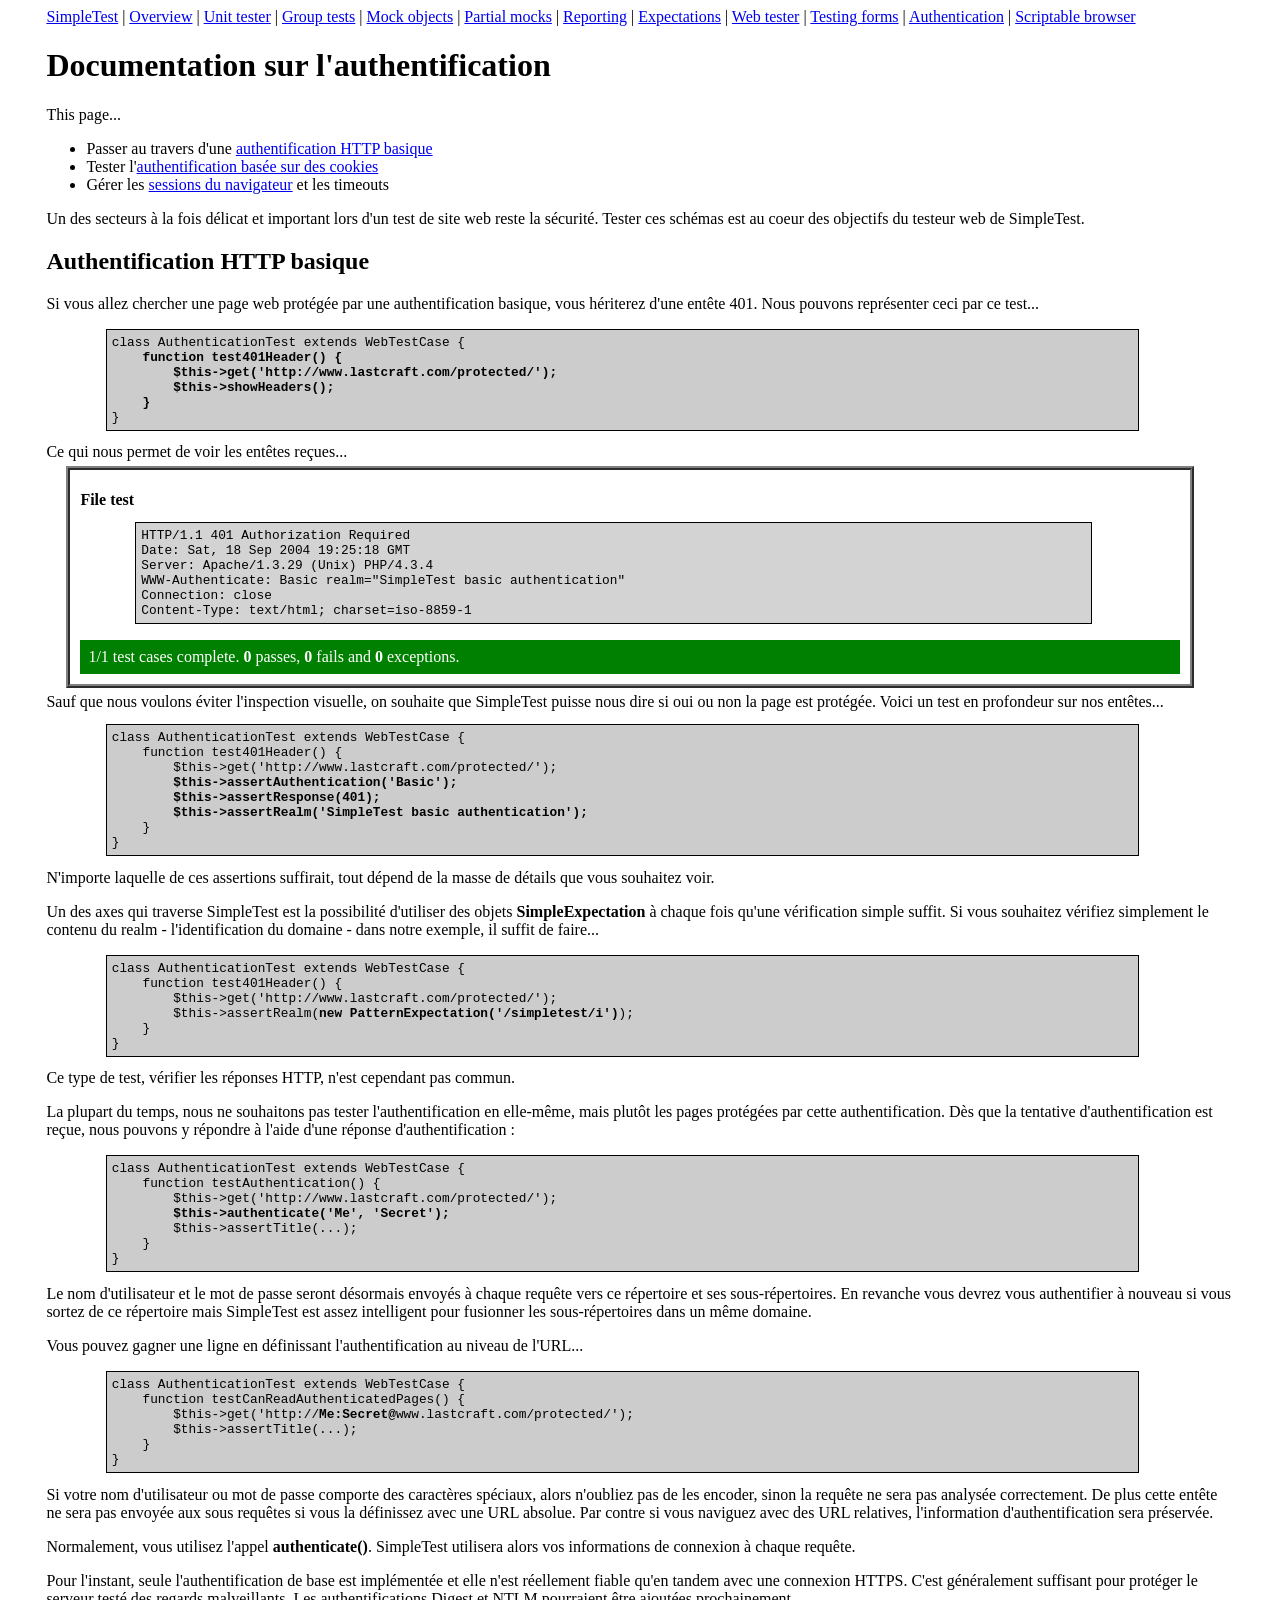
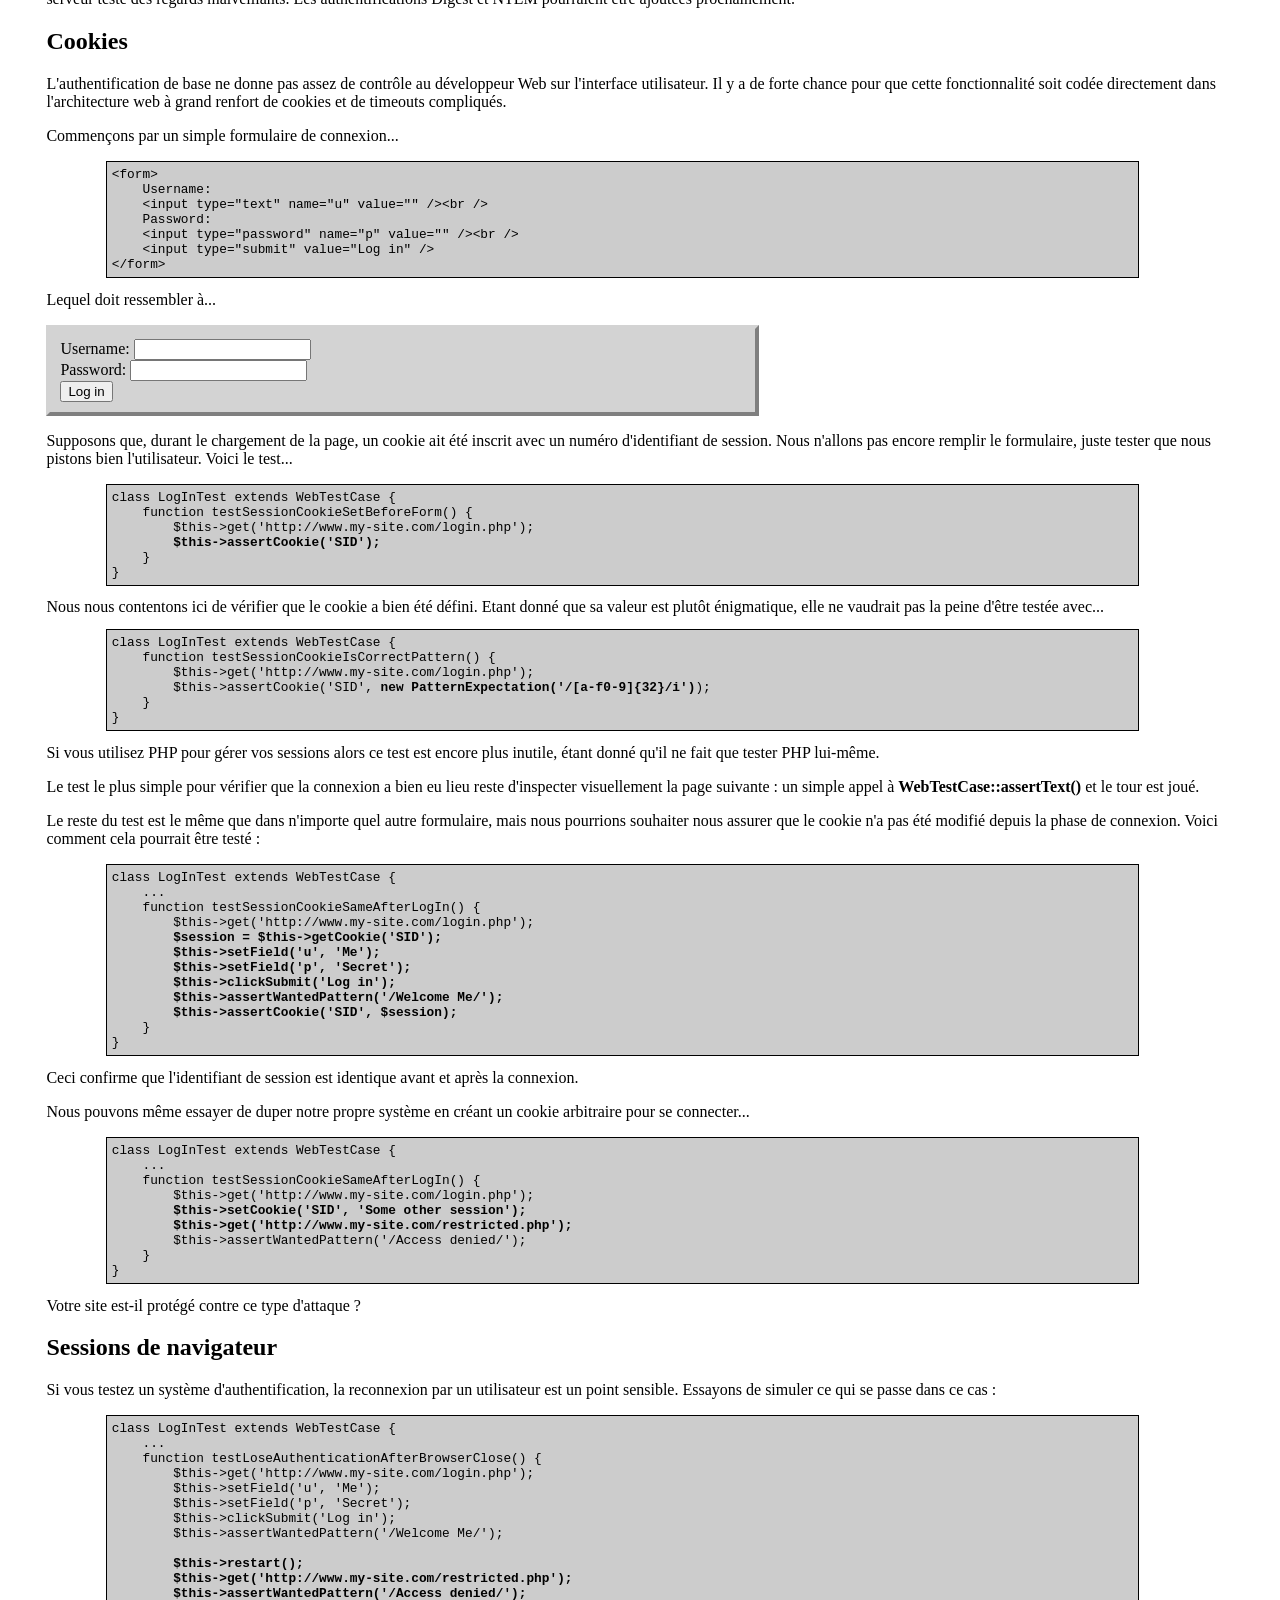
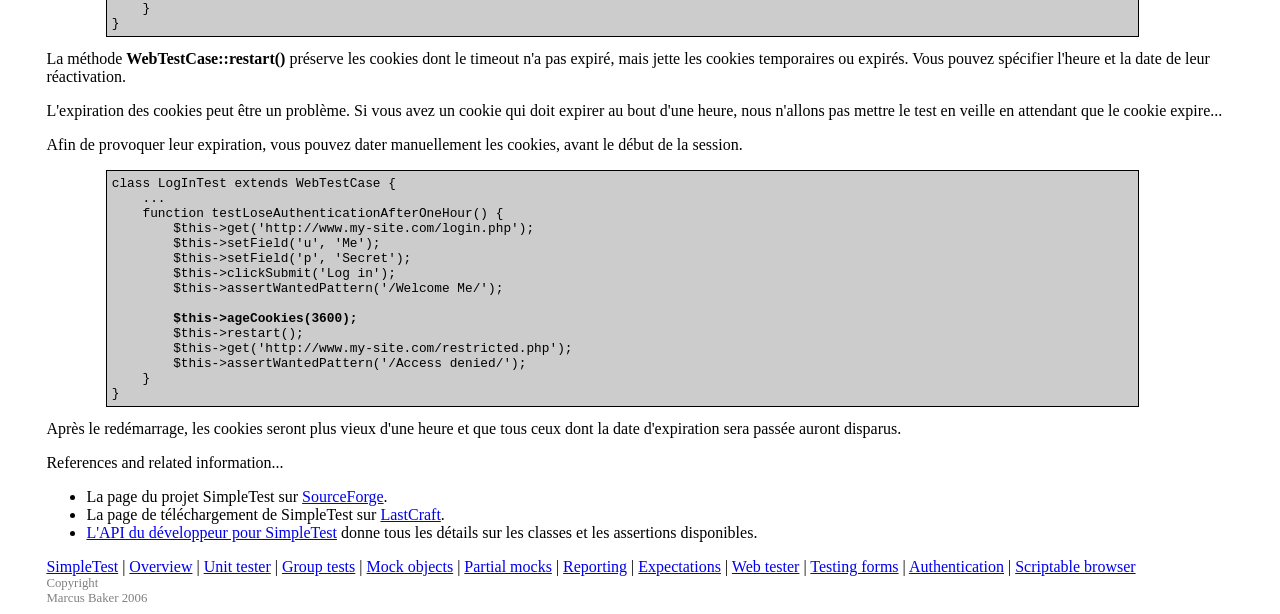
<file: phpdynamic/resources/simpletest/docs/fr/authentication_documentation.html>
<html>
<head>
<meta http-equiv="Content-Type" content="text/html; charset=UTF-8">
<title>Documentation Simple Test : tester l'authentification</title>
<link rel="stylesheet" type="text/css" href="docs.css" title="Styles">
</head>
<body>
<div class="menu_back"><div class="menu">
<a href="index.html">SimpleTest</a>
                |
                <a href="overview.html">Overview</a>
                |
                <a href="unit_test_documentation.html">Unit tester</a>
                |
                <a href="group_test_documentation.html">Group tests</a>
                |
                <a href="mock_objects_documentation.html">Mock objects</a>
                |
                <a href="partial_mocks_documentation.html">Partial mocks</a>
                |
                <a href="reporter_documentation.html">Reporting</a>
                |
                <a href="expectation_documentation.html">Expectations</a>
                |
                <a href="web_tester_documentation.html">Web tester</a>
                |
                <a href="form_testing_documentation.html">Testing forms</a>
                |
                <a href="authentication_documentation.html">Authentication</a>
                |
                <a href="browser_documentation.html">Scriptable browser</a>
</div></div>
<h1>Documentation sur l'authentification</h1>
        This page...
        <ul>
<li>
            Passer au travers d'une <a href="#basique">authentification HTTP basique</a>
        </li>
<li>
            Tester l'<a href="#cookies">authentification basée sur des cookies</a>
        </li>
<li>
            Gérer les <a href="#session">sessions du navigateur</a> et les timeouts
        </li>
</ul>
<div class="content">
        
            <p>
                Un des secteurs à la fois délicat et important lors d'un test
                de site web reste la sécurité. Tester ces schémas est au coeur
                des objectifs du testeur web de SimpleTest.
            </p>
        
        <h2>
<a class="target" name="basique"></a>Authentification HTTP basique</h2>
            <p>
                Si vous allez chercher une page web protégée
                par une authentification basique, vous hériterez d'une entête 401.
                Nous pouvons représenter ceci par ce test...
<pre>
class AuthenticationTest extends WebTestCase {<strong>
    function test401Header() {
        $this-&gt;get('http://www.lastcraft.com/protected/');
        $this-&gt;showHeaders();
    }</strong>
}
</pre>
                Ce qui nous permet de voir les entêtes reçues...
                <div class="demo">
                    <h1>File test</h1>
<pre style="background-color: lightgray; color: black">
HTTP/1.1 401 Authorization Required
Date: Sat, 18 Sep 2004 19:25:18 GMT
Server: Apache/1.3.29 (Unix) PHP/4.3.4
WWW-Authenticate: Basic realm="SimpleTest basic authentication"
Connection: close
Content-Type: text/html; charset=iso-8859-1
</pre>
                    <div style="padding: 8px; margin-top: 1em; background-color: green; color: white;">1/1 test cases complete.
                    <strong>0</strong> passes, <strong>0</strong> fails and <strong>0</strong> exceptions.</div>
                </div>
                Sauf que nous voulons éviter l'inspection visuelle,
                on souhaite que SimpleTest puisse nous dire si oui ou non
                la page est protégée. Voici un test en profondeur sur nos entêtes...
<pre>
class AuthenticationTest extends WebTestCase {
    function test401Header() {
        $this-&gt;get('http://www.lastcraft.com/protected/');<strong>
        $this-&gt;assertAuthentication('Basic');
        $this-&gt;assertResponse(401);
        $this-&gt;assertRealm('SimpleTest basic authentication');</strong>
    }
}
</pre>
                N'importe laquelle de ces assertions suffirait,
                tout dépend de la masse de détails que vous souhaitez voir.
            </p>
            <p>
                Un des axes qui traverse SimpleTest est la possibilité d'utiliser
				des objets <span class="new_code">SimpleExpectation</span> à chaque fois qu'une
				vérification simple suffit.
				Si vous souhaitez vérifiez simplement le contenu du realm - l'identification
				du domaine - dans notre exemple, il suffit de faire...
<pre>
class AuthenticationTest extends WebTestCase {
    function test401Header() {
        $this-&gt;get('http://www.lastcraft.com/protected/');
        $this-&gt;assertRealm(<strong>new PatternExpectation('/simpletest/i')</strong>);
    }
}
</pre>
                Ce type de test, vérifier les réponses HTTP, n'est cependant pas commun.
            </p>
			<p>
                La plupart du temps, nous ne souhaitons pas tester
                l'authentification en elle-même, mais plutôt
                les pages protégées par cette authentification.
                Dès que la tentative d'authentification est reçue,
                nous pouvons y répondre à l'aide d'une réponse d'authentification :
<pre>
class AuthenticationTest extends WebTestCase {
    function testAuthentication() {
        $this-&gt;get('http://www.lastcraft.com/protected/');<strong>
        $this-&gt;authenticate('Me', 'Secret');</strong>
        $this-&gt;assertTitle(...);
    }
}
</pre>
                Le nom d'utilisateur et le mot de passe seront désormais
                envoyés à chaque requête vers ce répertoire
                et ses sous-répertoires.
                En revanche vous devrez vous authentifier à nouveau
                si vous sortez de ce répertoire mais SimpleTest est assez
                intelligent pour fusionner les sous-répertoires dans un même domaine.
            </p>
            <p>
                Vous pouvez gagner une ligne en définissant
                l'authentification au niveau de l'URL...
<pre>
class AuthenticationTest extends WebTestCase {
    function testCanReadAuthenticatedPages() {
        $this-&gt;get('http://<strong>Me:Secret@</strong>www.lastcraft.com/protected/');
        $this-&gt;assertTitle(...);
    }
}
</pre>
                Si votre nom d'utilisateur ou mot de passe comporte
                des caractères spéciaux, alors n'oubliez pas de les encoder,
                sinon la requête ne sera pas analysée correctement.
                De plus cette entête ne sera pas envoyée aux
                sous requêtes si vous la définissez avec une URL absolue.
                Par contre si vous naviguez avec des URL relatives,
                l'information d'authentification sera préservée.
            </p>
            <p>
                Normalement, vous utilisez l'appel <span class="new_code">authenticate()</span>. SimpleTest
				utilisera alors vos informations de connexion à chaque requête.
            </p>
            <p>
                 Pour l'instant, seule l'authentification de base est implémentée
                 et elle n'est réellement fiable qu'en tandem avec une connexion HTTPS.
                 C'est généralement suffisant pour protéger
                 le serveur testé des regards malveillants.
                 Les authentifications Digest et NTLM pourraient être ajoutées prochainement.
            </p>
        
        <h2>
<a class="target" name="cookies"></a>Cookies</h2>
            <p>
                L'authentification de base ne donne pas assez de contrôle
                au développeur Web sur l'interface utilisateur.
                Il y a de forte chance pour que cette fonctionnalité
                soit codée directement dans l'architecture web
                à grand renfort de cookies et de timeouts compliqués.
            </p>
            <p>
                Commençons par un simple formulaire de connexion...
<pre>
&lt;form&gt;
    Username:
    &lt;input type="text" name="u" value="" /&gt;&lt;br /&gt;
    Password:
    &lt;input type="password" name="p" value="" /&gt;&lt;br /&gt;
    &lt;input type="submit" value="Log in" /&gt;
&lt;/form&gt;
</pre>
                Lequel doit ressembler à...
            </p>
            <p>
                <form class="demo">
                    Username:
                    <input type="text" name="u" value=""><br>
                    Password:
                    <input type="password" name="p" value=""><br>
                    <input type="submit" value="Log in">
                </form>
            </p>
            <p>
                Supposons que, durant le chargement de la page,
                un cookie ait été inscrit avec un numéro d'identifiant de session.
                Nous n'allons pas encore remplir le formulaire,
                juste tester que nous pistons bien l'utilisateur.
                Voici le test...
<pre>
class LogInTest extends WebTestCase {
    function testSessionCookieSetBeforeForm() {
        $this-&gt;get('http://www.my-site.com/login.php');<strong>
        $this-&gt;assertCookie('SID');</strong>
    }
}
</pre>
                Nous nous contentons ici de vérifier que le cookie a bien été défini.
                Etant donné que sa valeur est plutôt énigmatique,
                elle ne vaudrait pas la peine d'être testée avec...
<pre>
class LogInTest extends WebTestCase {
    function testSessionCookieIsCorrectPattern() {
        $this-&gt;get('http://www.my-site.com/login.php');
        $this-&gt;assertCookie('SID', <strong>new PatternExpectation('/[a-f0-9]{32}/i')</strong>);
    }
}
</pre>
                Si vous utilisez PHP pour gérer vos sessions alors
				ce test est encore plus inutile, étant donné qu'il ne fait
				que tester PHP lui-même.
            </p>
            <p>
                Le test le plus simple pour vérifier que la connexion a bien eu lieu
				reste d'inspecter visuellement la page suivante :
				un simple appel à <span class="new_code">WebTestCase::assertText()</span> et le tour est joué.
            </p>
            <p>
                Le reste du test est le même que dans n'importe quel autre formulaire,
                mais nous pourrions souhaiter nous assurer
                que le cookie n'a pas été modifié depuis la phase de connexion.
                Voici comment cela pourrait être testé :
<pre>
class LogInTest extends WebTestCase {
    ...
    function testSessionCookieSameAfterLogIn() {
        $this-&gt;get('http://www.my-site.com/login.php');<strong>
        $session = $this-&gt;getCookie('SID');
        $this-&gt;setField('u', 'Me');
        $this-&gt;setField('p', 'Secret');
        $this-&gt;clickSubmit('Log in');
        $this-&gt;assertWantedPattern('/Welcome Me/');
        $this-&gt;assertCookie('SID', $session);</strong>
    }
}
</pre>
                Ceci confirme que l'identifiant de session
                est identique avant et après la connexion.
            </p>
            <p>
                Nous pouvons même essayer de duper notre propre système
                en créant un cookie arbitraire pour se connecter...
<pre>
class LogInTest extends WebTestCase {
    ...
    function testSessionCookieSameAfterLogIn() {
        $this-&gt;get('http://www.my-site.com/login.php');<strong>
        $this-&gt;setCookie('SID', 'Some other session');
        $this-&gt;get('http://www.my-site.com/restricted.php');</strong>
        $this-&gt;assertWantedPattern('/Access denied/');
    }
}
</pre>
                Votre site est-il protégé contre ce type d'attaque ?
            </p>
        
        <h2>
<a class="target" name="session"></a>Sessions de navigateur</h2>
            <p>
                Si vous testez un système d'authentification,
                la reconnexion par un utilisateur est un point sensible.
                Essayons de simuler ce qui se passe dans ce cas :
<pre>
class LogInTest extends WebTestCase {
    ...
    function testLoseAuthenticationAfterBrowserClose() {
        $this-&gt;get('http://www.my-site.com/login.php');
        $this-&gt;setField('u', 'Me');
        $this-&gt;setField('p', 'Secret');
        $this-&gt;clickSubmit('Log in');
        $this-&gt;assertWantedPattern('/Welcome Me/');<strong>
        
        $this-&gt;restart();
        $this-&gt;get('http://www.my-site.com/restricted.php');
        $this-&gt;assertWantedPattern('/Access denied/');</strong>
    }
}
</pre>
                La méthode <span class="new_code">WebTestCase::restart()</span> préserve
                les cookies dont le timeout n'a pas expiré,
                mais jette les cookies temporaires ou expirés.
                Vous pouvez spécifier l'heure et la date de leur réactivation.
            </p>
            <p>
                L'expiration des cookies peut être un problème.
                Si vous avez un cookie qui doit expirer au bout d'une heure,
                nous n'allons pas mettre le test en veille en attendant
                que le cookie expire...
            </p>
            <p>
                Afin de provoquer leur expiration,
                vous pouvez dater manuellement les cookies,
                avant le début de la session.
<pre>
class LogInTest extends WebTestCase {
    ...
    function testLoseAuthenticationAfterOneHour() {
        $this-&gt;get('http://www.my-site.com/login.php');
        $this-&gt;setField('u', 'Me');
        $this-&gt;setField('p', 'Secret');
        $this-&gt;clickSubmit('Log in');
        $this-&gt;assertWantedPattern('/Welcome Me/');
        <strong>
        $this-&gt;ageCookies(3600);</strong>
        $this-&gt;restart();
        $this-&gt;get('http://www.my-site.com/restricted.php');
        $this-&gt;assertWantedPattern('/Access denied/');
    }
}
</pre>
                Après le redémarrage, les cookies seront plus vieux
                d'une heure et que tous ceux dont la date d'expiration
                sera passée auront disparus.
            </p>
        
    </div>
        References and related information...
        <ul>
<li>
            La page du projet SimpleTest sur <a href="http://sourceforge.net/projects/simpletest/">SourceForge</a>.
        </li>
<li>
            La page de téléchargement de SimpleTest sur <a href="http://www.lastcraft.com/simple_test.php">LastCraft</a>.
        </li>
<li>
            <a href="http://simpletest.org/api/">L'API du développeur pour SimpleTest</a> donne tous les détails sur les classes et les assertions disponibles.
        </li>
</ul>
<div class="menu_back"><div class="menu">
<a href="index.html">SimpleTest</a>
                |
                <a href="overview.html">Overview</a>
                |
                <a href="unit_test_documentation.html">Unit tester</a>
                |
                <a href="group_test_documentation.html">Group tests</a>
                |
                <a href="mock_objects_documentation.html">Mock objects</a>
                |
                <a href="partial_mocks_documentation.html">Partial mocks</a>
                |
                <a href="reporter_documentation.html">Reporting</a>
                |
                <a href="expectation_documentation.html">Expectations</a>
                |
                <a href="web_tester_documentation.html">Web tester</a>
                |
                <a href="form_testing_documentation.html">Testing forms</a>
                |
                <a href="authentication_documentation.html">Authentication</a>
                |
                <a href="browser_documentation.html">Scriptable browser</a>
</div></div>
<div class="copyright">
            Copyright<br>Marcus Baker 2006
        </div>
</body>
</html>
</file>
<file: phpdynamic/resources/jasmine/lib/jasmine-1.3.0/jasmine.css>
body { background-color: #eeeeee; padding: 0; margin: 5px; overflow-y: scroll; }

#HTMLReporter { font-size: 11px; font-family: Monaco, "Lucida Console", monospace; line-height: 14px; color: #333333; }
#HTMLReporter a { text-decoration: none; }
#HTMLReporter a:hover { text-decoration: underline; }
#HTMLReporter p, #HTMLReporter h1, #HTMLReporter h2, #HTMLReporter h3, #HTMLReporter h4, #HTMLReporter h5, #HTMLReporter h6 { margin: 0; line-height: 14px; }
#HTMLReporter .banner, #HTMLReporter .symbolSummary, #HTMLReporter .summary, #HTMLReporter .resultMessage, #HTMLReporter .specDetail .description, #HTMLReporter .alert .bar, #HTMLReporter .stackTrace { padding-left: 9px; padding-right: 9px; }
#HTMLReporter #jasmine_content { position: fixed; right: 100%; }
#HTMLReporter .version { color: #aaaaaa; }
#HTMLReporter .banner { margin-top: 14px; }
#HTMLReporter .duration { color: #aaaaaa; float: right; }
#HTMLReporter .symbolSummary { overflow: hidden; *zoom: 1; margin: 14px 0; }
#HTMLReporter .symbolSummary li { display: block; float: left; height: 7px; width: 14px; margin-bottom: 7px; font-size: 16px; }
#HTMLReporter .symbolSummary li.passed { font-size: 14px; }
#HTMLReporter .symbolSummary li.passed:before { color: #5e7d00; content: "\02022"; }
#HTMLReporter .symbolSummary li.failed { line-height: 9px; }
#HTMLReporter .symbolSummary li.failed:before { color: #b03911; content: "x"; font-weight: bold; margin-left: -1px; }
#HTMLReporter .symbolSummary li.skipped { font-size: 14px; }
#HTMLReporter .symbolSummary li.skipped:before { color: #bababa; content: "\02022"; }
#HTMLReporter .symbolSummary li.pending { line-height: 11px; }
#HTMLReporter .symbolSummary li.pending:before { color: #aaaaaa; content: "-"; }
#HTMLReporter .exceptions { color: #fff; float: right; margin-top: 5px; margin-right: 5px; }
#HTMLReporter .bar { line-height: 28px; font-size: 14px; display: block; color: #eee; }
#HTMLReporter .runningAlert { background-color: #666666; }
#HTMLReporter .skippedAlert { background-color: #aaaaaa; }
#HTMLReporter .skippedAlert:first-child { background-color: #333333; }
#HTMLReporter .skippedAlert:hover { text-decoration: none; color: white; text-decoration: underline; }
#HTMLReporter .passingAlert { background-color: #a6b779; }
#HTMLReporter .passingAlert:first-child { background-color: #5e7d00; }
#HTMLReporter .failingAlert { background-color: #cf867e; }
#HTMLReporter .failingAlert:first-child { background-color: #b03911; }
#HTMLReporter .results { margin-top: 14px; }
#HTMLReporter #details { display: none; }
#HTMLReporter .resultsMenu, #HTMLReporter .resultsMenu a { background-color: #fff; color: #333333; }
#HTMLReporter.showDetails .summaryMenuItem { font-weight: normal; text-decoration: inherit; }
#HTMLReporter.showDetails .summaryMenuItem:hover { text-decoration: underline; }
#HTMLReporter.showDetails .detailsMenuItem { font-weight: bold; text-decoration: underline; }
#HTMLReporter.showDetails .summary { display: none; }
#HTMLReporter.showDetails #details { display: block; }
#HTMLReporter .summaryMenuItem { font-weight: bold; text-decoration: underline; }
#HTMLReporter .summary { margin-top: 14px; }
#HTMLReporter .summary .suite .suite, #HTMLReporter .summary .specSummary { margin-left: 14px; }
#HTMLReporter .summary .specSummary.passed a { color: #5e7d00; }
#HTMLReporter .summary .specSummary.failed a { color: #b03911; }
#HTMLReporter .description + .suite { margin-top: 0; }
#HTMLReporter .suite { margin-top: 14px; }
#HTMLReporter .suite a { color: #333333; }
#HTMLReporter #details .specDetail { margin-bottom: 28px; }
#HTMLReporter #details .specDetail .description { display: block; color: white; background-color: #b03911; }
#HTMLReporter .resultMessage { padding-top: 14px; color: #333333; }
#HTMLReporter .resultMessage span.result { display: block; }
#HTMLReporter .stackTrace { margin: 5px 0 0 0; max-height: 224px; overflow: auto; line-height: 18px; color: #666666; border: 1px solid #ddd; background: white; white-space: pre; }

#TrivialReporter { padding: 8px 13px; position: absolute; top: 0; bottom: 0; left: 0; right: 0; overflow-y: scroll; background-color: white; font-family: "Helvetica Neue Light", "Lucida Grande", "Calibri", "Arial", sans-serif; /*.resultMessage {*/ /*white-space: pre;*/ /*}*/ }
#TrivialReporter a:visited, #TrivialReporter a { color: #303; }
#TrivialReporter a:hover, #TrivialReporter a:active { color: blue; }
#TrivialReporter .run_spec { float: right; padding-right: 5px; font-size: .8em; text-decoration: none; }
#TrivialReporter .banner { color: #303; background-color: #fef; padding: 5px; }
#TrivialReporter .logo { float: left; font-size: 1.1em; padding-left: 5px; }
#TrivialReporter .logo .version { font-size: .6em; padding-left: 1em; }
#TrivialReporter .runner.running { background-color: yellow; }
#TrivialReporter .options { text-align: right; font-size: .8em; }
#TrivialReporter .suite { border: 1px outset gray; margin: 5px 0; padding-left: 1em; }
#TrivialReporter .suite .suite { margin: 5px; }
#TrivialReporter .suite.passed { background-color: #dfd; }
#TrivialReporter .suite.failed { background-color: #fdd; }
#TrivialReporter .spec { margin: 5px; padding-left: 1em; clear: both; }
#TrivialReporter .spec.failed, #TrivialReporter .spec.passed, #TrivialReporter .spec.skipped { padding-bottom: 5px; border: 1px solid gray; }
#TrivialReporter .spec.failed { background-color: #fbb; border-color: red; }
#TrivialReporter .spec.passed { background-color: #bfb; border-color: green; }
#TrivialReporter .spec.skipped { background-color: #bbb; }
#TrivialReporter .messages { border-left: 1px dashed gray; padding-left: 1em; padding-right: 1em; }
#TrivialReporter .passed { background-color: #cfc; display: none; }
#TrivialReporter .failed { background-color: #fbb; }
#TrivialReporter .skipped { color: #777; background-color: #eee; display: none; }
#TrivialReporter .resultMessage span.result { display: block; line-height: 2em; color: black; }
#TrivialReporter .resultMessage .mismatch { color: black; }
#TrivialReporter .stackTrace { white-space: pre; font-size: .8em; margin-left: 10px; max-height: 5em; overflow: auto; border: 1px inset red; padding: 1em; background: #eef; }
#TrivialReporter .finished-at { padding-left: 1em; font-size: .6em; }
#TrivialReporter.show-passed .passed, #TrivialReporter.show-skipped .skipped { display: block; }
#TrivialReporter #jasmine_content { position: fixed; right: 100%; }
#TrivialReporter .runner { border: 1px solid gray; display: block; margin: 5px 0; padding: 2px 0 2px 10px; }
</file>
<file: phpdynamic/resources/simpletest/docs/en/docs.css>
body {
    padding-left: 3%;
    padding-right: 3%;
}
h1, h2, h3 {
	font-family: sans-serif;
}
h1 {
    text-align: center;
}
pre {
    font-family: "courier new", courier, typewriter, monospace;
    font-size: 90%;
    border: 1px solid;
	border-color: #999966;
    background-color: #ffffcc;
    padding: 5px;
    margin-left: 20px;
    margin-right: 40px;
}
.code, .new_code, pre.new_code {
    font-family: "courier new", courier, typewriter, monospace;
    font-weight: bold;
}
div.copyright {
    font-size: 80%;
    color: gray;
}
div.copyright a {
    margin-top: 1em;
    color: gray;
}
ul.api {
    border: 2px outset;
    border-color: gray;
    background-color: white;
    margin: 5px;
    margin-left: 5%;
    margin-right: 5%;
}
ul.api li {
    margin-top: 0.2em;
    margin-bottom: 0.2em;
    list-style: none;
    text-indent: -3em;
    padding-left: 1em;
}
div.demo {
    border: 4px ridge;
    border-color: gray;
    padding: 10px;
    margin: 5px;
    margin-left: 20px;
    margin-right: 40px;
    background-color: white;
}
div.demo span.fail {
    color: red;
}
div.demo span.pass {
    color: green;
}
div.demo h1 {
    font-size: 12pt;
    text-align: left;
    font-weight: bold;
}
div.menu {
    text-align: center;
}
table {
    border: 2px outset;
    border-color: gray;
    background-color: white;
    margin: 5px;
    margin-left: 5%;
    margin-right: 5%;
}
td {
    font-size: 90%;
}
.shell {
    color: white;
}
pre.shell {
    border: 4px ridge;
    border-color: gray;
    padding: 10px;
    margin: 5px;
    margin-left: 20px;
    margin-right: 40px;
    background-color: #000100;
	color: #99ff99;
    font-size: 90%;
}
pre.file {
    color: black;
    border: 1px solid;
    border-color: black;
    padding: 10px;
    margin: 5px;
    margin-left: 20px;
    margin-right: 40px;
    background-color: white;
    font-size: 90%;
}
form.demo {
    background-color: lightgray;
    border: 4px outset;
    border-color: lightgray;
    padding: 10px;
    margin-right: 40%;
}
dl, dd {
	margin:  10px;
	margin-left:  30px;
}
em {
    font-weight: bold;
    font-family: "courier new", courier, typewriter, monospace;
}
</file>
<file: phpdynamic/resources/simpletest/docs/fr/docs.css>
body {
    padding-left: 3%;
    padding-right: 3%;
}
pre {
    font-family: "courier new", courier;
    font-size: 80%;
    border: 1px solid;
    background-color: #cccccc;
    padding: 5px;
    margin-left: 5%;
    margin-right: 8%;
}
.code, .new_code, pre.new_code {
    font-weight: bold;
}
div.copyright {
    font-size: 80%;
    color: gray;
}
div.copyright a {
    color: gray;
}
ul.api {
    padding-left: 0em;
    padding-right: 25%;
}
ul.api li {
    margin-top: 0.2em;
    margin-bottom: 0.2em;
    list-style: none;
    text-indent: -3em;
    padding-left: 3em;
}
div.demo {
    border: 4px ridge;
    border-color: gray;
    padding: 10px;
    margin: 5px;
    margin-left: 20px;
    margin-right: 40px;
    background-color: white;
}
div.demo span.fail {
    color: red;
}
div.demo span.pass {
    color: green;
}
div.demo h1 {
    font-size: 12pt;
    text-align: left;
    font-weight: bold;
}
table {
    border: 2px outset;
    border-color: gray;
    background-color: white;
    margin: 5px;
    margin-left: 5%;
    margin-right: 5%;
}
td {
    font-size: 80%;
}
.shell {
    color: white;
}
pre.shell {
    border: 4px ridge;
    border-color: gray;
    padding: 10px;
    margin: 5px;
    margin-left: 20px;
    margin-right: 40px;
    background-color: black;
}
form.demo {
    background-color: lightgray;
    border: 4px outset;
    border-color: lightgray;
    padding: 10px;
    margin-right: 40%;
}
</file>
